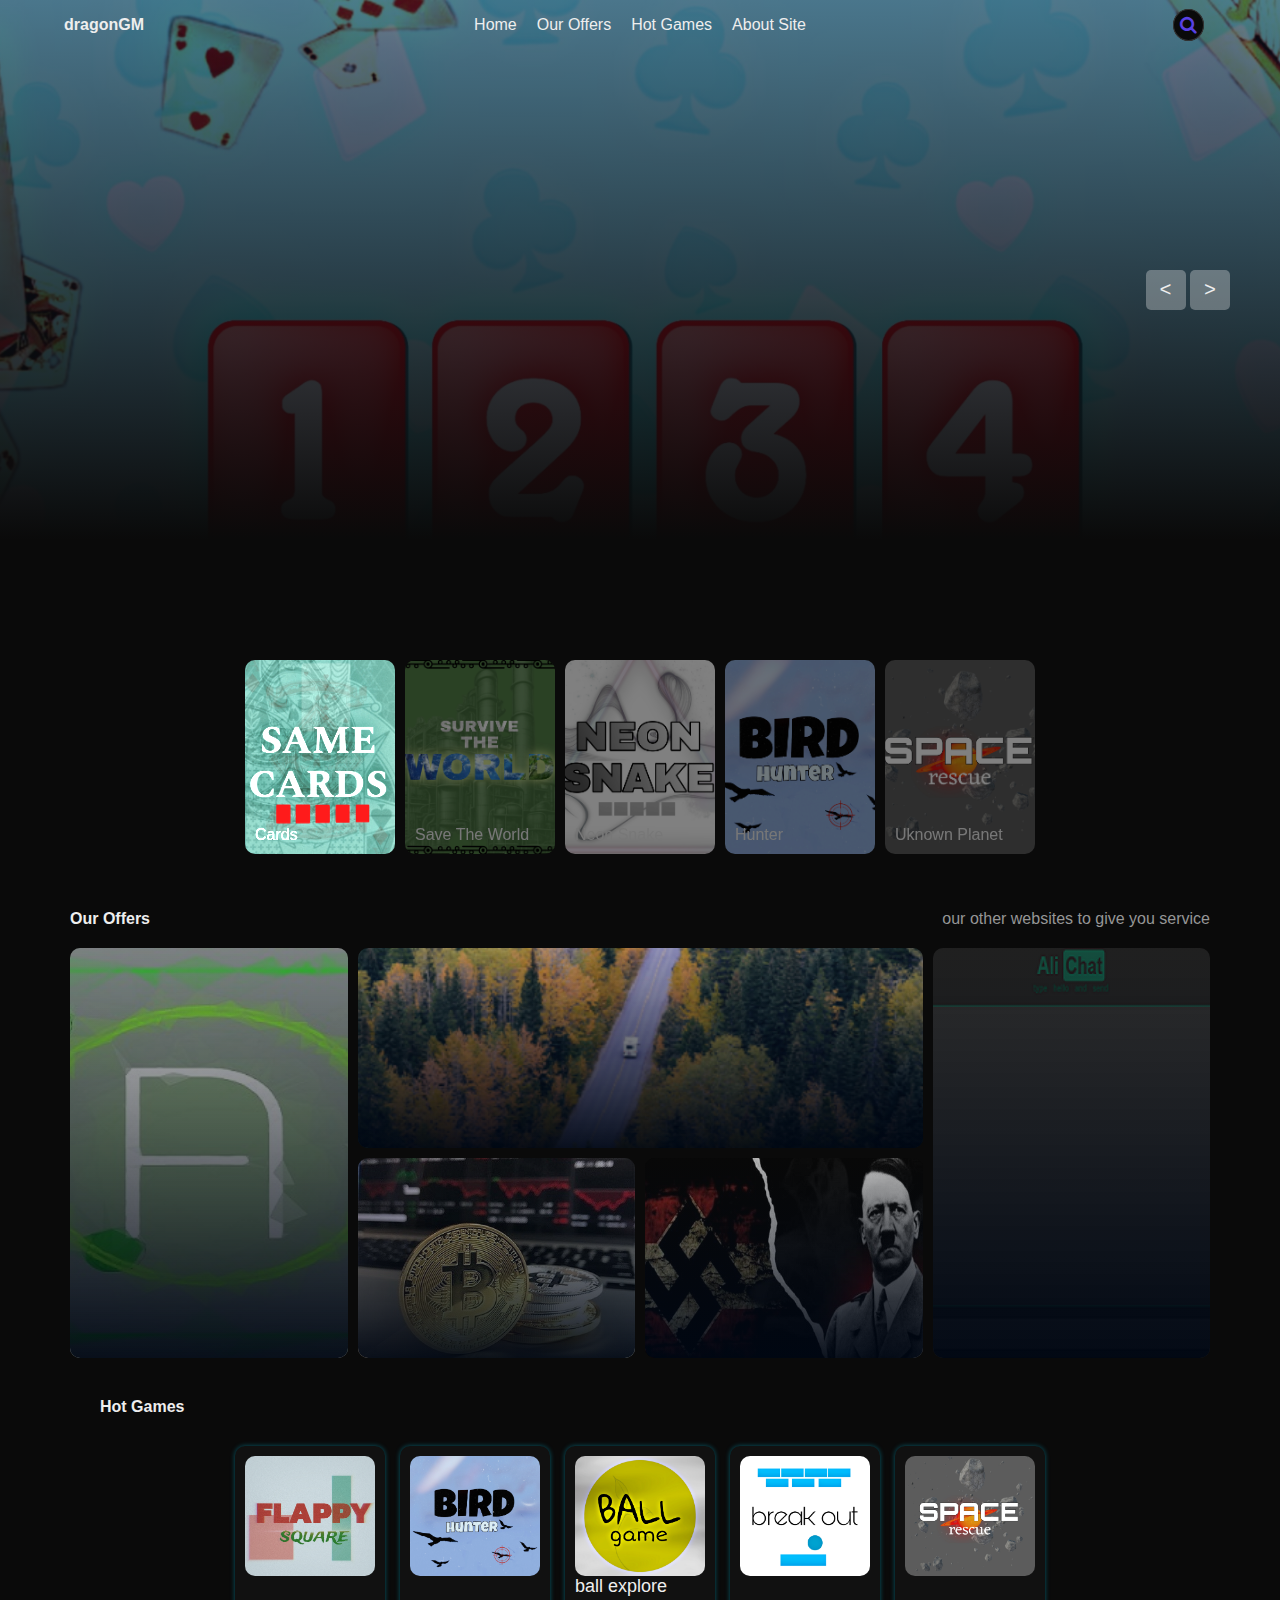
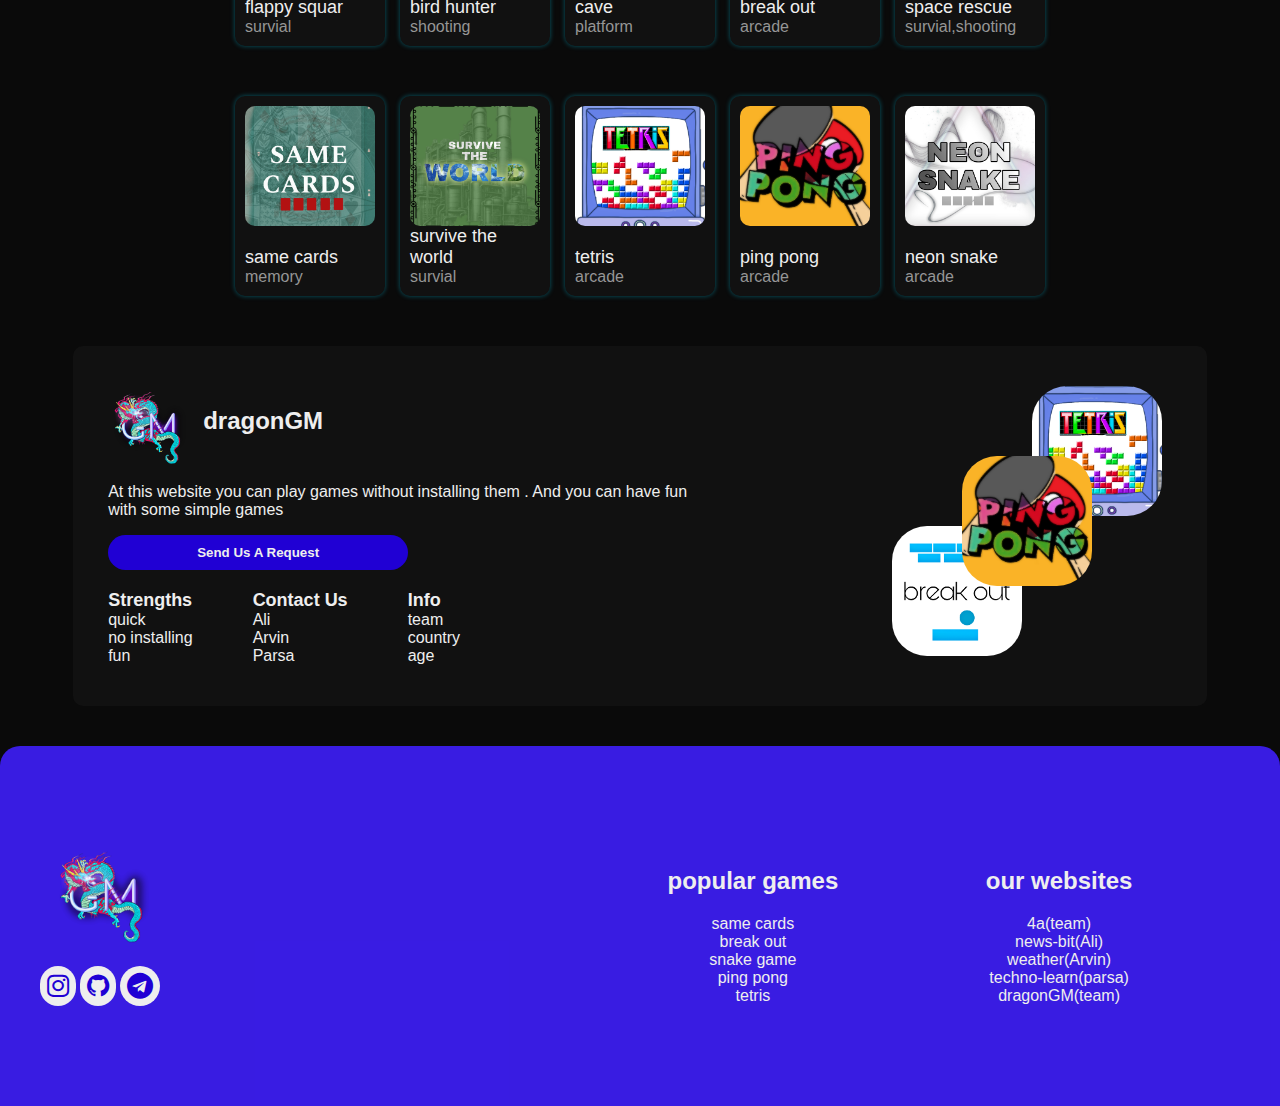
<file: index.html>
<!DOCTYPE html>
<html lang="en">
<head>
  <meta charset="UTF-8">
  <meta http-equiv="X-UA-Compatible" content="IE=edge">
  <meta name="viewport" content="width=device-width, initial-scale=1.0">
  <link rel="stylesheet" href="css/style.css">
  <title>dragonGM</title>
</head>
<body>
  <div id="gamingContainer">
    <button onclick="closeGame()"><i class="fa fa-close"></i></button>
    <h3>Game Name...</h3>
    <p></p>
    <object data="games/game1.html" type="text/html"></object>
  </div>

  <!-- header -->
  <header id="top">
    <i class="fa fa-bars menu-burger-icon" onclick="showMenu()" id="burgerIcon"></i>
    <div class="logo">dragonGM</div>
    <ul class="menu">
      <li><a href="#top">Home</a></li>
      <li><a href="#offers">Our Offers</a></li>
      <li><a href="#hot">Hot Games</a></li>
      <li><a href="#about">About Site</a></li>
    </ul>
    <div class="search-container">
      <input type="text" class="search" list="datalist" placeholder="Search...">
      <datalist id="datalist">
        <option value="survial games"></option>
        <option value="arcade games"></option>
        <option value="shooting games"></option>
        <option value="snake"></option>
        <option value="card"></option>
        <option value="hunter"></option>
        <option value="world"></option>
        <option value="rescue"></option>
        <option value="ball"></option>
        <option value="break out"></option>
        <option value="tetris"></option>
        <option value="ping pong"></option>
        <option value="flappy"></option>
      </datalist>
      <button class="search-btn" onclick="searchRes()"><i class="fa fa-search"></i></button>
    </div>
  </header>

  <!-- slider -->
  <section class="slider">
    <div class="list">
      <div class="item active">
        <img src="img/cards-banner.jpg">
        <div class="content">
          <p>game</p>
          <h2>Cards</h2>
          <p>
            It's a memory game , we have some cards with some numbers on them and you should find same numbers
          </p>
        </div>
      </div>
      <div class="item">
        <img src="img/world-banner.jpg">
        <div class="content">
          <p>game</p>
          <h2>World</h2>
          <p>
            You've got a mission , the mission is to save the world , it's a really crucial mission , you have to pass it
          </p>
        </div>
      </div>
      <div class="item">
        <img src="img/snake-banner.jpg">
        <div class="content">
          <p>game</p>
          <h2>Snake</h2>
          <p>
            An old but fantastic game , we all have good memories with snake game then let's refeel the true joy
          </p>
        </div>
      </div>
      <div class="item">
        <img src="img/hunter-banner.jpg">
        <div class="content">
          <p>game</p>
          <h2>Hunter</h2>
          <p>
            Let's shoot the birds , we sometimes want to have a gun in our hands and freely shoot the birds but in the other hand we don't like to ruin the beautiful nature then let's put the guns away and just play the games
          </p>
        </div>
      </div>
      <div class="item">
        <img src="img/space-banner.jpg">
        <div class="content">
          <p>game</p>
          <h2>Space</h2>
          <p>
            Let's travel to the hypothetical wars and save the unknown space 
          </p>
        </div>
      </div>
    </div>
    <!-- button arrows -->
    <div class="arrows">
      <button id="prev"><</button>
      <button id="next">></button>
    </div>
    <!-- thumbnail -->
    <div class="thumbnail">
      <div class="item active">
        <img src="img/card-icon.jpg">
        <div class="content">Cards</div>
      </div>
      <div class="item">
        <img src="img/world-icon.jpg">
        <div class="content">Save The World</div>
      </div>
      <div class="item">
        <img src="img/nSnake-icon.jpg">
        <div class="content">Neon Snake</div>
      </div>
      <div class="item">
        <img src="img/hunter-icon.jpg">
        <div class="content">Hunter</div>
      </div>
      <div class="item">
        <img src="img/space-icon.jpg">
        <div class="content">Uknown Planet</div>
      </div>
    </div>
  </section>

  <main>
    <!-- Offer -->
    <section class="offer" id="offers">
      <div class="title">
        <strong>Our Offers</strong>
        <span>our other websites to give you service</span>
      </div>
      <div class="offerBanners">
        <div class="banner" onclick="window.open('https://ali-magic.github.io/4a/index.html')"></div>
        <div class="banner" onclick="window.open('https://ali-magic.github.io/travelo/index.html')"></div>
        <div class="banner" onclick="window.open('https://ali-magic.github.io/newsbit/index.html')"></div>
        <div class="banner" onclick="window.open('https://ali-magic.github.io/hitler/index.html')"></div>
        <div class="banner" onclick="window.open('https://ali-magic.github.io/ali-chat/index.html')"></div>
      </div>
    </section>

    <!-- Game list -->
    <section class="gameList" id="hot">
      <div class="gameListTitle">
        <strong>Hot Games</strong>
      </div>
      <!-- Game Row 1 -->
      <div class="gameRow">
          <div class="game" onclick="flappyG()">
            <img src="img/flappy-icon.jpg" alt="">
            <div class="dis">
              <span>flappy squar</span>
              <span>survial</span>
            </div>
          </div>

          <div class="game" onclick="hunterG()">
            <img src="img/hunter-icon.jpg" alt="">
            <div class="dis">
              <span>bird hunter</span>
              <span>shooting</span>
            </div>
          </div>

          <div class="game" onclick="ballG()">
            <img src="img/ball-icon.jpg" alt="">
            <div class="dis">
              <span>ball explore cave</span>
              <span>platform</span>
            </div>
          </div>

          <div class="game" onclick="breakG()">
            <img src="img/breakOut-icon.jpg" alt="">
            <div class="dis">
              <span>break out</span>
              <span>arcade</span>
            </div>
          </div>

          <div class="game" onclick="spaceG()">
            <img src="img/space-icon.jpg" alt="">
            <div class="dis">
              <span>space rescue</span>
              <span>survial,shooting</span>
            </div>
          </div>
      </div>

      <!-- Game Row 2 -->
      <div class="gameRow">
          <div class="game" onclick="cardG()">
            <img src="img/card-icon.jpg" alt="">
            <div class="dis">
              <span>same cards</span>
              <span>memory</span>
            </div>
          </div>

          <div class="game" onclick="worldG()">
            <img src="img/world-icon.jpg" alt="">
            <div class="dis">
              <span>survive the world</span>
              <span>survial</span>
            </div>
          </div>

          <div class="game" onclick="tetrisG()">
            <img src="img/tetris-icon.jpg" alt="">
            <div class="dis">
              <span>tetris</span>
              <span>arcade</span>
            </div>
          </div>

          <div class="game" onclick="tennisG()">
            <img src="img/tennis-icon.jpg" alt="">
            <div class="dis">
              <span>ping pong</span>
              <span>arcade</span>
            </div>
          </div>

          <div class="game" onclick="nSnakeG()">
            <img src="img/nSnake-icon.jpg" alt="">
            <div class="dis">
              <span>neon snake</span>
              <span>arcade</span>
            </div>
          </div>
      </div>
    </section>

    <!-- Games Discription -->
    <section class="disSection" id="about">
      <div class="disContainer">
        <div class="dicriptions">
          <div class="disTitle">
            <img src="img/logo.png" alt="Logo">
            <h2>dragonGM</h2>
          </div>
          <p>
            At this website you can play games without installing them . And you can have fun with some simple games
          </p>
          <button onclick="request()">Send Us A Request</button>
          <div class="lists">
            <ul>
              <li>Strengths</li>
              <li>quick</li>
              <li>no installing</li>
              <li>fun</li>
            </ul>
            <ul>
              <li>Contact Us</li>
              <li onclick="alert('+98 902 536 0424')" class="cursor-pointer">Ali</li>
              <li onclick="alert('+98 939 559 0365 \n+98 902 736 1266')" class="cursor-pointer">Arvin</li>
              <li onclick="alert('+98 936 042 9578')" class="cursor-pointer">Parsa</li>
            </ul>
            <ul>
              <li>Info</li>
              <li onclick="alert('Fronted : Ali Ahmadi Yekta , Arvin Mozafari \nBackend : Parsa ShirinAliZade \nLogo/Icons : Erfan Ahmadi Yekta')" class="cursor-pointer">team</li>
              <li onclick="alert('Iran')" class="cursor-pointer">country</li>
              <li onclick="alert('general birth : 2006-2007')" class="cursor-pointer">age</li>
            </ul>
          </div>
        </div>
        <div class="disImages">
          <img src="img/tetris-icon.jpg" alt="">
          <img src="img/tennis-icon.jpg" alt="">
          <img src="img/breakOut-icon.jpg" alt="">
        </div>
      </div>
    </section>

    <!-- Footer -->
    <footer>
      <div class="leftSide">
        <img src="img/logo.png" alt="Logo">
        <div class="medias">
          <i class="fa fa-instagram"></i>
          <i class="fa fa-github" onclick="window.open('https://github.com/ALI-MAGIC')"></i>
          <i class="fa fa-telegram" onclick="window.open('https://t.me/@RVN_MZ')"></i>
        </div>
      </div>
      <div class="rightSide">
        <ul>
          <h2>popular games</h2>
          <li>same cards</li>
          <li>break out</li>
          <li>snake game</li>
          <li>ping pong</li>
          <li>tetris</li>
        </ul>
        <ul>
          <h2>our websites</h2>
          <li>4a(team)</li>
          <li>news-bit(Ali)</li>
          <li>weather(Arvin)</li>
          <li>techno-learn(parsa)</li>
          <li>dragonGM(team)</li>
        </ul>
      </div>
    </footer>
  </main>
  <script src="main.js"></script>
</body>
</html>
</file>
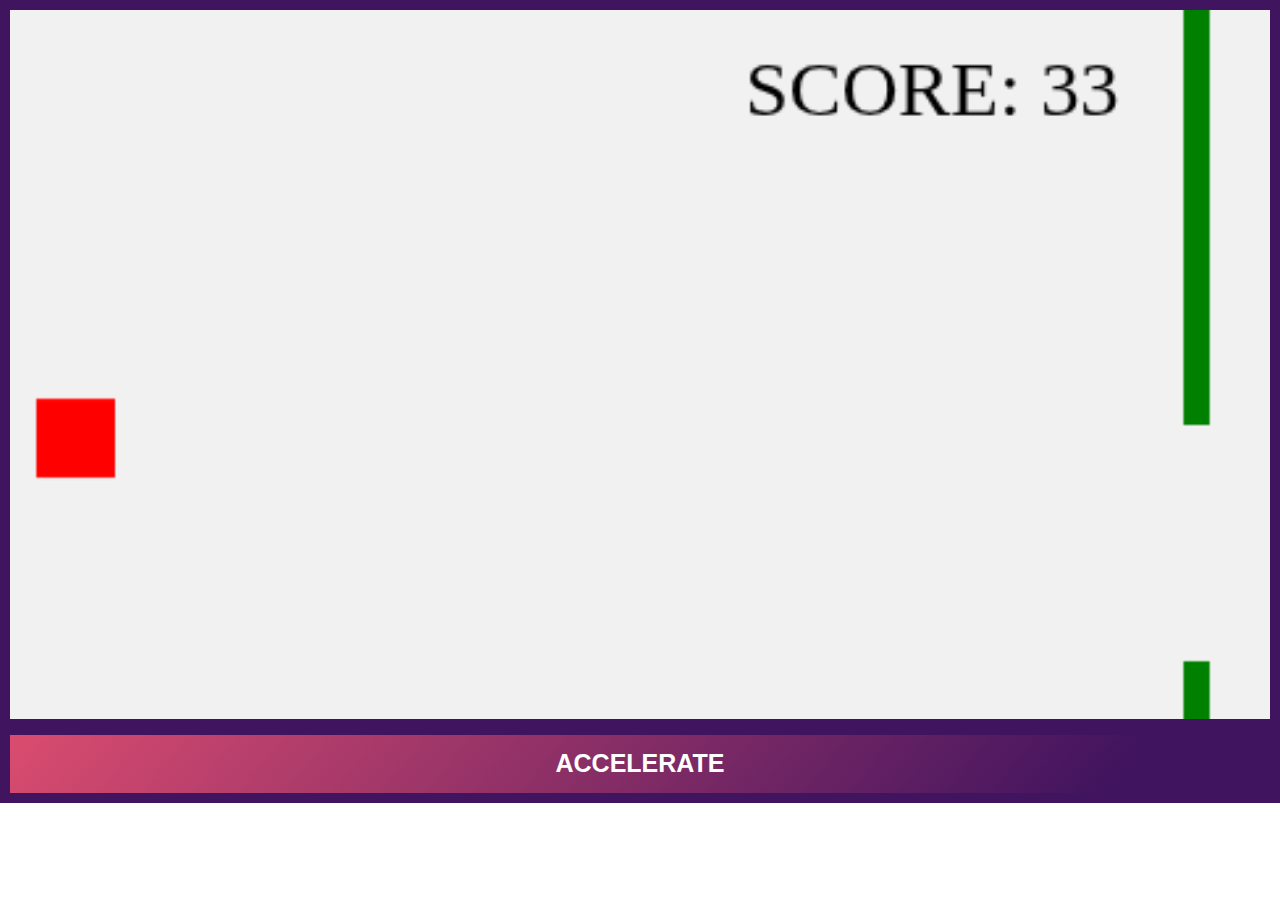
<file: games/game1.html>
<!DOCTYPE html>
<html>
<head>
    <meta charset="UTF-8">
    <meta http-equiv="X-UA-Compatible" content="IE=edge">
    <meta name="viewport" content="width=device-width, initial-scale=1.0">
    <title>flappy square</title>
    <style>
        *{
            margin: 0;
            padding: 0;
            box-sizing: border-box;
        }
        canvas {
            width: 100%;
            border: 10px solid #41145f;
            background-color: #f1f1f1;

        }
        .container{
            display: flex;
            width: 100%;
            border: 10px solid #41145f;
            transform: translateY(-8px);
        }
        button{
            width: 100%;
            height: 58px;
            color: #fff;
            font-size: 25px;
            font-weight: 600;
            outline: none;
            border: none;
            cursor: pointer;
            background: linear-gradient(130deg, #da4c6f 0%, #41145f 87%);
        }
    </style>
</head>
<body onload="startGame()">
    <div class="container">
    <script>

        var myGamePiece;
        var myObstacles = [];
        var myScore;

        function startGame() {
            myGamePiece = new component(30, 30, "red", 10, 120);
            myGamePiece.gravity = 0.05;
            myScore = new component("30px", "Consolas", "black", 280, 40, "text");
            myGameArea.start();
        }

        var myGameArea = {
            canvas: document.createElement("canvas"),
            start: function () {
                this.canvas.width = 480;
                this.canvas.height = 270;
                this.context = this.canvas.getContext("2d");
                document.body.insertBefore(this.canvas, document.body.childNodes[0]);
                this.frameNo = 0;
                this.interval = setInterval(updateGameArea, 20);
            },
            clear: function () {
                this.context.clearRect(0, 0, this.canvas.width, this.canvas.height);
            }
        }

        function component(width, height, color, x, y, type) {
            this.type = type;
            this.score = 0;
            this.width = width;
            this.height = height;
            this.speedX = 0;
            this.speedY = 0;
            this.x = x;
            this.y = y;
            this.gravity = 0;
            this.gravitySpeed = 0;
            this.update = function () {
                ctx = myGameArea.context;
                if (this.type == "text") {
                    ctx.font = this.width + " " + this.height;
                    ctx.fillStyle = color;
                    ctx.fillText(this.text, this.x, this.y);
                } else {
                    ctx.fillStyle = color;
                    ctx.fillRect(this.x, this.y, this.width, this.height);
                }
            }
            this.newPos = function () {
                this.gravitySpeed += this.gravity;
                this.x += this.speedX;
                this.y += this.speedY + this.gravitySpeed;
                this.hitBottom();
            }
            this.hitBottom = function () {
                var rockbottom = myGameArea.canvas.height - this.height;
                if (this.y > rockbottom) {
                    this.y = rockbottom;
                    this.gravitySpeed = 0;
                }
            }
            this.crashWith = function (otherobj) {
                var myleft = this.x;
                var myright = this.x + (this.width);
                var mytop = this.y;
                var mybottom = this.y + (this.height);
                var otherleft = otherobj.x;
                var otherright = otherobj.x + (otherobj.width);
                var othertop = otherobj.y;
                var otherbottom = otherobj.y + (otherobj.height);
                var crash = true;
                if ((mybottom < othertop) || (mytop > otherbottom) || (myright < otherleft) || (myleft > otherright)) {
                    crash = false;
                }
                return crash;
            }
        }

        function updateGameArea() {
            var x, height, gap, minHeight, maxHeight, minGap, maxGap;
            for (i = 0; i < myObstacles.length; i += 1) {
                if (myGamePiece.crashWith(myObstacles[i])) {
                    return;
                }
            }
            myGameArea.clear();
            myGameArea.frameNo += 1;
            if (myGameArea.frameNo == 1 || everyinterval(150)) {
                x = myGameArea.canvas.width;
                minHeight = 20;
                maxHeight = 200;
                height = Math.floor(Math.random() * (maxHeight - minHeight + 1) + minHeight);
                minGap = 50;
                maxGap = 200;
                gap = Math.floor(Math.random() * (maxGap - minGap + 1) + minGap);
                myObstacles.push(new component(10, height, "green", x, 0));
                myObstacles.push(new component(10, x - height - gap, "green", x, height + gap));
            }
            for (i = 0; i < myObstacles.length; i += 1) {
                myObstacles[i].x += -1;
                myObstacles[i].update();
            }
            myScore.text = "SCORE: " + myGameArea.frameNo;
            myScore.update();
            myGamePiece.newPos();
            myGamePiece.update();
        }

        function everyinterval(n) {
            if ((myGameArea.frameNo / n) % 1 == 0) { return true; }
            return false;
        }

        function accelerate(n) {
            myGamePiece.gravity = n;
        }
        function jump(){
            document.querySelector("button:first-of-type").addEventListener("mousedown",function(){
                accelerate(-0.3);
            });
            document.querySelector("button:first-of-type").addEventListener("mouseup",function(){
                accelerate(0.3);
            });
            document.querySelector("button:first-of-type").addEventListener("touchstart",function(){
                accelerate(-0.3);
            });
            document.querySelector("button:first-of-type").addEventListener("touchend",function(){
                accelerate(0.3);
            });
        }
    </script>
    <br>
    <button onclick="jump()">ACCELERATE</button>
    </div>
</body>
</html>
</file>
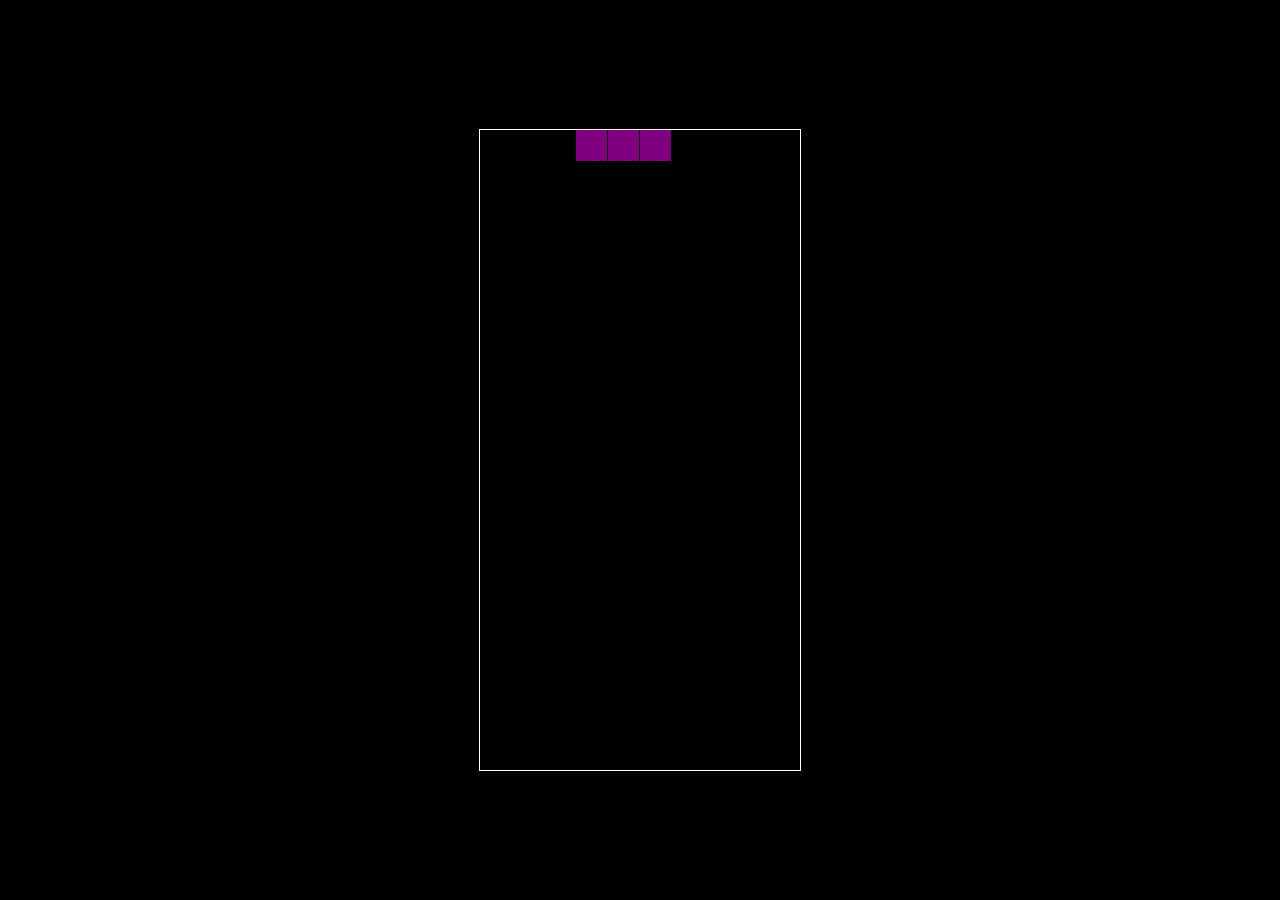
<file: games/game10.html>
<!DOCTYPE html>
<html>

<head>
    <meta charset="UTF-8">
    <meta http-equiv="X-UA-Compatible" content="IE=edge">
    <meta name="viewport" content="width=device-width, initial-scale=1.0">
    <title>tetris</title>
    <style>
        html,
        body {
            height: 100%;
            margin: 0;
        }

        body {
            background: black;
            display: flex;
            align-items: center;
            justify-content: center;
        }

        canvas {
            border: 1px solid white;
        }
    </style>
</head>

<body>
    <canvas width="320" height="640" id="game"></canvas>
    <script>
        function getRandomInt(min, max) {
            min = Math.ceil(min);
            max = Math.floor(max);

            return Math.floor(Math.random() * (max - min + 1)) + min;
        }

        function generateSequence() {
            const sequence = ['I', 'J', 'L', 'O', 'S', 'T', 'Z'];

            while (sequence.length) {
                const rand = getRandomInt(0, sequence.length - 1);
                const name = sequence.splice(rand, 1)[0];
                tetrominoSequence.push(name);
            }
        }

        // get the next tetromino in the sequence
        function getNextTetromino() {
            if (tetrominoSequence.length === 0) {
                generateSequence();
            }

            const name = tetrominoSequence.pop();
            const matrix = tetrominos[name];

            // I and O start centered, all others start in left-middle
            const col = playfield[0].length / 2 - Math.ceil(matrix[0].length / 2);

            // I starts on row 21 (-1), all others start on row 22 (-2)
            const row = name === 'I' ? -1 : -2;

            return {
                name: name,      // name of the piece (L, O, etc.)
                matrix: matrix,  // the current rotation matrix
                row: row,        // current row (starts offscreen)
                col: col         // current col
            };
        }

        function rotate(matrix) {
            const N = matrix.length - 1;
            const result = matrix.map((row, i) =>
                row.map((val, j) => matrix[N - j][i])
            );

            return result;
        }

        // check to see if the new matrix/row/col is valid
        function isValidMove(matrix, cellRow, cellCol) {
            for (let row = 0; row < matrix.length; row++) {
                for (let col = 0; col < matrix[row].length; col++) {
                    if (matrix[row][col] && (
                        // outside the game bounds
                        cellCol + col < 0 ||
                        cellCol + col >= playfield[0].length ||
                        cellRow + row >= playfield.length ||
                        // collides with another piece
                        playfield[cellRow + row][cellCol + col])
                    ) {
                        return false;
                    }
                }
            }

            return true;
        }

        // place the tetromino on the playfield
        function placeTetromino() {
            for (let row = 0; row < tetromino.matrix.length; row++) {
                for (let col = 0; col < tetromino.matrix[row].length; col++) {
                    if (tetromino.matrix[row][col]) {

                        // game over if piece has any part offscreen
                        if (tetromino.row + row < 0) {
                            return showGameOver();
                        }

                        playfield[tetromino.row + row][tetromino.col + col] = tetromino.name;
                    }
                }
            }

            // check for line clears starting from the bottom and working our way up
            for (let row = playfield.length - 1; row >= 0;) {
                if (playfield[row].every(cell => !!cell)) {

                    // drop every row above this one
                    for (let r = row; r >= 0; r--) {
                        for (let c = 0; c < playfield[r].length; c++) {
                            playfield[r][c] = playfield[r - 1][c];
                        }
                    }
                }
                else {
                    row--;
                }
            }

            tetromino = getNextTetromino();
        }

        // show the game over screen
        function showGameOver() {
            cancelAnimationFrame(rAF);
            gameOver = true;

            context.fillStyle = 'black';
            context.globalAlpha = 0.75;
            context.fillRect(0, canvas.height / 2 - 30, canvas.width, 60);

            context.globalAlpha = 1;
            context.fillStyle = 'white';
            context.font = '36px monospace';
            context.textAlign = 'center';
            context.textBaseline = 'middle';
            context.fillText('GAME OVER!', canvas.width / 2, canvas.height / 2);
        }

        const canvas = document.getElementById('game');
        const context = canvas.getContext('2d');
        const grid = 32;
        const tetrominoSequence = [];

        // keep track of what is in every cell of the game using a 2d array
        // tetris playfield is 10x20, with a few rows offscreen
        const playfield = [];

        // populate the empty state
        for (let row = -2; row < 20; row++) {
            playfield[row] = [];

            for (let col = 0; col < 10; col++) {
                playfield[row][col] = 0;
            }
        }

        const tetrominos = {
            'I': [
                [0, 0, 0, 0],
                [1, 1, 1, 1],
                [0, 0, 0, 0],
                [0, 0, 0, 0]
            ],
            'J': [
                [1, 0, 0],
                [1, 1, 1],
                [0, 0, 0],
            ],
            'L': [
                [0, 0, 1],
                [1, 1, 1],
                [0, 0, 0],
            ],
            'O': [
                [1, 1],
                [1, 1],
            ],
            'S': [
                [0, 1, 1],
                [1, 1, 0],
                [0, 0, 0],
            ],
            'Z': [
                [1, 1, 0],
                [0, 1, 1],
                [0, 0, 0],
            ],
            'T': [
                [0, 1, 0],
                [1, 1, 1],
                [0, 0, 0],
            ]
        };

        // color of each tetromino
        const colors = {
            'I': 'cyan',
            'O': 'yellow',
            'T': 'purple',
            'S': 'green',
            'Z': 'red',
            'J': 'blue',
            'L': 'orange'
        };

        let count = 0;
        let tetromino = getNextTetromino();
        let rAF = null;  // keep track of the animation frame so we can cancel it
        let gameOver = false;

        // game loop
        function loop() {
            rAF = requestAnimationFrame(loop);
            context.clearRect(0, 0, canvas.width, canvas.height);

            // draw the playfield
            for (let row = 0; row < 20; row++) {
                for (let col = 0; col < 10; col++) {
                    if (playfield[row][col]) {
                        const name = playfield[row][col];
                        context.fillStyle = colors[name];

                        // drawing 1 px smaller than the grid creates a grid effect
                        context.fillRect(col * grid, row * grid, grid - 1, grid - 1);
                    }
                }
            }

            // draw the active tetromino
            if (tetromino) {

                // tetromino falls every 35 frames
                if (++count > 35) {
                    tetromino.row++;
                    count = 0;

                    // place piece if it runs into anything
                    if (!isValidMove(tetromino.matrix, tetromino.row, tetromino.col)) {
                        tetromino.row--;
                        placeTetromino();
                    }
                }

                context.fillStyle = colors[tetromino.name];

                for (let row = 0; row < tetromino.matrix.length; row++) {
                    for (let col = 0; col < tetromino.matrix[row].length; col++) {
                        if (tetromino.matrix[row][col]) {

                            // drawing 1 px smaller than the grid creates a grid effect
                            context.fillRect((tetromino.col + col) * grid, (tetromino.row + row) * grid, grid - 1, grid - 1);
                        }
                    }
                }
            }
        }

        // listen to keyboard events to move the active tetromino
        document.addEventListener('keydown', function (e) {
            if (gameOver) return;

            // left and right arrow keys (move)
            if (e.which === 37 || e.which === 39) {
                const col = e.which === 37
                    ? tetromino.col - 1
                    : tetromino.col + 1;

                if (isValidMove(tetromino.matrix, tetromino.row, col)) {
                    tetromino.col = col;
                }
            }

            // up arrow key (rotate)
            if (e.which === 38) {
                const matrix = rotate(tetromino.matrix);
                if (isValidMove(matrix, tetromino.row, tetromino.col)) {
                    tetromino.matrix = matrix;
                }
            }

            // down arrow key (drop)
            if (e.which === 40) {
                const row = tetromino.row + 1;

                if (!isValidMove(tetromino.matrix, row, tetromino.col)) {
                    tetromino.row = row - 1;

                    placeTetromino();
                    return;
                }

                tetromino.row = row;
            }
        });

        // start the game
        rAF = requestAnimationFrame(loop);
    </script>
</body>
</html>
<!DOCTYPE html>
<html lang="en">
<head>
    <meta charset="UTF-8">
    <meta http-equiv="X-UA-Compatible" content="IE=edge">
    <meta name="viewport" content="width=device-width, initial-scale=1.0">
    <title>Document</title>
</head>
<body>
    
</body>
</html>
</file>
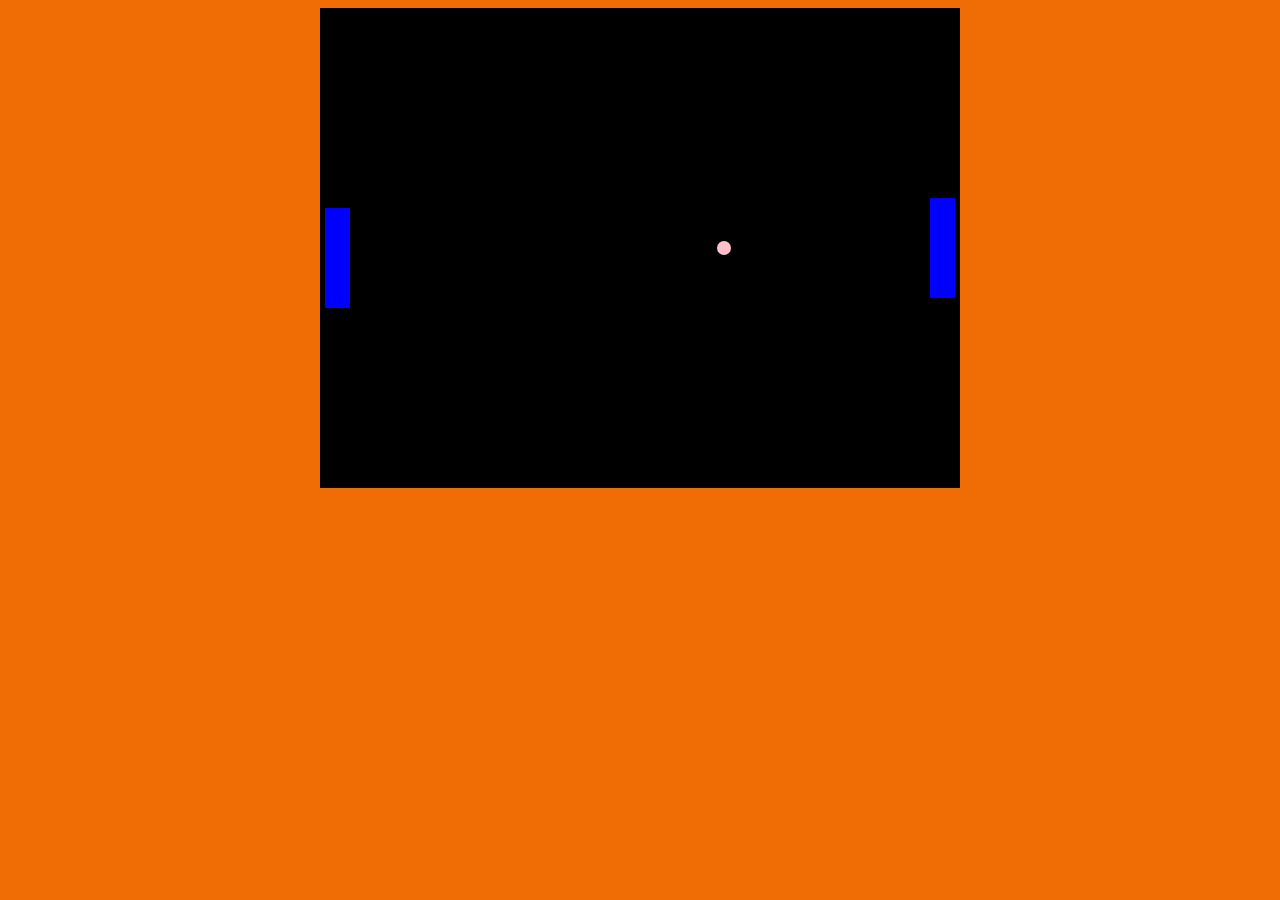
<file: games/game11.html>
<!DOCTYPE html>
<html lang="en">
<head>
    <meta charset="UTF-8">
    <meta http-equiv="X-UA-Compatible" content="IE=edge">
    <meta name="viewport" content="width=device-width, initial-scale=1.0">
    <title>table tennis</title>
    <style>
        body {
            font-family: system-ui;
            background: #f06d06;
            color: white;
            text-align: center;
        }
    </style>
</head>
<body>
    <canvas id="game" width="640" height="480"></canvas>

    <script>
        var canvas = document.getElementById("game");
        var ctx = canvas.getContext("2d");
        function paddle(x, y, width, height) {
            this.x = x;
            this.y = y;
            this.width = width;
            this.height = height;
            this.speedModifier = 0;
            this.hasCollidedWith = function (ball) {
                var paddleLeftWall = this.x;
                var paddleRightWall = this.x + this.width;
                var paddleTopWall = this.y;
                var paddleBottomWall = this.y + this.height;
                if (ball.x > paddleLeftWall
                    && ball.x < paddleRightWall
                    && ball.y > paddleTopWall
                    && ball.y < paddleBottomWall) {
                    return true;
                }
                return false;
            };
            this.move = function (keyCode) {
                var nextY = this.y;
                if (keyCode == 40) {
                    nextY += 5;
                    this.speedModifer = 1.5;
                } else if (keyCode == 38) {
                    nextY += -5;
                    this.speedModifier = 1.5;
                } else {
                    this.speedModifier = 0;
                }
                nextY = nextY < 0 ? 0 : nextY;
                nextY = nextY + this.height > 480 ? 480 - this.height : nextY;
                this.y = nextY;
            };
        }
        var player = new paddle(5, 200, 25, 100);
        var ai = new paddle(610, 200, 25, 100);
        var ball = {
            x: 320, y: 240, radius: 7, xSpeed: 2, ySpeed: 0,
            reverseX: function () {
                this.xSpeed *= -1;
            },
            reverseY: function () {
                this.ySpeed *= -1;
            },
            reset: function () {
                this.x = 320;
                this.y = 240;
                this.xSpeed = 2;
                this.ySpeed = 0;
            },
            isBouncing: function () {
                return ball.ySpeed != 0;
            },
            modifyXSpeedBy: function (modification) {
                modification = this.xSpeed < 0 ? modification * -1 : modification;
                var nextValue = this.xSpeed + modification;
                nextValue = Math.abs(nextValue) > 9 ? 9 : nextValue;
                this.xSpeed = nextValue;
            },
            modifyYSpeedBy: function (modification) {
                modification = this.ySpeed < 0 ? modification * -1 : modification;
                this.ySpeed += modification;
            }
        };
        function tick() {
            updateGame();
            draw()
            window.setTimeout("tick()", 1000 / 60);
        }
        function updateGame() {
            ball.x += ball.xSpeed;
            ball.y += ball.ySpeed;
            if (ball.x < 0 || ball.x > 640) {
                ball.reset();
            }
            if (ball.y <= 0 || ball.y >= 480) {
                ball.reverseY();
            }
            var collidedWithPlayer = player.hasCollidedWith(ball);
            var collidedWithAi = ai.hasCollidedWith(ball);
            if (collidedWithPlayer || collidedWithAi) {
                ball.reverseX();
                ball.modifyXSpeedBy(0.25);
                var speedUpValue = collidedWithPlayer ? player.speedModifier : ai.speedModifier;
                ball.modifyYSpeedBy(speedUpValue);
            }
            for (var keyCode in heldDown) {
                player.move(keyCode);
            }
            var aiMiddle = ai.y + (ai.height / 2);
            if (aiMiddle < ball.y) {
                ai.move(40);
            }
            if (aiMiddle > ball.y) {
                ai.move(38);
            }

        }
        function draw() {
            ctx.fillStyle = "black";
            ctx.fillRect(0, 0, 640, 480);
            renderPaddle(player);
            renderPaddle(ai);
            renderBall(ball);
        }
        function renderPaddle(paddle) {
            ctx.fillStyle = "blue";
            ctx.fillRect(paddle.x, paddle.y, paddle.width, paddle.height);
        }
        function renderBall(ball) {
            ctx.beginPath();
            ctx.arc(ball.x, ball.y, ball.radius, 0, 2 * Math.PI, false);
            ctx.fillStyle = "pink";
            ctx.fill();
        }
        var heldDown = {};
        window.addEventListener("keydown", function (keyInfo) { heldDown[event.keyCode] = true; }, false);
        window.addEventListener("keyup", function (keyInfo) { delete heldDown[event.keyCode]; }, false);
        tick();
        document.getElementsByTagName("h1")[0].style.fontSize = "6vw";
    </script>
</body>
</html>
</file>
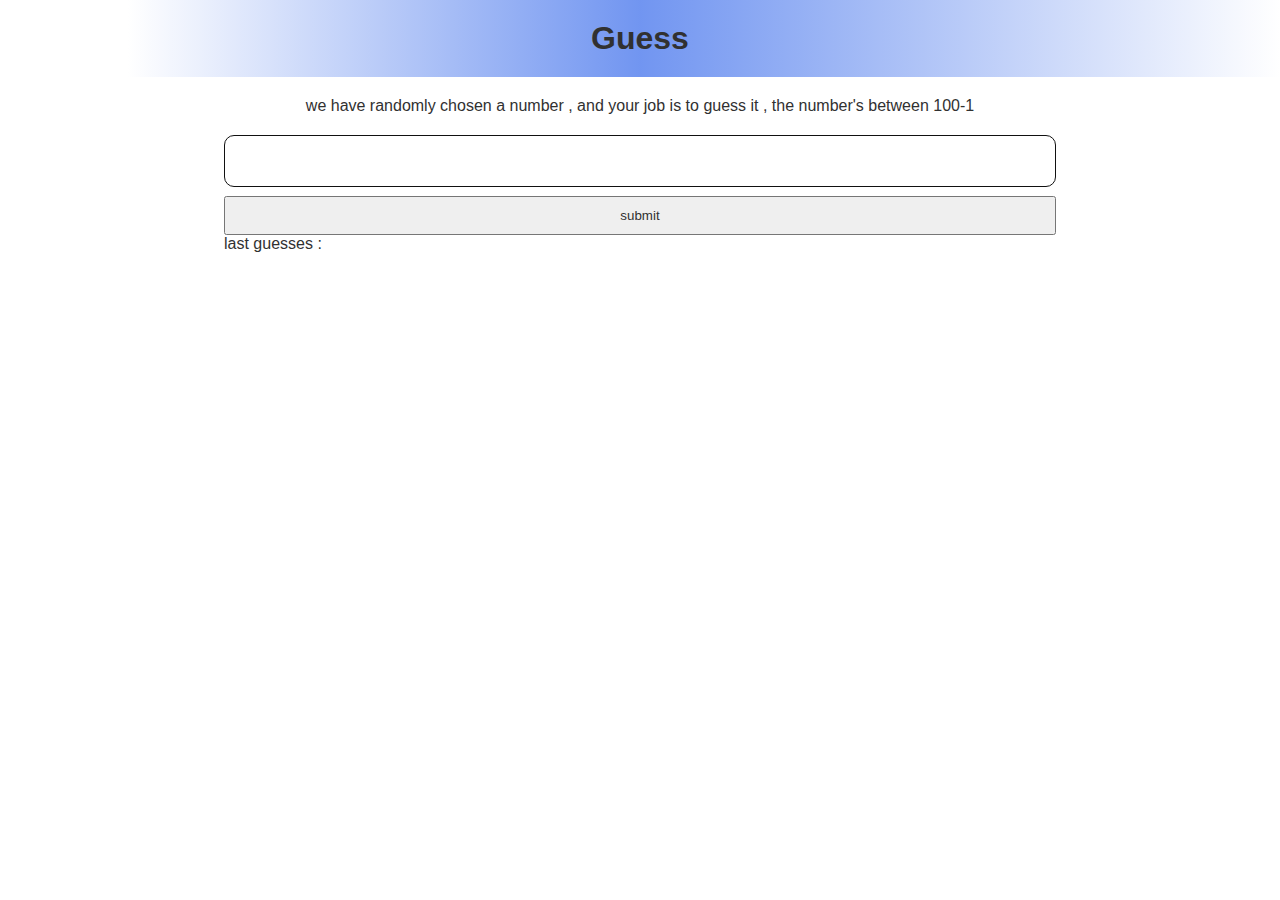
<file: games/game12.html>
<!DOCTYPE html>
<html lang="en">
<head>
    <meta charset="UTF-8">
    <meta http-equiv="X-UA-Compatible" content="IE=edge">
    <meta name="viewport" content="width=device-width, initial-scale=1.0">
    <title>guess game</title>
    <style>
        ::selection{
            background-color: transparent;
        }
        *{
            margin: 0;
            padding: 0;
            color: #313131;
            box-sizing: border-box;
            font-family: Arial, Helvetica, sans-serif;
        }
        body{
            display: flex;
            flex-direction: column;
            align-items: center;
        }
        h1{
            width: 100%;
            padding: 20px;
            text-align: center;
            background: linear-gradient(to right, #fff 10%, #5681eed6 50% , #fff 100%);
        }
        button{
            cursor: pointer;
        }
        .discription{
            width: 100%;
            padding: 20px;
            text-align: center;
        }
        .guessBox{
            display: flex;
            flex-direction: column;
            justify-content: space-between;
            align-items: center;
            width: 65%;
            height: 100px;
            margin: auto 10px;
        }
        #enterGuess{
            width: 100%;
            padding: 15px 10px;
            font-size: 17px;
            outline: none;
            border: 1px solid #111;
            border-radius: 10px;
        }
        #enterGuess:focus{
            outline: 1px solid #000;
        }
        #btnGuess{
            width: 100%;
            padding: 10px;
        }
        .output{
            width: 65%;
        }
        #restart{
            display: none;
        }
    </style>
</head>
<body>
    <h1>Guess</h1>
    <p class="discription">we have randomly chosen a number , and your job is to guess it , the number's between 100-1</p>
    
    <div class="guessBox">
        <input type="number" id="enterGuess">
        <button id="btnGuess">submit</button>
    </div>
    
    <div class="output">
        <p class="prevGuess">last guesses : </p>
        <p id="hint"></p>
        <p id="result"></p>
        <p id="answer"></p>
        <button type="submit" id="restart">restart</button>
    </div>

    <script>
        var rand = Math.random()*100;
        var number = Math.round(rand)+1;
        number > 100 ? number = 100 : number = Math.round(rand)+1;
        var guess = parseInt(document.getElementById("enterGuess").value);
        var result = document.getElementById("result");
        var btnSubmit = document.getElementById("restart");
        btnSubmit.addEventListener("click",function(){
            alert("jkfchewkuf");
        });
    </script>
</body>
</html>
</file>
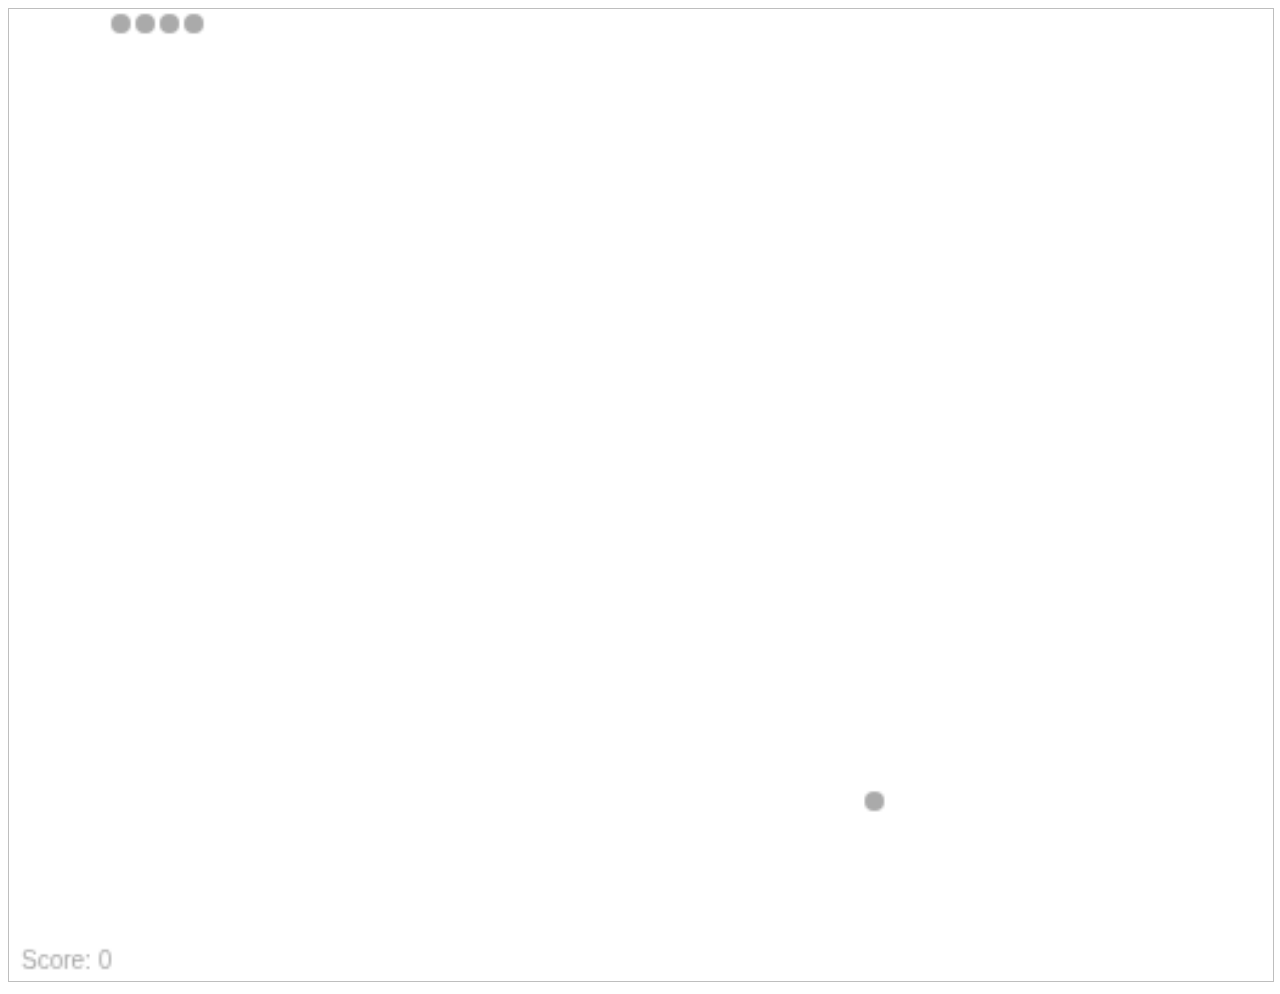
<file: games/game2.html>
<!DOCTYPE html>
<html lang="en">

<head>
    <meta charset="UTF-8">
    <meta http-equiv="X-UA-Compatible" content="IE=edge">
    <meta name="viewport" content="width=device-width, initial-scale=1.0">
    <title>snake</title>
    <style>
        canvas {
            width: 100%;
            border: 1px solid #bebebe;
        }
    </style>
</head>

<body>
    <canvas id="stage" height="400" width="520"></canvas>
    <script>
        /**
 * Namespace
 */
        var Game = Game || {};
        var Keyboard = Keyboard || {};
        var Component = Component || {};

        /**
         * Keyboard Map
         */
        Keyboard.Keymap = {
            37: 'left',
            38: 'up',
            39: 'right',
            40: 'down'
        };

        /**
         * Keyboard Events
         */
        Keyboard.ControllerEvents = function () {

            // Setts
            var self = this;
            this.pressKey = null;
            this.keymap = Keyboard.Keymap;

            // Keydown Event
            document.onkeydown = function (event) {
                self.pressKey = event.which;
            };

            // Get Key
            this.getKey = function () {
                return this.keymap[this.pressKey];
            };
        };

        /**
         * Game Component Stage
         */
        Component.Stage = function (canvas, conf) {

            // Sets
            this.keyEvent = new Keyboard.ControllerEvents();
            this.width = canvas.width;
            this.height = canvas.height;
            this.length = [];
            this.food = {};
            this.score = 0;
            this.direction = 'right';
            this.conf = {
                cw: 10,
                size: 5,
                fps: 1000
            };

            // Merge Conf
            if (typeof conf == 'object') {
                for (var key in conf) {
                    if (conf.hasOwnProperty(key)) {
                        this.conf[key] = conf[key];
                    }
                }
            }

        };

        /**
         * Game Component Snake
         */
        Component.Snake = function (canvas, conf) {

            // Game Stage
            this.stage = new Component.Stage(canvas, conf);

            // Init Snake
            this.initSnake = function () {

                // Itaration in Snake Conf Size
                for (var i = 0; i < this.stage.conf.size; i++) {

                    // Add Snake Cells
                    this.stage.length.push({ x: i, y: 0 });
                }
            };

            // Call init Snake
            this.initSnake();

            // Init Food  
            this.initFood = function () {

                // Add food on stage
                this.stage.food = {
                    x: Math.round(Math.random() * (this.stage.width - this.stage.conf.cw) / this.stage.conf.cw),
                    y: Math.round(Math.random() * (this.stage.height - this.stage.conf.cw) / this.stage.conf.cw),
                };
            };

            // Init Food
            this.initFood();

            // Restart Stage
            this.restart = function () {
                this.stage.length = [];
                this.stage.food = {};
                this.stage.score = 0;
                this.stage.direction = 'right';
                this.stage.keyEvent.pressKey = null;
                this.initSnake();
                this.initFood();
            };
        };

        /**
         * Game Draw
         */
        Game.Draw = function (context, snake) {

            // Draw Stage
            this.drawStage = function () {

                // Check Keypress And Set Stage direction
                var keyPress = snake.stage.keyEvent.getKey();
                if (typeof (keyPress) != 'undefined') {
                    snake.stage.direction = keyPress;
                }

                // Draw White Stage
                context.fillStyle = "white";
                context.fillRect(0, 0, snake.stage.width, snake.stage.height);

                // Snake Position
                var nx = snake.stage.length[0].x;
                var ny = snake.stage.length[0].y;

                // Add position by stage direction
                switch (snake.stage.direction) {
                    case 'right':
                        nx++;
                        break;
                    case 'left':
                        nx--;
                        break;
                    case 'up':
                        ny--;
                        break;
                    case 'down':
                        ny++;
                        break;
                }

                // Check Collision
                if (this.collision(nx, ny) == true) {
                    snake.restart();
                    return;
                }

                // Logic of Snake food
                if (nx == snake.stage.food.x && ny == snake.stage.food.y) {
                    var tail = { x: nx, y: ny };
                    snake.stage.score++;
                    snake.initFood();
                } else {
                    var tail = snake.stage.length.pop();
                    tail.x = nx;
                    tail.y = ny;
                }
                snake.stage.length.unshift(tail);

                // Draw Snake
                for (var i = 0; i < snake.stage.length.length; i++) {
                    var cell = snake.stage.length[i];
                    this.drawCell(cell.x, cell.y);
                }

                // Draw Food
                this.drawCell(snake.stage.food.x, snake.stage.food.y);

                // Draw Score
                context.fillText('Score: ' + snake.stage.score, 5, (snake.stage.height - 5));
            };

            // Draw Cell
            this.drawCell = function (x, y) {
                context.fillStyle = 'rgb(170, 170, 170)';
                context.beginPath();
                context.arc((x * snake.stage.conf.cw + 6), (y * snake.stage.conf.cw + 6), 4, 0, 2 * Math.PI, false);
                context.fill();
            };

            // Check Collision with walls
            this.collision = function (nx, ny) {
                if (nx == -1 || nx == (snake.stage.width / snake.stage.conf.cw) || ny == -1 || ny == (snake.stage.height / snake.stage.conf.cw)) {
                    return true;
                }
                return false;
            }
        };


        /**
         * Game Snake
         */
        Game.Snake = function (elementId, conf) {

            // Sets
            var canvas = document.getElementById(elementId);
            var context = canvas.getContext("2d");
            var snake = new Component.Snake(canvas, conf);
            var gameDraw = new Game.Draw(context, snake);

            // Game Interval
            setInterval(function () { gameDraw.drawStage(); }, snake.stage.conf.fps);
        };


        /**
         * Window Load
         */
        window.onload = function () {
            var snake = new Game.Snake('stage', { fps: 100, size: 4 });
        };
    </script>
</body>

</html>
</file>
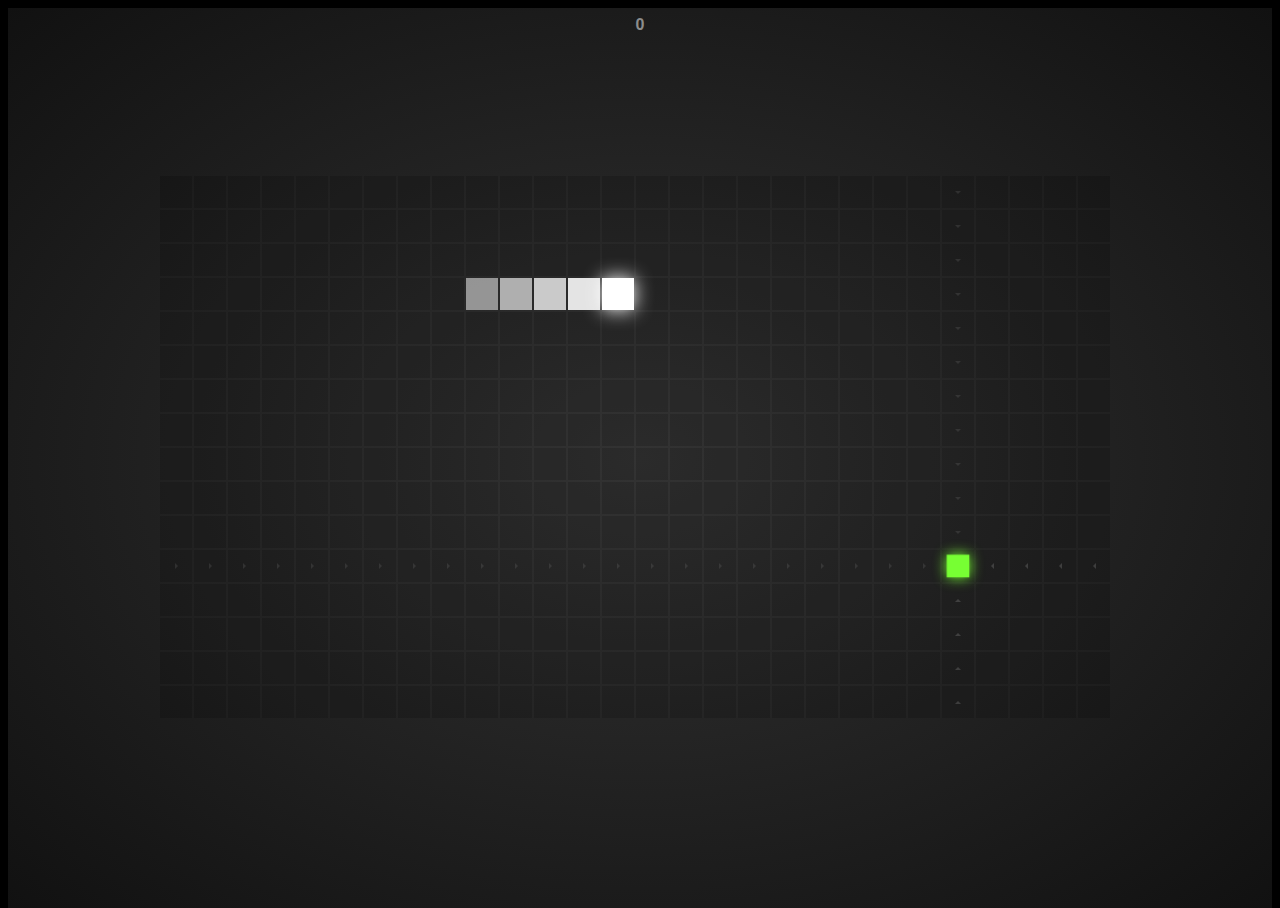
<file: games/game3.html>
<!DOCTYPE html>
<html lang="en">

<head>
    <meta charset="UTF-8">
    <meta http-equiv="X-UA-Compatible" content="IE=edge">
    <meta name="viewport" content="width=device-width, initial-scale=1.0">
    <title>snake neon</title>
    <style>
        * {
            box-sizing: border-box;
        }

        html,
        body {
            background-color: #000;
            height: 100%;
        }

        body {
            background: #222;
            background: radial-gradient(#333, #111);
            background-position: center center;
            background-repeat: no-repeat;
            background-size: cover;
            color: #fff;
            font: 100%/1.5 sans-serif;
            overflow: hidden;
        }

        .score {
            color: rgba(255, 255, 255, 0.5);
            font-size: 16px;
            font-weight: bold;
            padding-top: 5px;
            text-align: center;
        }

        .stage {
            bottom: 0;
            left: 0;
            margin: auto;
            position: absolute;
            right: 0;
            top: 0;
            z-index: 2;
        }

        .tile {
            background: rgba(0, 0, 0, 0.15);
            position: absolute;
            transition-property:
                background,
                box-shadow,
                opacity,
                transform;
            transform: translateZ(0);
            transition-duration: 3000ms;
        }

        .tile:before {
            bottom: 0;
            content: '';
            height: 0;
            left: 0;
            margin: auto;
            opacity: 0;
            position: absolute;
            right: 0;
            top: 0;
            width: 0;
            transition: opacity 300ms;
        }

        .tile.path:before {
            opacity: 1;
        }

        .tile.up:before {
            border-bottom: 4px inset rgba(255, 255, 255, 0.15);
            border-left: 4px solid transparent;
            border-right: 4px solid transparent;
        }

        .tile.down:before {
            border-top: 4px inset rgba(255, 255, 255, 0.15);
            border-left: 4px solid transparent;
            border-right: 4px solid transparent;
        }

        .tile.left:before {
            border-right: 4px inset rgba(255, 255, 255, 0.15);
            border-top: 4px solid transparent;
            border-bottom: 4px solid transparent;
        }

        .tile.right:before {
            border-left: 4px inset rgba(255, 255, 255, 0.15);
            border-top: 4px solid transparent;
            border-bottom: 4px solid transparent;
        }

        @media (max-width: 900px),
        (max-height: 900px) {

            .tile.up:before,
            .tile.down:before,
            .tile.left:before,
            .tile.right:before {
                border-width: 3px;
            }
        }

        @media (max-width: 500px),
        (max-height: 500px) {

            .tile.up:before,
            .tile.down:before,
            .tile.left:before,
            .tile.right:before {
                border-width: 2px;
            }
        }

        .tile.pressed {
            background: rgba(0, 0, 0, 0.3);
            box-shadow: inset 0 0 10px rgba(0, 0, 0, 0.6);
            transition-duration: 0ms;
        }
    </style>
</head>

<body>
    <div class="score">0</div>
    <div class="stage"></div>
    <script>
        /*================================================

Polyfill

================================================*/

        (function () {
            'use strict';

            /*================================================
            
            Request Animation Frame
            
            ================================================*/

            var lastTime = 0;
            var vendors = ['webkit', 'moz'];
            for (var x = 0; x < vendors.length && !window.requestAnimationFrame; ++x) {
                window.requestAnimationFrame = window[vendors[x] + 'RequestAnimationFrame'];
                window.cancelAnimationFrame = window[vendors[x] + 'CancelAnimationFrame'] || window[vendors[x] + 'CancelRequestAnimationFrame'];
            }

            if (!window.requestAnimationFrame) {
                window.requestAnimationFrame = function (callback, element) {
                    var currTime = new Date().getTime();
                    var timeToCall = Math.max(0, 16 - (currTime - lastTime));
                    var id = window.setTimeout(
                        function () {
                            callback(currTime + timeToCall);
                        }, timeToCall);
                    lastTime = currTime + timeToCall;
                    return id;
                }
            }

            if (!window.cancelAnimationFrame) {
                window.cancelAnimationFrame = function (id) {
                    clearTimeout(id);
                }
            }

        })();

        /*================================================
        
        DOM Manipulation
        
        ================================================*/

        (function () {
            'use strict';

            function hasClass(elem, className) {
                return new RegExp(' ' + className + ' ').test(' ' + elem.className + ' ');
            };

            function addClass(elem, className) {
                if (!hasClass(elem, className)) {
                    elem.className += ' ' + className;
                }
            };

            function removeClass(elem, className) {
                var newClass = ' ' + elem.className.replace(/[\t\r\n]/g, ' ') + ' ';
                if (hasClass(elem, className)) {
                    while (newClass.indexOf(' ' + className + ' ') >= 0) {
                        newClass = newClass.replace(' ' + className + ' ', ' ');
                    }
                    elem.className = newClass.replace(/^\s+|\s+$/g, '');
                }
            };

            function toggleClass(elem, className) {
                var newClass = ' ' + elem.className.replace(/[\t\r\n]/g, ' ') + ' ';
                if (hasClass(elem, className)) {
                    while (newClass.indexOf(' ' + className + ' ') >= 0) {
                        newClass = newClass.replace(' ' + className + ' ', ' ');
                    }
                    elem.className = newClass.replace(/^\s+|\s+$/g, '');
                } else {
                    elem.className += ' ' + className;
                }
            };

        })();

        /*================================================
        
        Core
        
        ================================================*/

        g = {};

        (function () {
            'use strict';

            /*================================================
            
            Math
            
            ================================================*/

            g.m = Math;
            g.mathProps = 'E LN10 LN2 LOG2E LOG10E PI SQRT1_2 SQRT2 abs acos asin atan ceil cos exp floor log round sin sqrt tan atan2 pow max min'.split(' ');
            for (var i = 0; i < g.mathProps.length; i++) {
                g[g.mathProps[i]] = g.m[g.mathProps[i]];
            }
            g.m.TWO_PI = g.m.PI * 2;

            /*================================================
            
            Miscellaneous
            
            ================================================*/

            g.isset = function (prop) {
                return typeof prop != 'undefined';
            };

            g.log = function () {
                if (g.isset(g.config) && g.config.debug && window.console) {
                    console.log(Array.prototype.slice.call(arguments));
                }
            };

        })();

        /*================================================
        
        Group
        
        ================================================*/

        (function () {
            'use strict';

            g.Group = function () {
                this.collection = [];
                this.length = 0;
            };

            g.Group.prototype.add = function (item) {
                this.collection.push(item);
                this.length++;
            };

            g.Group.prototype.remove = function (index) {
                if (index < this.length) {
                    this.collection.splice(index, 1);
                    this.length--;
                }
            };

            g.Group.prototype.empty = function () {
                this.collection.length = 0;
                this.length = 0;
            };

            g.Group.prototype.each = function (action, asc) {
                var asc = asc || 0,
                    i;
                if (asc) {
                    for (i = 0; i < this.length; i++) {
                        this.collection[i][action](i);
                    }
                } else {
                    i = this.length;
                    while (i--) {
                        this.collection[i][action](i);
                    }
                }
            };

        })();

        /*================================================
        
        Utilities
        
        ================================================*/

        (function () {
            'use strict';

            g.util = {};

            /*================================================
            
            Random
            
            ================================================*/

            g.util.rand = function (min, max) {
                return g.m.random() * (max - min) + min;
            };

            g.util.randInt = function (min, max) {
                return g.m.floor(g.m.random() * (max - min + 1)) + min;
            };

        }());

        /*================================================
        
        State
        
        ================================================*/

        (function () {
            'use strict';

            g.states = {};

            g.addState = function (state) {
                g.states[state.name] = state;
            };

            g.setState = function (name) {
                if (g.state) {
                    g.states[g.state].exit();
                }
                g.state = name;
                g.states[g.state].init();
            };

            g.currentState = function () {
                return g.states[g.state];
            };

        }());

        /*================================================
        
        Time
        
        ================================================*/

        (function () {
            'use strict';

            g.Time = function () {
                this.reset();
            }

            g.Time.prototype.reset = function () {
                this.now = Date.now();
                this.last = Date.now();
                this.delta = 60;
                this.ndelta = 1;
                this.elapsed = 0;
                this.nelapsed = 0;
                this.tick = 0;
            };

            g.Time.prototype.update = function () {
                this.now = Date.now();
                this.delta = this.now - this.last;
                this.ndelta = Math.min(Math.max(this.delta / (1000 / 60), 0.0001), 10);
                this.elapsed += this.delta;
                this.nelapsed += this.ndelta;
                this.last = this.now;
                this.tick++;
            };

        })();

        /*================================================
        
        Grid Entity
        
        ================================================*/

        (function () {
            'use strict';

            g.Grid = function (cols, rows) {
                this.cols = cols;
                this.rows = rows;
                this.tiles = [];
                for (var x = 0; x < cols; x++) {
                    this.tiles[x] = [];
                    for (var y = 0; y < rows; y++) {
                        this.tiles[x].push('empty');
                    }
                }
            };

            g.Grid.prototype.get = function (x, y) {
                return this.tiles[x][y];
            };

            g.Grid.prototype.set = function (x, y, val) {
                this.tiles[x][y] = val;
            };

        })();

        /*================================================
        
        Board Tile Entity
        
        ================================================*/

        (function () {
            'use strict';

            g.BoardTile = function (opt) {
                this.parentState = opt.parentState;
                this.parentGroup = opt.parentGroup;
                this.col = opt.col;
                this.row = opt.row;
                this.x = opt.x;
                this.y = opt.y;
                this.z = 0;
                this.w = opt.w;
                this.h = opt.h;
                this.elem = document.createElement('div');
                this.elem.style.position = 'absolute';
                this.elem.className = 'tile';
                this.parentState.stageElem.appendChild(this.elem);
                this.classes = {
                    pressed: 0,
                    path: 0,
                    up: 0,
                    down: 0,
                    left: 0,
                    right: 0
                }
                this.updateDimensions();
            };

            g.BoardTile.prototype.update = function () {
                for (var k in this.classes) {
                    if (this.classes[k]) {
                        this.classes[k]--;
                    }
                }

                if (this.parentState.food.tile.col == this.col || this.parentState.food.tile.row == this.row) {
                    this.classes.path = 1;
                    if (this.col < this.parentState.food.tile.col) {
                        this.classes.right = 1;
                    } else {
                        this.classes.right = 0;
                    }
                    if (this.col > this.parentState.food.tile.col) {
                        this.classes.left = 1;
                    } else {
                        this.classes.left = 0;
                    }
                    if (this.row > this.parentState.food.tile.row) {
                        this.classes.up = 1;
                    } else {
                        this.classes.up = 0;
                    }
                    if (this.row < this.parentState.food.tile.row) {
                        this.classes.down = 1;
                    } else {
                        this.classes.down = 0;
                    }
                } else {
                    this.classes.path = 0;
                }

                if (this.parentState.food.eaten) {
                    this.classes.path = 0;
                }
            };

            g.BoardTile.prototype.updateDimensions = function () {
                this.x = this.col * this.parentState.tileWidth;
                this.y = this.row * this.parentState.tileHeight;
                this.w = this.parentState.tileWidth - this.parentState.spacing;
                this.h = this.parentState.tileHeight - this.parentState.spacing;
                this.elem.style.left = this.x + 'px';
                this.elem.style.top = this.y + 'px';
                this.elem.style.width = this.w + 'px';
                this.elem.style.height = this.h + 'px';
            };

            g.BoardTile.prototype.render = function () {
                var classString = '';
                for (var k in this.classes) {
                    if (this.classes[k]) {
                        classString += k + ' ';
                    }
                }
                this.elem.className = 'tile ' + classString;
            };

        })();

        /*================================================
        
        Snake Tile Entity
        
        ================================================*/

        (function () {
            'use strict';

            g.SnakeTile = function (opt) {
                this.parentState = opt.parentState;
                this.parentGroup = opt.parentGroup;
                this.col = opt.col;
                this.row = opt.row;
                this.x = opt.x;
                this.y = opt.y;
                this.w = opt.w;
                this.h = opt.h;
                this.color = null;
                this.scale = 1;
                this.rotation = 0;
                this.blur = 0;
                this.alpha = 1;
                this.borderRadius = 0;
                this.borderRadiusAmount = 0;
                this.elem = document.createElement('div');
                this.elem.style.position = 'absolute';
                this.parentState.stageElem.appendChild(this.elem);
            };

            g.SnakeTile.prototype.update = function (i) {
                this.x = this.col * this.parentState.tileWidth;
                this.y = this.row * this.parentState.tileHeight;
                if (i == 0) {
                    this.color = '#fff';
                    this.blur = this.parentState.dimAvg * 0.03 + Math.sin(this.parentState.time.elapsed / 200) * this.parentState.dimAvg * 0.015;
                    if (this.parentState.snake.dir == 'n') {
                        this.borderRadius = this.borderRadiusAmount + '% ' + this.borderRadiusAmount + '% 0 0';
                    } else if (this.parentState.snake.dir == 's') {
                        this.borderRadius = '0 0 ' + this.borderRadiusAmount + '% ' + this.borderRadiusAmount + '%';
                    } else if (this.parentState.snake.dir == 'e') {
                        this.borderRadius = '0 ' + this.borderRadiusAmount + '% ' + this.borderRadiusAmount + '% 0';
                    } else if (this.parentState.snake.dir == 'w') {
                        this.borderRadius = this.borderRadiusAmount + '% 0 0 ' + this.borderRadiusAmount + '%';
                    }
                } else {
                    this.color = '#fff';
                    this.blur = 0;
                    this.borderRadius = '0';
                }
                this.alpha = 1 - (i / this.parentState.snake.tiles.length) * 0.6;
                this.rotation = (this.parentState.snake.justAteTick / this.parentState.snake.justAteTickMax) * 90;
                this.scale = 1 + (this.parentState.snake.justAteTick / this.parentState.snake.justAteTickMax) * 1;
            };

            g.SnakeTile.prototype.updateDimensions = function () {
                this.w = this.parentState.tileWidth - this.parentState.spacing;
                this.h = this.parentState.tileHeight - this.parentState.spacing;
            };

            g.SnakeTile.prototype.render = function (i) {
                this.elem.style.left = this.x + 'px';
                this.elem.style.top = this.y + 'px';
                this.elem.style.width = this.w + 'px';
                this.elem.style.height = this.h + 'px';
                this.elem.style.backgroundColor = 'rgba(255, 255, 255, ' + this.alpha + ')';
                this.elem.style.boxShadow = '0 0 ' + this.blur + 'px #fff';
                this.elem.style.borderRadius = this.borderRadius;
            };

        })();

        /*================================================
        
        Food Tile Entity
        
        ================================================*/

        (function () {
            'use strict';

            g.FoodTile = function (opt) {
                this.parentState = opt.parentState;
                this.parentGroup = opt.parentGroup;
                this.col = opt.col;
                this.row = opt.row;
                this.x = opt.x;
                this.y = opt.y;
                this.w = opt.w;
                this.h = opt.h;
                this.blur = 0;
                this.scale = 1;
                this.hue = 100;
                this.opacity = 0;
                this.elem = document.createElement('div');
                this.elem.style.position = 'absolute';
                this.parentState.stageElem.appendChild(this.elem);
            };

            g.FoodTile.prototype.update = function () {
                this.x = this.col * this.parentState.tileWidth;
                this.y = this.row * this.parentState.tileHeight;
                this.blur = this.parentState.dimAvg * 0.03 + Math.sin(this.parentState.time.elapsed / 200) * this.parentState.dimAvg * 0.015;
                this.scale = 0.8 + Math.sin(this.parentState.time.elapsed / 200) * 0.2;

                if (this.parentState.food.birthTick || this.parentState.food.deathTick) {
                    if (this.parentState.food.birthTick) {
                        this.opacity = 1 - (this.parentState.food.birthTick / 1) * 1;
                    } else {
                        this.opacity = (this.parentState.food.deathTick / 1) * 1;
                    }
                } else {
                    this.opacity = 1;
                }
            };

            g.FoodTile.prototype.updateDimensions = function () {
                this.w = this.parentState.tileWidth - this.parentState.spacing;
                this.h = this.parentState.tileHeight - this.parentState.spacing;
            };

            g.FoodTile.prototype.render = function () {
                this.elem.style.left = this.x + 'px';
                this.elem.style.top = this.y + 'px';
                this.elem.style.width = this.w + 'px';
                this.elem.style.height = this.h + 'px';
                this.elem.style['transform'] = 'translateZ(0) scale(' + this.scale + ')';
                this.elem.style.backgroundColor = 'hsla(' + this.hue + ', 100%, 60%, 1)';
                this.elem.style.boxShadow = '0 0 ' + this.blur + 'px hsla(' + this.hue + ', 100%, 60%, 1)';
                this.elem.style.opacity = this.opacity;
            };

        })();

        /*================================================
        
        Snake Entity
        
        ================================================*/

        (function () {
            'use strict';

            g.Snake = function (opt) {
                this.parentState = opt.parentState;
                this.dir = 'e',
                    this.currDir = this.dir;
                this.tiles = [];
                for (var i = 0; i < 5; i++) {
                    this.tiles.push(new g.SnakeTile({
                        parentState: this.parentState,
                        parentGroup: this.tiles,
                        col: 8 - i,
                        row: 3,
                        x: (8 - i) * opt.parentState.tileWidth,
                        y: 3 * opt.parentState.tileHeight,
                        w: opt.parentState.tileWidth - opt.parentState.spacing,
                        h: opt.parentState.tileHeight - opt.parentState.spacing
                    }));
                }
                this.last = 0;
                this.updateTick = 10;
                this.updateTickMax = this.updateTick;
                this.updateTickLimit = 3;
                this.updateTickChange = 0.2;
                this.deathFlag = 0;
                this.justAteTick = 0;
                this.justAteTickMax = 1;
                this.justAteTickChange = 0.05;

                // sync data grid of the play state
                var i = this.tiles.length;

                while (i--) {
                    this.parentState.grid.set(this.tiles[i].col, this.tiles[i].row, 'snake');
                }
            };

            g.Snake.prototype.updateDimensions = function () {
                var i = this.tiles.length;
                while (i--) {
                    this.tiles[i].updateDimensions();
                }
            };

            g.Snake.prototype.update = function () {
                if (this.parentState.keys.up) {
                    if (this.dir != 's' && this.dir != 'n' && this.currDir != 's' && this.currDir != 'n') {
                        this.dir = 'n';
                    }
                } else if (this.parentState.keys.down) {
                    if (this.dir != 'n' && this.dir != 's' && this.currDir != 'n' && this.currDir != 's') {
                        this.dir = 's';
                    }
                } else if (this.parentState.keys.right) {
                    if (this.dir != 'w' && this.dir != 'e' && this.currDir != 'w' && this.currDir != 'e') {
                        this.dir = 'e';
                    }
                } else if (this.parentState.keys.left) {
                    if (this.dir != 'e' && this.dir != 'w' && this.currDir != 'e' && this.currDir != 'w') {
                        this.dir = 'w';
                    }
                }

                this.parentState.keys.up = 0;
                this.parentState.keys.down = 0;
                this.parentState.keys.right = 0;
                this.parentState.keys.left = 0;

                this.updateTick += this.parentState.time.ndelta;
                if (this.updateTick >= this.updateTickMax) {
                    // reset the update timer to 0, or whatever leftover there is
                    this.updateTick = (this.updateTick - this.updateTickMax);

                    // rotate snake block array
                    this.tiles.unshift(new g.SnakeTile({
                        parentState: this.parentState,
                        parentGroup: this.tiles,
                        col: this.tiles[0].col,
                        row: this.tiles[0].row,
                        x: this.tiles[0].col * this.parentState.tileWidth,
                        y: this.tiles[0].row * this.parentState.tileHeight,
                        w: this.parentState.tileWidth - this.parentState.spacing,
                        h: this.parentState.tileHeight - this.parentState.spacing
                    }));
                    this.last = this.tiles.pop();
                    this.parentState.stageElem.removeChild(this.last.elem);

                    this.parentState.boardTiles.collection[this.last.col + (this.last.row * this.parentState.cols)].classes.pressed = 2;

                    // sync data grid of the play state
                    var i = this.tiles.length;

                    while (i--) {
                        this.parentState.grid.set(this.tiles[i].col, this.tiles[i].row, 'snake');
                    }
                    this.parentState.grid.set(this.last.col, this.last.row, 'empty');


                    // move the snake's head
                    if (this.dir == 'n') {
                        this.currDir = 'n';
                        this.tiles[0].row -= 1;
                    } else if (this.dir == 's') {
                        this.currDir = 's';
                        this.tiles[0].row += 1;
                    } else if (this.dir == 'w') {
                        this.currDir = 'w';
                        this.tiles[0].col -= 1;
                    } else if (this.dir == 'e') {
                        this.currDir = 'e';
                        this.tiles[0].col += 1;
                    }

                    // wrap walls
                    this.wallFlag = false;
                    if (this.tiles[0].col >= this.parentState.cols) {
                        this.tiles[0].col = 0;
                        this.wallFlag = true;
                    }
                    if (this.tiles[0].col < 0) {
                        this.tiles[0].col = this.parentState.cols - 1;
                        this.wallFlag = true;
                    }
                    if (this.tiles[0].row >= this.parentState.rows) {
                        this.tiles[0].row = 0;
                        this.wallFlag = true;
                    }
                    if (this.tiles[0].row < 0) {
                        this.tiles[0].row = this.parentState.rows - 1;
                        this.wallFlag = true;
                    }

                    // check death by eating self
                    if (this.parentState.grid.get(this.tiles[0].col, this.tiles[0].row) == 'snake') {
                        this.deathFlag = 1;
                        clearTimeout(this.foodCreateTimeout);
                    }

                    // check eating of food
                    if (this.parentState.grid.get(this.tiles[0].col, this.tiles[0].row) == 'food') {
                        this.tiles.push(new g.SnakeTile({
                            parentState: this.parentState,
                            parentGroup: this.tiles,
                            col: this.last.col,
                            row: this.last.row,
                            x: this.last.col * this.parentState.tileWidth,
                            y: this.last.row * this.parentState.tileHeight,
                            w: this.parentState.tileWidth - this.parentState.spacing,
                            h: this.parentState.tileHeight - this.parentState.spacing
                        }));
                        if (this.updateTickMax - this.updateTickChange > this.updateTickLimit) {
                            this.updateTickMax -= this.updateTickChange;
                        }
                        this.parentState.score++;
                        this.parentState.scoreElem.innerHTML = this.parentState.score;
                        this.justAteTick = this.justAteTickMax;

                        this.parentState.food.eaten = 1;
                        this.parentState.stageElem.removeChild(this.parentState.food.tile.elem);

                        var _this = this;

                        this.foodCreateTimeout = setTimeout(function () {
                            _this.parentState.food = new g.Food({
                                parentState: _this.parentState
                            });
                        }, 300);
                    }

                    // check death by eating self
                    if (this.deathFlag) {
                        g.setState('play');
                    }
                }

                // update individual snake tiles
                var i = this.tiles.length;
                while (i--) {
                    this.tiles[i].update(i);
                }

                if (this.justAteTick > 0) {
                    this.justAteTick -= this.justAteTickChange;
                } else if (this.justAteTick < 0) {
                    this.justAteTick = 0;
                }
            };

            g.Snake.prototype.render = function () {
                // render individual snake tiles
                var i = this.tiles.length;
                while (i--) {
                    this.tiles[i].render(i);
                }
            };

        })();

        /*================================================
        
        Food Entity
        
        ================================================*/

        (function () {
            'use strict';

            g.Food = function (opt) {
                this.parentState = opt.parentState;
                this.tile = new g.FoodTile({
                    parentState: this.parentState,
                    col: 0,
                    row: 0,
                    x: 0,
                    y: 0,
                    w: opt.parentState.tileWidth - opt.parentState.spacing,
                    h: opt.parentState.tileHeight - opt.parentState.spacing
                });
                this.reset();
                this.eaten = 0;
                this.birthTick = 1;
                this.deathTick = 0;
                this.birthTickChange = 0.025;
                this.deathTickChange = 0.05;
            };

            g.Food.prototype.reset = function () {
                var empty = [];
                for (var x = 0; x < this.parentState.cols; x++) {
                    for (var y = 0; y < this.parentState.rows; y++) {
                        var tile = this.parentState.grid.get(x, y);
                        if (tile == 'empty') {
                            empty.push({ x: x, y: y });
                        }
                    }
                }
                var newTile = empty[g.util.randInt(0, empty.length - 1)];
                this.tile.col = newTile.x;
                this.tile.row = newTile.y;
            };

            g.Food.prototype.updateDimensions = function () {
                this.tile.updateDimensions();
            };

            g.Food.prototype.update = function () {
                // update food tile
                this.tile.update();

                if (this.birthTick > 0) {
                    this.birthTick -= this.birthTickChange;
                } else if (this.birthTick < 0) {
                    this.birthTick = 0;
                }

                // sync data grid of the play state
                this.parentState.grid.set(this.tile.col, this.tile.row, 'food');
            };

            g.Food.prototype.render = function () {
                this.tile.render();
            };

        })();

        /*================================================
        
        Play State
        
        ================================================*/

        (function () {
            'use strict';

            function StatePlay() {
                this.name = 'play';
            }

            StatePlay.prototype.init = function () {
                this.scoreElem = document.querySelector('.score');
                this.stageElem = document.querySelector('.stage');
                this.dimLong = 28;
                this.dimShort = 16;
                this.padding = 0.25;
                this.boardTiles = new g.Group();
                this.keys = {};
                this.foodCreateTimeout = null;
                this.score = 0;
                this.scoreElem.innerHTML = this.score;
                this.time = new g.Time();
                this.getDimensions();
                if (this.winWidth < this.winHeight) {
                    this.rows = this.dimLong;
                    this.cols = this.dimShort;
                } else {
                    this.rows = this.dimShort;
                    this.cols = this.dimLong;
                }
                this.spacing = 1;
                this.grid = new g.Grid(this.cols, this.rows);
                this.resize();
                this.createBoardTiles();
                this.bindEvents();
                this.snake = new g.Snake({
                    parentState: this
                });
                this.food = new g.Food({
                    parentState: this
                });
            };

            StatePlay.prototype.getDimensions = function () {
                this.winWidth = window.innerWidth;
                this.winHeight = window.innerHeight;
                this.activeWidth = this.winWidth - (this.winWidth * this.padding);
                this.activeHeight = this.winHeight - (this.winHeight * this.padding);
            };

            StatePlay.prototype.resize = function () {
                var _this = g.currentState();

                _this.getDimensions();

                _this.stageRatio = _this.rows / _this.cols;

                if (_this.activeWidth > _this.activeHeight / _this.stageRatio) {
                    _this.stageHeight = _this.activeHeight;
                    _this.stageElem.style.height = _this.stageHeight + 'px';
                    _this.stageWidth = Math.floor(_this.stageHeight / _this.stageRatio);
                    _this.stageElem.style.width = _this.stageWidth + 'px';
                } else {
                    _this.stageWidth = _this.activeWidth;
                    _this.stageElem.style.width = _this.stageWidth + 'px';
                    _this.stageHeight = Math.floor(_this.stageWidth * _this.stageRatio);
                    _this.stageElem.style.height = _this.stageHeight + 'px';
                }

                _this.tileWidth = ~~(_this.stageWidth / _this.cols);
                _this.tileHeight = ~~(_this.stageHeight / _this.rows);
                _this.dimAvg = (_this.activeWidth + _this.activeHeight) / 2;
                _this.spacing = Math.max(1, ~~(_this.dimAvg * 0.0025));

                _this.stageElem.style.marginTop = (-_this.stageElem.offsetHeight / 2) + _this.headerHeight / 2 + 'px';

                _this.boardTiles.each('updateDimensions');
                _this.snake !== undefined && _this.snake.updateDimensions();
                _this.food !== undefined && _this.food.updateDimensions();
            };

            StatePlay.prototype.createBoardTiles = function () {
                for (var y = 0; y < this.rows; y++) {
                    for (var x = 0; x < this.cols; x++) {
                        this.boardTiles.add(new g.BoardTile({
                            parentState: this,
                            parentGroup: this.boardTiles,
                            col: x,
                            row: y,
                            x: x * this.tileWidth,
                            y: y * this.tileHeight,
                            w: this.tileWidth - this.spacing,
                            h: this.tileHeight - this.spacing
                        }));
                    }
                }
            };

            StatePlay.prototype.upOn = function () { g.currentState().keys.up = 1; }
            StatePlay.prototype.downOn = function () { g.currentState().keys.down = 1; }
            StatePlay.prototype.rightOn = function () { g.currentState().keys.right = 1; }
            StatePlay.prototype.leftOn = function () { g.currentState().keys.left = 1; }
            StatePlay.prototype.upOff = function () { g.currentState().keys.up = 0; }
            StatePlay.prototype.downOff = function () { g.currentState().keys.down = 0; }
            StatePlay.prototype.rightOff = function () { g.currentState().keys.right = 0; }
            StatePlay.prototype.leftOff = function () { g.currentState().keys.left = 0; }

            StatePlay.prototype.keydown = function (e) {
                e.preventDefault();
                var e = (e.keyCode ? e.keyCode : e.which),
                    _this = g.currentState();
                if (e === 38 || e === 87) { _this.upOn(); }
                if (e === 39 || e === 68) { _this.rightOn(); }
                if (e === 40 || e === 83) { _this.downOn(); }
                if (e === 37 || e === 65) { _this.leftOn(); }
            };

            StatePlay.prototype.bindEvents = function () {
                var _this = g.currentState();
                window.addEventListener('keydown', _this.keydown, false);
                window.addEventListener('resize', _this.resize, false);
            };

            StatePlay.prototype.step = function () {
                this.boardTiles.each('update');
                this.boardTiles.each('render');
                this.snake.update();
                this.snake.render();
                this.food.update();
                this.food.render();
                this.time.update();
            };

            StatePlay.prototype.exit = function () {
                window.removeEventListener('keydown', this.keydown, false);
                window.removeEventListener('resize', this.resize, false);
                this.stageElem.innerHTML = '';
                this.grid.tiles = null;
                this.time = null;
            };

            g.addState(new StatePlay());

        })();

        /*================================================
        
        Game
        
        ================================================*/

        (function () {
            'use strict';

            g.config = {
                title: 'Snakely',
                debug: window.location.hash == '#debug' ? 1 : 0,
                state: 'play'
            };

            g.setState(g.config.state);

            g.time = new g.Time();

            g.step = function () {
                requestAnimationFrame(g.step);
                g.states[g.state].step();
                g.time.update();
            };

            window.addEventListener('load', g.step, false);

        })();
    </script>
</body>

</html>
</file>
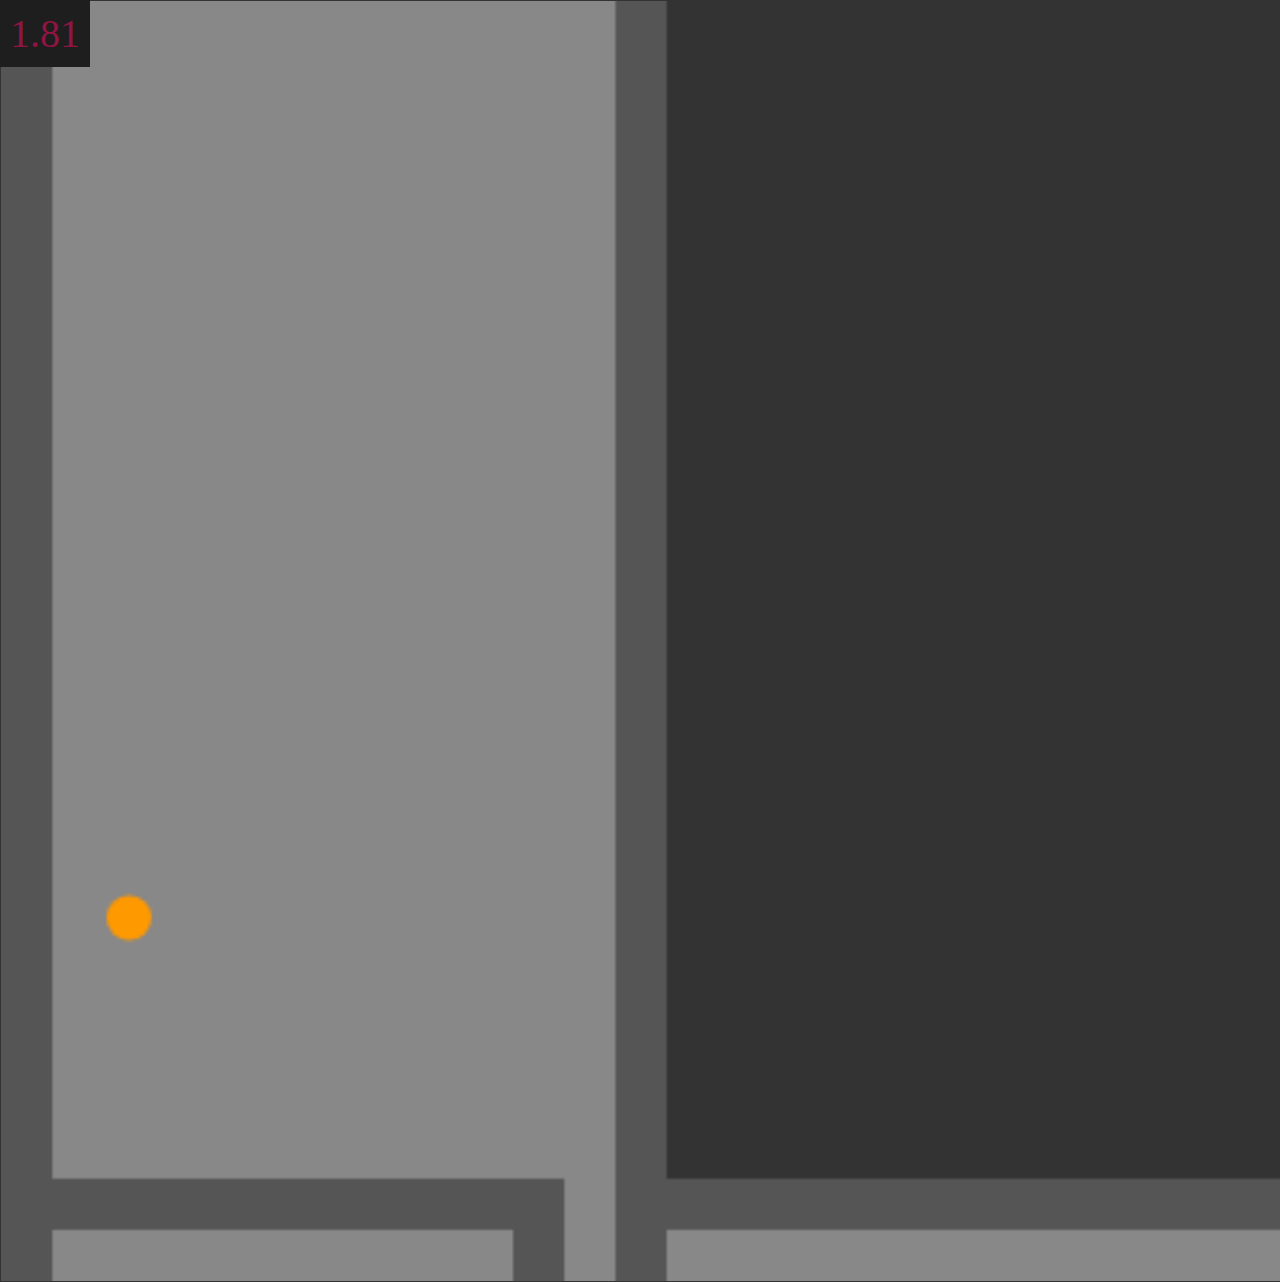
<file: games/game4.html>
<!DOCTYPE html>
<html lang="en">
<head>
    <meta charset="UTF-8">
    <meta http-equiv="X-UA-Compatible" content="IE=edge">
    <meta name="viewport" content="width=device-width, initial-scale=1.0">
    <title>ball game</title>
    <style>
        * {
            margin: 0;
            padding: 0;
        }

        canvas {
            display: block;
            width: 100%;
            border: 1px solid #333;
            box-shadow: 0 0 16px 2px rgba(0, 0, 0, 0.8);
        }

        p,
        a {
            font-family: Helvetica, Arial, sans-serif;
            font-size: 19px;
            color: #777;
            display: block;
            width: 400px;
            margin: 0 auto;
            text-align: center;
            text-decoration: none;
        }

        .info {
            margin: 14px auto;
            text-align: justify;
            font-size: 18px;
            color: #999;
        }

        a {
            color: #3377ee;
        }
    </style>
</head>
<body>
    <canvas id="canvas"></canvas>
    <script>
        var timeSecond = 0;
        var timeMilSecond = 0;
        setInterval(() => {
            timeMilSecond++;
            if(timeMilSecond == 99){
                timeMilSecond = 0;
                timeSecond++;
            }
        }, 1);
        var map = {
            tile_size: 16,
            /*
            Key vairables:
            id       [required] - an integer that corresponds with a tile in the data array.
            colour   [required] - any javascript compatible colour variable.
            solid    [optional] - whether the tile is solid or not, defaults to false.
            bounce   [optional] - how much velocity is preserved upon hitting the tile, 0.5 is half.
            jump     [optional] - whether the player can jump while over the tile, defaults to false.
            friction [optional] - friction of the tile, must have X and Y values (e.g {x:0.5, y:0.5}).
            gravity  [optional] - gravity of the tile, must have X and Y values (e.g {x:0.5, y:0.5}).
            fore     [optional] - whether the tile is drawn in front of the player, defaults to false.
            script   [optional] - refers to a script in the scripts section, executed if it is touched.
            */
            keys: [
                { id: 0, colour: '#333', solid: 0 },
                { id: 1, colour: '#888', solid: 0 },
                { id: 2, colour: '#555', solid: 1, bounce: 0.35 },
                { id: 3, colour: 'rgba(121, 220, 242, 0.4)', friction: { x: 0.9, y: 0.9 }, gravity: { x: 0, y: 0.1 }, jump: 1, fore: 1 },
                { id: 4, colour: '#777', jump: 1 },
                { id: 5, colour: '#E373FA', solid: 1, bounce: 1.1 },
                { id: 6, colour: '#666', solid: 1, bounce: 0 },
                { id: 7, colour: '#73C6FA', solid: 0, script: 'change_colour' },
                { id: 8, colour: '#FADF73', solid: 0, script: 'next_level' },
                { id: 9, colour: '#C93232', solid: 0, script: 'death' },
                { id: 10, colour: '#555', solid: 1 },
                { id: 11, colour: '#0FF', solid: 0, script: 'unlock' }
            ],

            /* An array representing the map tiles. Each number corresponds to a key */
            data: [
                [2, 2, 2, 2, 2, 2, 2, 2, 2, 2, 2, 2, 2],
                [2, 1, 1, 1, 1, 1, 1, 1, 1, 1, 1, 1, 2],
                [2, 1, 1, 1, 1, 1, 1, 1, 1, 1, 1, 1, 2],
                [2, 1, 1, 1, 1, 1, 1, 1, 1, 1, 1, 1, 2],
                [2, 1, 1, 1, 1, 1, 1, 1, 1, 1, 1, 1, 2],
                [2, 1, 1, 1, 1, 1, 1, 1, 1, 1, 1, 1, 2],
                [2, 1, 1, 1, 1, 1, 1, 1, 1, 1, 1, 1, 2],
                [2, 1, 1, 1, 1, 1, 1, 1, 1, 1, 1, 1, 2],
                [2, 1, 1, 1, 1, 1, 1, 1, 1, 1, 1, 1, 2],
                [2, 1, 1, 1, 1, 1, 1, 1, 1, 1, 1, 1, 2, 0, 0, 0, 0, 0, 0, 0, 0, 0, 0, 0, 0, 0, 0, 0, 0, 0, 2, 6, 6, 6, 6, 6, 2],
                [2, 1, 1, 1, 1, 1, 1, 1, 1, 1, 1, 1, 2, 0, 0, 0, 0, 0, 0, 0, 0, 0, 0, 0, 0, 0, 0, 0, 0, 0, 2, 1, 1, 1, 1, 1, 2],
                [2, 1, 1, 1, 1, 1, 1, 1, 1, 1, 1, 1, 2, 0, 0, 0, 0, 0, 0, 0, 0, 0, 0, 0, 0, 0, 0, 0, 0, 0, 2, 1, 1, 1, 1, 1, 2],
                [2, 1, 1, 1, 1, 1, 1, 1, 1, 1, 1, 1, 2, 0, 0, 0, 0, 0, 0, 0, 0, 0, 0, 0, 0, 0, 0, 0, 0, 0, 2, 1, 1, 1, 1, 1, 2],
                [2, 1, 1, 1, 1, 1, 1, 1, 1, 1, 1, 1, 2, 0, 0, 0, 0, 0, 0, 0, 0, 0, 0, 0, 0, 0, 0, 0, 0, 2, 2, 1, 1, 1, 1, 1, 2, 2, 2],
                [2, 1, 1, 1, 1, 1, 1, 1, 1, 1, 1, 1, 2, 0, 0, 0, 0, 0, 0, 0, 0, 0, 0, 0, 0, 0, 0, 0, 0, 2, 7, 1, 1, 1, 1, 1, 1, 1, 2],
                [2, 1, 1, 1, 1, 1, 1, 1, 1, 1, 1, 1, 2, 0, 0, 0, 0, 0, 0, 0, 0, 0, 0, 0, 0, 0, 0, 0, 0, 2, 2, 2, 2, 4, 2, 2, 2, 1, 2],
                [2, 1, 1, 1, 1, 1, 1, 1, 1, 1, 1, 1, 2, 0, 0, 0, 0, 0, 0, 0, 0, 0, 0, 0, 0, 0, 0, 0, 0, 0, 0, 0, 2, 4, 2, 1, 1, 1, 2],
                [2, 1, 1, 1, 1, 1, 1, 1, 1, 1, 1, 1, 2, 0, 0, 0, 0, 0, 0, 0, 0, 0, 0, 0, 0, 0, 0, 0, 0, 0, 0, 0, 2, 4, 2, 1, 2, 2, 2],
                [2, 1, 1, 1, 1, 1, 1, 1, 1, 1, 1, 1, 2, 0, 0, 0, 0, 0, 0, 0, 0, 0, 0, 0, 0, 0, 0, 0, 0, 0, 0, 0, 2, 4, 2, 1, 2],
                [2, 1, 1, 1, 1, 1, 1, 1, 1, 1, 1, 1, 2, 0, 0, 0, 0, 0, 0, 0, 0, 0, 0, 0, 0, 0, 0, 0, 0, 0, 0, 0, 2, 4, 2, 1, 2],
                [2, 1, 1, 1, 1, 1, 1, 1, 1, 1, 1, 1, 2, 0, 0, 0, 0, 0, 0, 0, 0, 0, 0, 0, 0, 0, 0, 0, 0, 0, 0, 0, 2, 4, 2, 1, 2],
                [2, 1, 1, 1, 1, 1, 1, 1, 1, 1, 1, 1, 2, 0, 0, 0, 0, 0, 0, 0, 0, 0, 0, 0, 0, 0, 0, 0, 0, 0, 0, 0, 2, 4, 2, 1, 2],
                [2, 1, 1, 1, 1, 1, 1, 1, 1, 1, 1, 1, 2, 0, 0, 0, 0, 0, 0, 0, 0, 0, 0, 0, 0, 0, 0, 0, 0, 0, 0, 0, 2, 4, 2, 1, 2],
                [2, 1, 1, 1, 1, 1, 1, 1, 1, 1, 1, 1, 2, 0, 0, 0, 0, 0, 0, 0, 0, 0, 0, 0, 0, 0, 0, 0, 0, 0, 0, 0, 2, 4, 2, 1, 2],
                [2, 1, 1, 1, 1, 1, 1, 1, 1, 1, 1, 1, 2, 0, 0, 0, 0, 0, 0, 0, 0, 0, 0, 0, 0, 0, 0, 0, 0, 0, 0, 0, 2, 4, 2, 1, 2],
                [2, 1, 1, 1, 1, 1, 1, 1, 1, 1, 1, 1, 2, 0, 0, 0, 0, 0, 0, 0, 0, 0, 0, 0, 0, 0, 0, 0, 0, 0, 0, 0, 2, 4, 2, 1, 2],
                [2, 1, 1, 1, 1, 1, 1, 1, 1, 1, 1, 1, 2, 0, 0, 0, 0, 0, 0, 0, 0, 0, 0, 0, 0, 0, 0, 0, 0, 0, 0, 0, 2, 4, 2, 1, 2],
                [2, 2, 2, 2, 2, 2, 2, 2, 2, 2, 2, 1, 2, 2, 2, 2, 2, 2, 2, 2, 2, 2, 2, 2, 2, 2, 2, 2, 2, 2, 2, 2, 2, 4, 2, 1, 2],
                [2, 1, 1, 1, 1, 1, 1, 1, 1, 1, 2, 1, 2, 1, 1, 1, 1, 1, 1, 1, 1, 1, 1, 1, 1, 1, 1, 1, 1, 1, 1, 1, 2, 4, 2, 1, 2],
                [2, 1, 1, 1, 1, 1, 1, 1, 1, 1, 2, 1, 2, 1, 1, 1, 1, 1, 1, 1, 1, 1, 1, 1, 1, 1, 1, 1, 1, 1, 1, 1, 2, 4, 2, 1, 2, 2, 2, 2, 2, 2, 2, 2, 2, 2, 2, 2, 2],
                [2, 1, 2, 1, 1, 1, 1, 1, 1, 1, 2, 1, 2, 1, 1, 1, 1, 1, 1, 1, 1, 1, 1, 1, 1, 1, 1, 1, 1, 1, 1, 1, 2, 4, 2, 1, 2, 2, 2, 2, 2, 2, 2, 2, 1, 1, 1, 1, 2],
                [2, 1, 2, 2, 1, 1, 1, 1, 1, 1, 2, 1, 2, 1, 1, 1, 1, 1, 1, 1, 1, 1, 1, 1, 1, 1, 1, 1, 1, 1, 1, 1, 2, 4, 2, 1, 2, 2, 2, 2, 2, 2, 2, 2, 1, 1, 1, 1, 2],
                [2, 1, 2, 2, 2, 1, 1, 1, 1, 1, 2, 1, 2, 1, 1, 1, 1, 1, 1, 1, 1, 1, 1, 1, 1, 1, 1, 1, 1, 1, 1, 1, 2, 4, 2, 1, 2, 2, 2, 2, 2, 2, 2, 2, 1, 1, 1, 1, 2],
                [2, 1, 2, 2, 2, 2, 1, 1, 1, 1, 1, 1, 2, 1, 1, 1, 1, 1, 1, 1, 1, 1, 1, 1, 1, 1, 1, 1, 1, 1, 1, 1, 1, 4, 2, 1, 2, 2, 2, 2, 2, 2, 2, 2, 8, 1, 1, 1, 2],
                [2, 1, 2, 2, 2, 2, 2, 2, 2, 2, 2, 6, 2, 1, 1, 1, 1, 1, 1, 1, 1, 1, 1, 2, 2, 1, 1, 1, 2, 2, 2, 2, 2, 2, 2, 1, 2, 2, 2, 2, 2, 2, 2, 2, 2, 2, 2, 4, 2],
                [2, 1, 2, 2, 2, 2, 2, 2, 2, 2, 2, 2, 2, 1, 1, 1, 1, 1, 1, 1, 1, 1, 2, 2, 2, 9, 9, 9, 2, 10, 10, 10, 10, 10, 10, 1, 1, 1, 1, 1, 1, 1, 11, 2, 2, 2, 2, 4, 2],
                [2, 1, 1, 1, 1, 1, 1, 1, 1, 1, 1, 1, 1, 1, 1, 1, 1, 1, 1, 1, 1, 2, 2, 2, 2, 2, 2, 2, 2, 10, 2, 2, 2, 2, 2, 2, 2, 2, 2, 2, 2, 2, 2, 2, 2, 2, 2, 4, 2],
                [2, 1, 1, 1, 1, 1, 1, 1, 1, 1, 1, 1, 1, 1, 1, 1, 1, 1, 1, 1, 2, 2, 2, 2, 2, 2, 2, 2, 2, 1, 2, 2, 2, 2, 2, 2, 2, 2, 2, 2, 2, 2, 2, 2, 2, 2, 2, 4, 2],
                [2, 1, 1, 1, 1, 1, 1, 1, 1, 1, 1, 1, 1, 1, 1, 1, 1, 1, 1, 2, 2, 2, 2, 2, 2, 2, 2, 2, 2, 1, 2, 2, 2, 2, 2, 2, 2, 2, 2, 2, 2, 2, 2, 2, 2, 2, 2, 4, 2, 2, 2, 2, 2, 2, 2, 2],
                [2, 6, 2, 2, 2, 2, 2, 2, 2, 2, 2, 2, 2, 2, 2, 2, 2, 2, 2, 2, 2, 2, 2, 2, 2, 2, 2, 2, 2, 1, 2, 2, 2, 2, 2, 2, 2, 2, 2, 2, 2, 2, 2, 2, 2, 2, 2, 4, 2, 1, 1, 1, 1, 1, 1, 2],
                [2, 2, 2, 2, 2, 2, 2, 2, 2, 2, 2, 2, 2, 2, 2, 2, 2, 2, 2, 2, 2, 2, 2, 2, 2, 2, 2, 2, 2, 1, 2, 2, 2, 2, 2, 2, 2, 2, 2, 2, 2, 2, 2, 2, 2, 2, 2, 4, 1, 1, 1, 1, 1, 1, 1, 2],
                [2, 1, 1, 1, 1, 1, 1, 1, 1, 1, 1, 1, 1, 1, 1, 1, 1, 1, 1, 1, 1, 1, 1, 1, 1, 1, 1, 1, 1, 1, 2, 2, 2, 2, 2, 2, 2, 2, 2, 2, 2, 2, 2, 2, 2, 2, 2, 2, 2, 2, 2, 2, 2, 2, 1, 2],
                [2, 1, 1, 2, 2, 2, 2, 2, 2, 2, 2, 2, 2, 2, 2, 2, 2, 2, 2, 2, 6, 6, 6, 2, 2, 2, 2, 2, 2, 6, 2, 2, 2, 2, 1, 1, 1, 1, 1, 1, 1, 1, 1, 1, 1, 1, 1, 1, 1, 1, 1, 1, 1, 1, 1, 2],
                [2, 1, 1, 2, 2, 2, 2, 1, 1, 1, 1, 1, 1, 1, 1, 1, 1, 1, 1, 1, 1, 1, 1, 1, 1, 1, 1, 1, 2, 2, 2, 2, 2, 2, 1, 1, 1, 1, 1, 1, 1, 1, 1, 1, 1, 1, 1, 1, 1, 1, 1, 1, 1, 1, 1, 2],
                [2, 1, 1, 2, 2, 2, 1, 1, 1, 1, 1, 1, 1, 1, 1, 1, 1, 1, 1, 1, 1, 1, 1, 1, 1, 1, 1, 1, 1, 1, 1, 1, 1, 2, 1, 1, 2, 2, 2, 2, 2, 2, 2, 2, 2, 2, 2, 2, 2, 2, 2, 2, 2, 2, 2, 2],
                [2, 1, 1, 2, 2, 1, 1, 1, 1, 1, 1, 1, 1, 1, 1, 1, 1, 1, 1, 1, 1, 1, 1, 1, 1, 1, 1, 1, 1, 1, 1, 1, 1, 2, 1, 1, 1, 1, 1, 1, 1, 1, 1, 1, 1, 1, 1, 1, 2],
                [2, 1, 1, 2, 1, 1, 1, 1, 1, 1, 1, 1, 1, 1, 1, 1, 1, 1, 1, 1, 1, 1, 1, 1, 2, 2, 2, 2, 2, 1, 1, 1, 1, 2, 1, 1, 1, 1, 1, 1, 1, 1, 1, 1, 1, 1, 1, 1, 2],
                [2, 1, 1, 1, 1, 1, 1, 1, 1, 1, 1, 1, 1, 1, 1, 1, 1, 1, 1, 1, 1, 1, 1, 1, 1, 2, 2, 2, 2, 1, 1, 1, 1, 2, 1, 1, 1, 1, 1, 1, 1, 1, 1, 1, 1, 1, 1, 1, 2],
                [2, 1, 1, 1, 1, 1, 1, 1, 1, 1, 1, 1, 1, 1, 1, 1, 1, 1, 1, 1, 1, 1, 1, 1, 1, 1, 2, 2, 2, 1, 1, 1, 1, 2, 5, 5, 2, 1, 1, 1, 1, 1, 1, 1, 1, 1, 1, 1, 2],
                [2, 1, 1, 1, 1, 1, 1, 1, 1, 1, 1, 1, 1, 1, 1, 1, 1, 1, 1, 1, 1, 1, 1, 1, 1, 1, 1, 2, 2, 1, 1, 1, 1, 2, 2, 2, 2, 2, 1, 1, 1, 1, 1, 1, 1, 1, 1, 1, 2],
                [2, 1, 1, 1, 1, 1, 1, 1, 1, 1, 1, 1, 1, 1, 1, 1, 1, 1, 1, 1, 1, 1, 1, 1, 1, 1, 1, 1, 2, 1, 1, 1, 1, 2, 2, 2, 2, 2, 2, 1, 1, 1, 1, 1, 1, 1, 1, 1, 2],
                [2, 1, 1, 1, 1, 1, 1, 1, 1, 1, 1, 1, 1, 1, 1, 1, 1, 1, 1, 1, 1, 1, 1, 1, 1, 1, 1, 1, 2, 1, 1, 1, 1, 2, 2, 2, 2, 2, 2, 2, 1, 1, 1, 1, 1, 1, 1, 1, 2],
                [2, 1, 1, 1, 1, 1, 1, 1, 1, 1, 1, 1, 1, 1, 1, 1, 1, 1, 1, 1, 1, 1, 1, 1, 1, 1, 1, 1, 2, 1, 1, 1, 1, 2, 2, 2, 2, 2, 2, 2, 2, 1, 1, 1, 1, 1, 1, 1, 2],
                [2, 1, 1, 1, 1, 1, 1, 1, 1, 1, 1, 1, 1, 1, 1, 1, 1, 1, 1, 1, 1, 1, 1, 1, 1, 1, 1, 1, 2, 3, 3, 3, 3, 2, 2, 2, 2, 2, 2, 2, 2, 2, 2, 2, 3, 3, 3, 3, 2],
                [2, 1, 1, 1, 1, 1, 1, 1, 1, 1, 1, 1, 1, 1, 1, 1, 1, 1, 1, 1, 1, 1, 1, 1, 1, 1, 1, 1, 2, 3, 3, 3, 3, 2, 2, 2, 2, 2, 2, 2, 2, 2, 2, 2, 3, 3, 3, 3, 2],
                [2, 1, 1, 1, 1, 1, 1, 1, 1, 1, 1, 1, 1, 1, 1, 1, 1, 1, 1, 1, 1, 1, 1, 1, 1, 1, 1, 1, 2, 3, 3, 3, 3, 2, 2, 2, 2, 2, 2, 2, 2, 2, 2, 2, 3, 3, 3, 3, 2],
                [2, 1, 1, 1, 1, 1, 1, 1, 1, 1, 1, 1, 1, 1, 1, 1, 1, 1, 1, 1, 1, 1, 1, 1, 1, 1, 1, 1, 2, 3, 3, 3, 3, 2, 2, 2, 2, 2, 2, 2, 2, 2, 2, 2, 3, 3, 3, 3, 2],
                [2, 1, 1, 1, 1, 1, 1, 1, 1, 1, 1, 1, 1, 1, 1, 1, 1, 1, 1, 1, 1, 1, 1, 1, 1, 1, 1, 1, 2, 3, 3, 3, 3, 3, 3, 3, 3, 3, 3, 3, 3, 3, 3, 3, 3, 3, 3, 3, 2],
                [2, 1, 1, 1, 1, 1, 1, 1, 1, 1, 1, 1, 1, 1, 1, 1, 1, 1, 1, 1, 1, 1, 1, 1, 1, 1, 1, 1, 2, 3, 3, 3, 3, 3, 3, 3, 3, 3, 3, 3, 3, 3, 3, 3, 3, 3, 3, 3, 2],
                [2, 1, 1, 1, 1, 1, 1, 1, 1, 1, 1, 1, 1, 1, 1, 1, 1, 1, 1, 1, 5, 5, 5, 1, 1, 1, 1, 1, 2, 3, 3, 3, 3, 3, 3, 3, 3, 3, 3, 3, 3, 3, 3, 3, 3, 3, 3, 3, 2],
                [2, 2, 2, 2, 2, 2, 2, 2, 2, 2, 2, 2, 2, 2, 2, 2, 2, 2, 2, 2, 2, 2, 2, 2, 2, 2, 2, 2, 2, 2, 2, 2, 2, 2, 2, 2, 2, 2, 2, 2, 2, 2, 2, 2, 2, 2, 2, 2, 2]
            ],

            /* Default gravity of the map */

            gravity: {
                x: 0,
                y: 0.3
            },

            /* Velocity limits */

            vel_limit: {
                x: 2,
                y: 16
            },

            /* Movement speed when the key is pressed */

            movement_speed: {
                jump: 6,
                left: 0.3,
                right: 0.3
            },

            /* The coordinates at which the player spawns and the colour of the player */

            player: {
                x: 2,
                y: 2,
                colour: '#FF9900'
            },

            /* scripts refered to by the "script" variable in the tile keys */

            scripts: {
                /* you can just use "this" instead of your engine variable ("game"), but Codepen doesn't like it */
                change_colour: 'game.player.colour = "#"+(Math.random()*0xFFFFFF<<0).toString(16);',
                /* you could load a new map variable here */
                next_level: 'alert("You won!  time: "+ timeSecond + "." + timeMilSecond);game.load_map(map);',
                death: 'alert("You died!");game.load_map(map);',
                unlock: 'game.current_map.keys[10].solid = 0;game.current_map.keys[10].colour = "#888";'
            }
        };

        /* Clarity engine */

        var Clarity = function () {

            this.alert_errors = false;
            this.log_info = true;
            this.tile_size = 16;
            this.limit_viewport = false;
            this.jump_switch = 0;

            this.viewport = {
                x: 200,
                y: 200
            };

            this.camera = {
                x: 0,
                y: 0
            };

            this.key = {
                left: false,
                right: false,
                up: false
            };

            this.player = {

                loc: {
                    x: 0,
                    y: 0
                },

                vel: {
                    x: 0,
                    y: 0
                },

                can_jump: true
            };

            window.onkeydown = this.keydown.bind(this);
            window.onkeyup = this.keyup.bind(this);
        };

        Clarity.prototype.error = function (message) {

            if (this.alert_errors) alert(message);
            if (this.log_info) console.log(message);
        };

        Clarity.prototype.log = function (message) {

            if (this.log_info) console.log(message);
        };

        Clarity.prototype.set_viewport = function (x, y) {

            this.viewport.x = x;
            this.viewport.y = y;
        };

        Clarity.prototype.keydown = function (e) {

            var _this = this;

            switch (e.keyCode) {
                case 37:
                    _this.key.left = true;
                    break;
                case 38:
                    _this.key.up = true;
                    break;
                case 39:
                    _this.key.right = true;
                    break;
            }
        };

        Clarity.prototype.keyup = function (e) {

            var _this = this;

            switch (e.keyCode) {
                case 37:
                    _this.key.left = false;
                    break;
                case 38:
                    _this.key.up = false;
                    break;
                case 39:
                    _this.key.right = false;
                    break;
            }
        };

        Clarity.prototype.load_map = function (map) {

            if (typeof map === 'undefined'
                || typeof map.data === 'undefined'
                || typeof map.keys === 'undefined') {

                this.error('Error: Invalid map data!');

                return false;
            }

            this.current_map = map;

            this.current_map.background = map.background || '#333';
            this.current_map.gravity = map.gravity || { x: 0, y: 0.3 };
            this.tile_size = map.tile_size || 16;

            var _this = this;

            this.current_map.width = 0;
            this.current_map.height = 0;

            map.keys.forEach(function (key) {

                map.data.forEach(function (row, y) {

                    _this.current_map.height = Math.max(_this.current_map.height, y);

                    row.forEach(function (tile, x) {

                        _this.current_map.width = Math.max(_this.current_map.width, x);

                        if (tile == key.id)
                            _this.current_map.data[y][x] = key;
                    });
                });
            });

            this.current_map.width_p = this.current_map.width * this.tile_size;
            this.current_map.height_p = this.current_map.height * this.tile_size;

            this.player.loc.x = map.player.x * this.tile_size || 0;
            this.player.loc.y = map.player.y * this.tile_size || 0;
            this.player.colour = map.player.colour || '#000';

            this.key.left = false;
            this.key.up = false;
            this.key.right = false;

            this.camera = {
                x: 0,
                y: 0
            };

            this.player.vel = {
                x: 0,
                y: 0
            };

            this.log('Successfully loaded map data.');

            return true;
        };

        Clarity.prototype.get_tile = function (x, y) {

            return (this.current_map.data[y] && this.current_map.data[y][x]) ? this.current_map.data[y][x] : 0;
        };

        Clarity.prototype.draw_tile = function (x, y, tile, context) {

            if (!tile || !tile.colour) return;

            context.fillStyle = tile.colour;
            context.fillRect(
                x,
                y,
                this.tile_size,
                this.tile_size
            );
        };

        Clarity.prototype.draw_map = function (context, fore) {

            for (var y = 0; y < this.current_map.data.length; y++) {

                for (var x = 0; x < this.current_map.data[y].length; x++) {

                    if ((!fore && !this.current_map.data[y][x].fore) || (fore && this.current_map.data[y][x].fore)) {

                        var t_x = (x * this.tile_size) - this.camera.x;
                        var t_y = (y * this.tile_size) - this.camera.y;

                        if (t_x < -this.tile_size
                            || t_y < -this.tile_size
                            || t_x > this.viewport.x
                            || t_y > this.viewport.y) continue;

                        this.draw_tile(
                            t_x,
                            t_y,
                            this.current_map.data[y][x],
                            context
                        );
                    }
                }
            }

            if (!fore) this.draw_map(context, true);
        };

        Clarity.prototype.move_player = function () {

            var tX = this.player.loc.x + this.player.vel.x;
            var tY = this.player.loc.y + this.player.vel.y;

            var offset = Math.round((this.tile_size / 2) - 1);

            var tile = this.get_tile(
                Math.round(this.player.loc.x / this.tile_size),
                Math.round(this.player.loc.y / this.tile_size)
            );

            if (tile.gravity) {

                this.player.vel.x += tile.gravity.x;
                this.player.vel.y += tile.gravity.y;

            } else {

                this.player.vel.x += this.current_map.gravity.x;
                this.player.vel.y += this.current_map.gravity.y;
            }

            if (tile.friction) {

                this.player.vel.x *= tile.friction.x;
                this.player.vel.y *= tile.friction.y;
            }

            var t_y_up = Math.floor(tY / this.tile_size);
            var t_y_down = Math.ceil(tY / this.tile_size);
            var y_near1 = Math.round((this.player.loc.y - offset) / this.tile_size);
            var y_near2 = Math.round((this.player.loc.y + offset) / this.tile_size);

            var t_x_left = Math.floor(tX / this.tile_size);
            var t_x_right = Math.ceil(tX / this.tile_size);
            var x_near1 = Math.round((this.player.loc.x - offset) / this.tile_size);
            var x_near2 = Math.round((this.player.loc.x + offset) / this.tile_size);

            var top1 = this.get_tile(x_near1, t_y_up);
            var top2 = this.get_tile(x_near2, t_y_up);
            var bottom1 = this.get_tile(x_near1, t_y_down);
            var bottom2 = this.get_tile(x_near2, t_y_down);
            var left1 = this.get_tile(t_x_left, y_near1);
            var left2 = this.get_tile(t_x_left, y_near2);
            var right1 = this.get_tile(t_x_right, y_near1);
            var right2 = this.get_tile(t_x_right, y_near2);


            if (tile.jump && this.jump_switch > 15) {

                this.player.can_jump = true;

                this.jump_switch = 0;

            } else this.jump_switch++;

            this.player.vel.x = Math.min(Math.max(this.player.vel.x, -this.current_map.vel_limit.x), this.current_map.vel_limit.x);
            this.player.vel.y = Math.min(Math.max(this.player.vel.y, -this.current_map.vel_limit.y), this.current_map.vel_limit.y);

            this.player.loc.x += this.player.vel.x;
            this.player.loc.y += this.player.vel.y;

            this.player.vel.x *= .9;

            if (left1.solid || left2.solid || right1.solid || right2.solid) {

                /* fix overlap */

                while (this.get_tile(Math.floor(this.player.loc.x / this.tile_size), y_near1).solid
                    || this.get_tile(Math.floor(this.player.loc.x / this.tile_size), y_near2).solid)
                    this.player.loc.x += 0.1;

                while (this.get_tile(Math.ceil(this.player.loc.x / this.tile_size), y_near1).solid
                    || this.get_tile(Math.ceil(this.player.loc.x / this.tile_size), y_near2).solid)
                    this.player.loc.x -= 0.1;

                /* tile bounce */

                var bounce = 0;

                if (left1.solid && left1.bounce > bounce) bounce = left1.bounce;
                if (left2.solid && left2.bounce > bounce) bounce = left2.bounce;
                if (right1.solid && right1.bounce > bounce) bounce = right1.bounce;
                if (right2.solid && right2.bounce > bounce) bounce = right2.bounce;

                this.player.vel.x *= -bounce || 0;

            }

            if (top1.solid || top2.solid || bottom1.solid || bottom2.solid) {

                /* fix overlap */

                while (this.get_tile(x_near1, Math.floor(this.player.loc.y / this.tile_size)).solid
                    || this.get_tile(x_near2, Math.floor(this.player.loc.y / this.tile_size)).solid)
                    this.player.loc.y += 0.1;

                while (this.get_tile(x_near1, Math.ceil(this.player.loc.y / this.tile_size)).solid
                    || this.get_tile(x_near2, Math.ceil(this.player.loc.y / this.tile_size)).solid)
                    this.player.loc.y -= 0.1;

                /* tile bounce */

                var bounce = 0;

                if (top1.solid && top1.bounce > bounce) bounce = top1.bounce;
                if (top2.solid && top2.bounce > bounce) bounce = top2.bounce;
                if (bottom1.solid && bottom1.bounce > bounce) bounce = bottom1.bounce;
                if (bottom2.solid && bottom2.bounce > bounce) bounce = bottom2.bounce;

                this.player.vel.y *= -bounce || 0;

                if ((bottom1.solid || bottom2.solid) && !tile.jump) {

                    this.player.on_floor = true;
                    this.player.can_jump = true;
                }

            }

            // adjust camera

            var c_x = Math.round(this.player.loc.x - this.viewport.x / 2);
            var c_y = Math.round(this.player.loc.y - this.viewport.y / 2);
            var x_dif = Math.abs(c_x - this.camera.x);
            var y_dif = Math.abs(c_y - this.camera.y);

            if (x_dif > 5) {

                var mag = Math.round(Math.max(1, x_dif * 0.1));

                if (c_x != this.camera.x) {

                    this.camera.x += c_x > this.camera.x ? mag : -mag;

                    if (this.limit_viewport) {

                        this.camera.x =
                            Math.min(
                                this.current_map.width_p - this.viewport.x + this.tile_size,
                                this.camera.x
                            );

                        this.camera.x =
                            Math.max(
                                0,
                                this.camera.x
                            );
                    }
                }
            }

            if (y_dif > 5) {

                var mag = Math.round(Math.max(1, y_dif * 0.1));

                if (c_y != this.camera.y) {

                    this.camera.y += c_y > this.camera.y ? mag : -mag;

                    if (this.limit_viewport) {

                        this.camera.y =
                            Math.min(
                                this.current_map.height_p - this.viewport.y + this.tile_size,
                                this.camera.y
                            );

                        this.camera.y =
                            Math.max(
                                0,
                                this.camera.y
                            );
                    }
                }
            }

            if (this.last_tile != tile.id && tile.script) {

                eval(this.current_map.scripts[tile.script]);
            }

            this.last_tile = tile.id;
        };

        Clarity.prototype.update_player = function () {

            if (this.key.left) {

                if (this.player.vel.x > -this.current_map.vel_limit.x)
                    this.player.vel.x -= this.current_map.movement_speed.left;
            }

            if (this.key.up) {

                if (this.player.can_jump && this.player.vel.y > -this.current_map.vel_limit.y) {

                    this.player.vel.y -= this.current_map.movement_speed.jump;
                    this.player.can_jump = false;
                }
            }

            if (this.key.right) {

                if (this.player.vel.x < this.current_map.vel_limit.x)
                    this.player.vel.x += this.current_map.movement_speed.left;
            }

            this.move_player();
        };

        Clarity.prototype.draw_player = function (context) {

            context.fillStyle = this.player.colour;

            context.beginPath();

            context.arc(
                this.player.loc.x + this.tile_size / 2 - this.camera.x,
                this.player.loc.y + this.tile_size / 2 - this.camera.y,
                this.tile_size / 2 - 1,
                0,
                Math.PI * 2
            );

            context.fill();
        };

        Clarity.prototype.update = function () {

            this.update_player();
        };

        Clarity.prototype.draw = function (context) {

            this.draw_map(context, false);
            this.draw_player(context);
        };

        /* Setup of the engine */

        window.requestAnimFrame =
            window.requestAnimationFrame ||
            window.webkitRequestAnimationFrame ||
            window.mozRequestAnimationFrame ||
            window.oRequestAnimationFrame ||
            window.msRequestAnimationFrame ||
            function (callback) {
                return window.setTimeout(callback, 1000 / 60);
            };

        var canvas = document.getElementById('canvas'),
            ctx = canvas.getContext('2d');

        canvas.width = 400;
        canvas.height = 400;

        var showTime = document.createElement("span");
        setInterval(() => {
            showTime.innerHTML = timeSecond +"."+ timeMilSecond;
        }, 1);
        document.querySelector("body").appendChild(showTime);
        showTime.style.position = "fixed";
        showTime.style.top = "0";
        showTime.style.left = "0";
        showTime.style.color = "#911442";
        showTime.style.padding = "10px";
        showTime.style.fontSize = "40px";
        showTime.style.zIndex = "100000";
        showTime.style.backgroundColor = "#1e1e1e";

        var game = new Clarity();
        game.set_viewport(canvas.width, canvas.height);
        game.load_map(map);

        /* Limit the viewport to the confines of the map */
        game.limit_viewport = true;

        var Loop = function () {

            ctx.fillStyle = '#333';
            ctx.fillRect(0, 0, canvas.width, canvas.height);

            game.update();
            game.draw(ctx);

            window.requestAnimFrame(Loop);
        };

        Loop();
    </script>
</body>
</html>
</file>
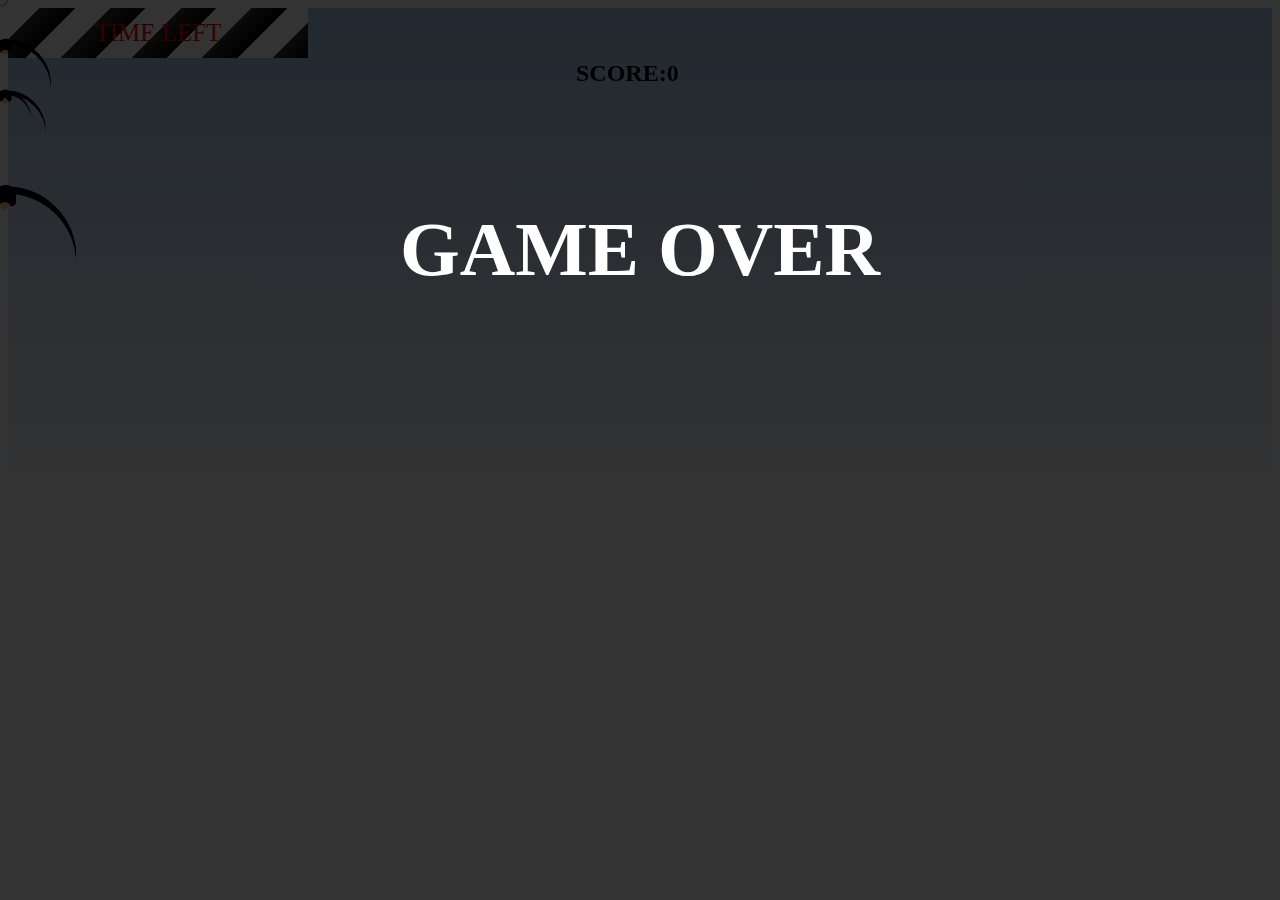
<file: games/game5.html>
<!DOCTYPE html>
<html lang="en">

<head>
    <meta charset="UTF-8">
    <meta http-equiv="X-UA-Compatible" content="IE=edge">
    <meta name="viewport" content="width=device-width, initial-scale=1.0">
    <title>shoot birds</title>
    <style>
        body {
            counter-reset: birds;
            -webkit-touch-callout: none;
            -webkit-user-select: none;
            -khtml-user-select: none;
            -moz-user-select: none;
            -ms-user-select: none;
            user-select: none;
            overflow: hidden;
        }

        /*hide checkbox*/
        input {
            position: fixed;
            left: -10px;
            top: -10px;
        }

        h1 {
            margin: 0;
            text-align: center;
        }

        h2 {
            position: fixed;
            right: 20px;
            bottom: 0;
            font-size: 18px;
            color: red;
        }

        /*play area*/
        .wrapper {
            height: 500px;
            background: -webkit-linear-gradient(top, hsla(210, 70%, 80%, 1) 0%, hsla(210, 50%, 100%, 1) 100%);
            position: relative;
            cursor: crosshair;
        }

        /*count dead birds*/
        .input-circle:checked {
            counter-increment: birds;
        }

        .sum {
            position: fixed;
            left: 45%;
            top: 60px;
            font-size: 24px;
            font-weight: bold;
        }

        /*print to screen dead birds*/
        .sum:after {
            content: counter(birds);
        }

        .input-circle~.pajaro {
            opacity: 0;
            transition: 0.3s cubic-bezier(0, .43, 1, 0);
            animation: move 8s infinite alternate;
        }

        .input-circle1:not(:checked)~.pajaro1,
        .input-circle2:not(:checked)~.pajaro2,
        .input-circle3:not(:checked)~.pajaro3,
        .input-circle4:not(:checked)~.pajaro4,
        .input-circle5:not(:checked)~.pajaro5,
        .input-circle6:not(:checked)~.pajaro6 {
            opacity: 1;
        }


        .input-circle1:checked~.pajaro1 span,
        .input-circle2:checked~.pajaro2 span,
        .input-circle3:checked~.pajaro3 span,
        .input-circle4:checked~.pajaro4 span,
        .input-circle5:checked~.pajaro5 span,
        .input-circle6:checked~.pajaro6 span {
            display: block;

        }

        .pajaro {
            position: absolute;
            left: 0;
            cursor: crosshair;
        }

        .pajaro>span {
            display: none;
            position: absolute;
            z-index: 2;
            left: -250%;
            bottom: -50%;
            background-color: white;
            border: solid 2px #000;
            width: 80px;
            height: 30px;
            padding: 10px;
            border-radius: 50%;
        }

        .pajaro>span:before {
            content: "I'm Dead!";
            color: red;
            font-weight: bold;
        }

        .pajaro1 {
            top: 50px;
            animation-delay: -2s !important;
            transform: scale(0.9);
        }

        .pajaro2 {
            top: 100px;
            animation-delay: -1s !important;
            transform: scale(0.8);
        }

        .pajaro3 {
            top: 200px;
            animation-delay: -3s !important;
            transform: scale(1.4);
        }

        .pajaro4 {
            top: 50px;
            animation-delay: -12s !important;
            transform: scale(0.9);
        }

        .pajaro5 {
            top: 100px;
            animation-delay: -16s !important;
            transform: scale(0.5);
        }

        .pajaro6 {
            top: 200px;
            animation-delay: -20s !important;
            transform: scale(1.4);
        }

        @keyframes move {
            0% {
                left: 0%;
            }

            20% {
                left: 20%;
                top: 50%;
            }

            40% {
                top: 30%;
                left: 60%;
            }

            60% {
                top: 80%;
                left: 80%;
            }

            80% {
                top: 10%;
                left: 20%;
            }

            100% {
                top: 30%;
                left: 20%;
            }
        }


        .timer {
            background-color: #333;
            width: 300px;
            height: 50px;
            position: fixed;
        }


        .timer span {
            display: block;
            background: repeating-linear-gradient(-45deg, #000, rgba(0, 0, 0, 0) 25px, #FFF 25px, #FFF 50px);
            width: 300px;
            height: 50px;
            animation: timer 20s linear;
        }

        .timer span:before {
            content: "TIME LEFT";
            display: block;
            position: absolute;
            z-index: 3;
            left: 0;
            right: 0;
            top: 0;
            bottom: 0;
            text-align: center;
            line-height: 50px;
            font-size: 25px;
            color: red;
        }

        @keyframes timer {
            0% {
                width: 10px;
            }

            100% {
                width: 300px;
                display: block;
            }
        }


        .gameover {
            position: fixed;
            z-index: 100000;
            left: 0;
            top: 0;
            bottom: 0;
            right: 0;
            background-color: rgba(0, 0, 0, 0.8);
            animation: gameover 20s linear forwards;
            color: white;
            font-size: 6vw;
            font-weight: bold;
            text-align: center;
            text-indent: 0;
            line-height: 500px;
        }

        @keyframes gameover {
            0% {
                left: -5000px;
                bottom: 100%;
            }

            97% {
                left: -5000px;
                bottom: 100%;
            }

            100% {
                left: 0px;
            }
        }

        footer {
            position: fixed;
            left: 0;
            bottom: 0;
            padding: 10px 20px;
        }

        footer svg {
            vertical-align: middle;
        }

        footer a {
            text-decoration: none;
            font-size: 20px;
            color: rgba(29, 161, 242, 1.00);
            vertical-align: middle;
        }

        .pajaro {
            background: black;
            border-radius: 50% 50% 20% 20%;
            color: white;
            line-height: 20px;
            letter-spacing: 2px;
            font-size: 0.8em;
            text-align: center;
            position: absolute;

            margin-top: -20px;
            margin-left: -10px;
            width: 15px;
            height: 15px;
            animation: planeo 0.8s linear infinite;
            z-index: 999;
        }

        .pajaro:after,
        .pajaro:before {
            content: "";
            position: absolute;
            top: 50%;
            left: 50%;
        }

        .pajaro:after {
            border-radius: 100% 100% 0 0;
            box-shadow: inset 0px 5px 0 black;
            width: 100px;
            height: 100px;
            margin-top: -7px;
            margin-left: -50px;
            transform-origin: 100% 0%;
            animation: alas 3s linear infinite;
        }

        .pajaro:before {
            background: #FFC37F;
            border-radius: 100% 0% 20% 0%;
            margin-top: 3px;
            margin-left: -4px;
            width: 6px;
            height: 6px;
            transform: rotateZ(45deg);
        }

        @keyframes alas {
            50% {
                transform: rotateX(-1440deg);
            }
        }

        @keyframes planeo {
            40% {
                transform: rotateZ(2deg) translateX(2px) translateY(10px) translateZ(0);
                line-height: 16px;
                font-size: 0.6em;
            }

            80% {
                transform: rotateZ(-2deg) translateX(5px) translateY(8px) translateZ(0);
            }
        }
    </style>
</head>

<body>
    <div class="wrapper">
        <div class="timer">
            <span></span>
        </div>
        <div class="gameover">GAME OVER</div>
        <input class="input-circle input-circle1" type="radio" id="circle1">
        <input class="input-circle input-circle2" type="radio" id="circle2">
        <input class="input-circle input-circle3" type="radio" id="circle3">
        <input class="input-circle input-circle4" type="radio" id="circle4">
        <input class="input-circle input-circle5" type="radio" id="circle5">
        <input class="input-circle input-circle6" type="radio" id="circle6">

        <label for="circle1" class="pajaro pajaro1"><span></span></label>
        <label for="circle2" class="pajaro pajaro2"><span></span></label>
        <label for="circle3" class="pajaro pajaro3"><span></span></label>
        <label for="circle4" class="pajaro pajaro4"><span></span></label>
        <label for="circle5" class="pajaro pajaro5"><span></span></label>
        <label for="circle6" class="pajaro pajaro6"><span></span></label>
        <div class="sum">SCORE:</div>

</body>
</html>
</file>
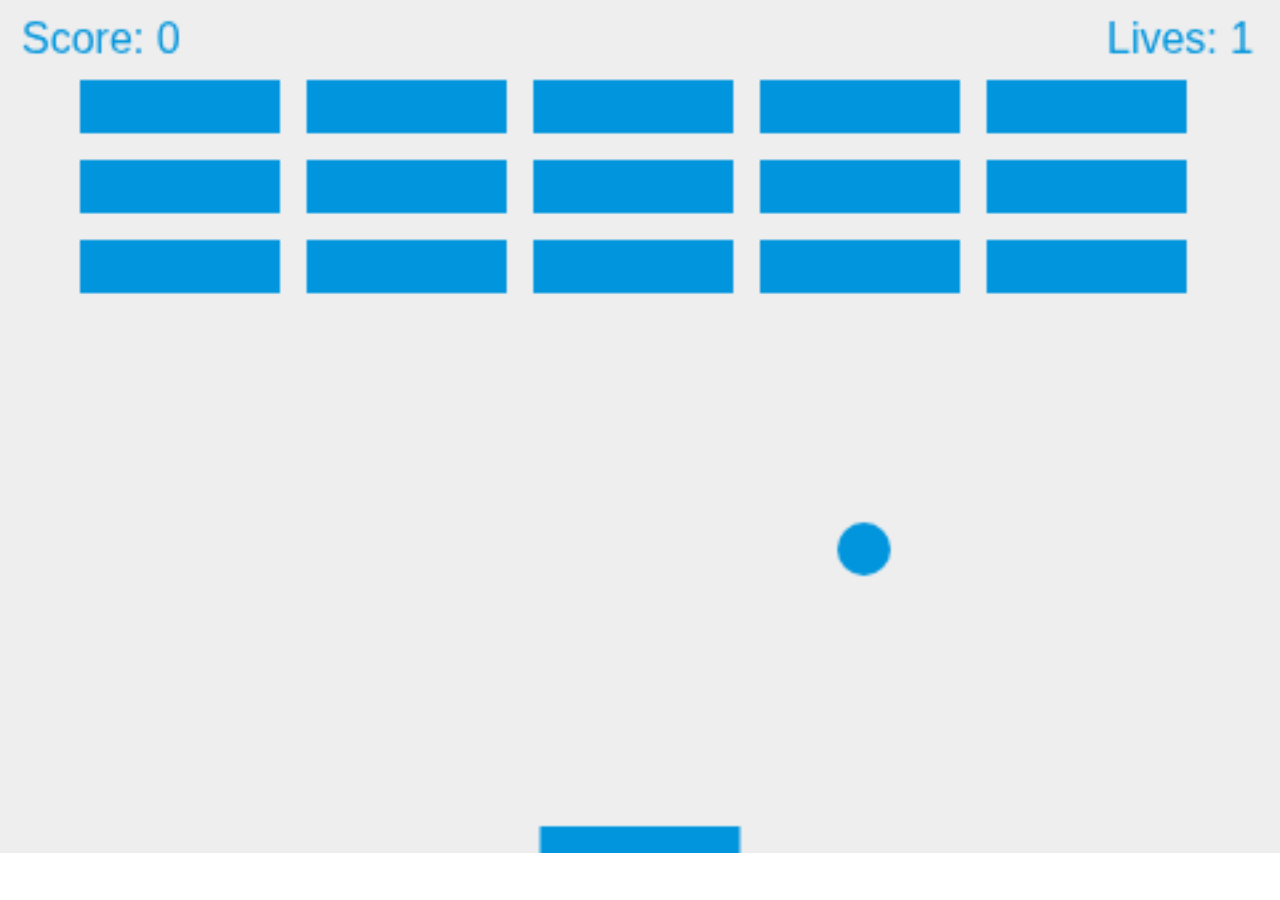
<file: games/game6.html>
<!DOCTYPE html>
<html lang="en">

<head>
    <meta charset="UTF-8">
    <meta http-equiv="X-UA-Compatible" content="IE=edge">
    <meta name="viewport" content="width=device-width, initial-scale=1.0">
    <title>breakOut</title>
    <style>
        * {
            padding: 0;
            margin: 0;
        }

        #myCanvas {
            display: block;
            width: 100%;
            background: #eee;
        }
    </style>
</head>

<body>
    <canvas id="myCanvas" width="480" height="320"></canvas>

    <script>
        var canvas = document.getElementById('myCanvas');
        var ctx = canvas.getContext('2d');

        var x = canvas.width / 2;
        var y = canvas.height - 30;

        var dx = 2;
        var dy = -2;
        var ballRadius = 10;
        var paddleHeight = 10;
        var paddleWidth = 75;
        var paddleX = (canvas.width - paddleWidth) / 2;
        var rightPressed = false;
        var leftPressed = false;
        var brickRowCount = 3;
        var brickColumnCount = 5;
        var brickWidth = 75;
        var brickHeight = 20;
        var brickPadding = 10;
        var brickOffsetTop = 30;
        var brickOffsetLeft = 30;
        var score = 0;
        var lives = 1;

        var bricks = [];
        for (c = 0; c < brickColumnCount; c++) {
            bricks[c] = [];
            for (r = 0; r < brickRowCount; r++) {
                bricks[c][r] = {
                    x: 0,
                    y: 0,
                    status: 1
                };
            }
        }

        document.addEventListener("keydown", keyDownHandler);
        document.addEventListener("keyup", keyUpHandler);

        function keyDownHandler(e) {
            if (e.keyCode === 39) {
                rightPressed = true;
            } else if (e.keyCode === 37) {
                leftPressed = true;
            }
        }

        function keyUpHandler(e) {
            if (e.keyCode === 39) {
                rightPressed = false;
            } else if (e.keyCode === 37) {
                leftPressed = false;
            }
        }

        function drawBricks() {
            for (c = 0; c < brickColumnCount; c++) {
                for (r = 0; r < brickRowCount; r++) {
                    if (bricks[c][r].status === 1) {
                        var brickX = (c * (brickWidth + brickPadding)) + brickOffsetLeft;
                        var brickY = (r * (brickHeight + brickPadding)) + brickOffsetTop;
                        bricks[c][r].x = brickX;
                        bricks[c][r].y = brickY;
                        ctx.beginPath();
                        ctx.rect(brickX, brickY, brickWidth, brickHeight);
                        ctx.fillStyle = "#0095DD";
                        ctx.fill();
                        ctx.closePath();
                    }
                }
            }
        }

        function drawBall() {
            ctx.beginPath();
            ctx.arc(x, y, ballRadius, 0, Math.PI * 2);
            ctx.fillStyle = "#0095DD";
            ctx.fill();
            ctx.closePath(); // ball is drawn
        }

        function drawPaddle() {
            ctx.beginPath();
            ctx.rect(paddleX, canvas.height - paddleHeight, paddleWidth, paddleHeight);
            ctx.fillStyle = "#0095DD";
            ctx.fill();
            ctx.closePath();
        }

        function collisionDetection() {
            for (c = 0; c < brickColumnCount; c++) {
                for (r = 0; r < brickRowCount; r++) {
                    var b = bricks[c][r];
                    if (b.status === 1) {
                        if (x > b.x && x < b.x + brickWidth && y > b.y && y < b.y + brickHeight) {
                            dy = -dy;
                            b.status = 0;
                            score++;
                            if (score === brickRowCount * brickColumnCount) {
                                alert("YOU WIN!");
                                document.location.reload();
                            }
                        }
                    }
                }
            }
        }

        function drawScore() {
            ctx.font = "16px Arial";
            ctx.fillStyle = "0095DD";
            ctx.fillText("Score: " + score, 8, 20);
        }

        function drawLives() {
            ctx.font = "16px Arial";
            ctx.fillStyle = "0095DD";
            ctx.fillText("Lives: " + lives, canvas.width - 65, 20);
        }

        function draw() {
            ctx.clearRect(0, 0, canvas.width, canvas.height);
            drawBricks();
            drawBall();
            drawPaddle();
            drawScore();
            drawLives();
            collisionDetection();

            if (y + dy < ballRadius) { //bouncing off top and bottom of canvas
                dy = -dy
            } else if (y + dy > canvas.height - ballRadius) {
                if (x > paddleX && x < paddleX + paddleWidth) {
                    dy = -dy;
                } else {
                    lives--;
                    if (!lives) {
                        alert("GAME OVER");
                        document.location.reload();
                    } else {
                        x = canvas.width / 2;
                        y = canvas.height - 30;
                        dx = 2;
                        dy = -2;
                        paddleX = (canvas.width - paddleWidth) / 2;
                    }
                }
            }
            if (x + dx > canvas.width - ballRadius || x + dx < ballRadius) {
                dx = -dx
            }

            if (rightPressed && paddleX < canvas.width - paddleWidth) {
                paddleX += 7;
            } else if (leftPressed && paddleX > 0) {
                paddleX -= 7;
            }

            x += dx;
            y += dy;
            requestAnimationFrame(draw);
        }
        document.addEventListener("mousemove", mouseMoveHandler);

        function mouseMoveHandler(e) {
            var relativeX = e.clientX - canvas.offsetLeft;
            if (relativeX > 0 + paddleWidth / 2 && relativeX < canvas.width - paddleWidth / 2) {
                paddleX = relativeX - paddleWidth / 2;
            }
        }
        draw();


    </script>
</body>
</html>
</file>
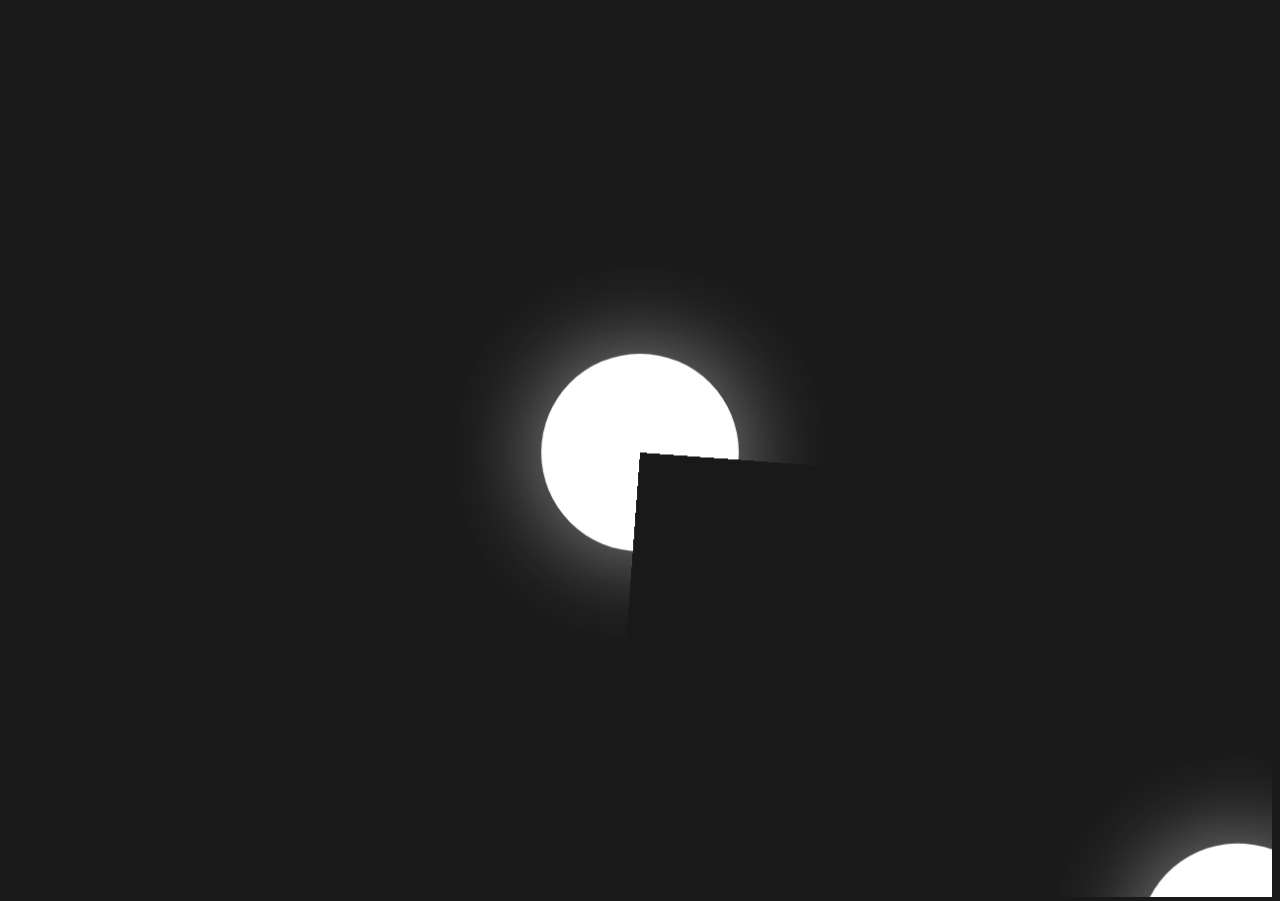
<file: games/game7.html>
<!DOCTYPE html>
<html lang="en">

<head>
    <meta charset="UTF-8">
    <meta http-equiv="X-UA-Compatible" content="IE=edge">
    <meta name="viewport" content="width=device-width, initial-scale=1.0">
    <title>planet shooting</title>
    <style>
        html {
            overflow: hidden;
            height: 100%;
            background: #191919;
            width: 100%;
        }

        #canvas {
            background: url('https://marclopezavila.github.io/planet-defense-game/img/space.jpg') no-repeat;
            width: 100%;
            height: 100%;
            background-size: cover;
        }

        #canvas.playing {
            cursor: url('https://marclopezavila.github.io/planet-defense-game/img/aim_red.png') 17.5 17.5, auto !important;
        }
    </style>
</head>

<body>
    <canvas id="canvas"></canvas>

    <script>
        window.addEventListener("DOMContentLoaded", game);

        //General sprite load
        var sprite = new Image();
        var spriteExplosion = new Image();
        sprite.src = 'https://marclopezavila.github.io/planet-defense-game/img/sprite.png';

        window.onload = function () {
            spriteExplosion.src = 'https://marclopezavila.github.io/planet-defense-game/img/explosion.png';
        };

        //Game
        function game() {

            //Canvas
            var canvas = document.getElementById('canvas'),
                ctx = canvas.getContext('2d'),
                cH = ctx.canvas.height = window.innerHeight,
                cW = ctx.canvas.width = window.innerWidth;

            //Game
            var bullets = [],
                asteroids = [],
                explosions = [],
                destroyed = 0,
                record = 0,
                count = 0,
                playing = false,
                gameOver = false,
                _planet = { deg: 0 };

            //Player
            var player = {
                posX: -35,
                posY: -(100 + 82),
                width: 70,
                height: 79,
                deg: 0
            };

            canvas.addEventListener('click', action);
            canvas.addEventListener('mousemove', action);
            window.addEventListener("resize", update);

            function update() {
                cH = ctx.canvas.height = window.innerHeight;
                cW = ctx.canvas.width = window.innerWidth;
            }

            function move(e) {
                player.deg = Math.atan2(e.offsetX - (cW / 2), -(e.offsetY - (cH / 2)));
            }

            function action(e) {
                e.preventDefault();
                if (playing) {
                    var bullet = {
                        x: -8,
                        y: -179,
                        sizeX: 2,
                        sizeY: 10,
                        realX: e.offsetX,
                        realY: e.offsetY,
                        dirX: e.offsetX,
                        dirY: e.offsetY,
                        deg: Math.atan2(e.offsetX - (cW / 2), -(e.offsetY - (cH / 2))),
                        destroyed: false
                    };

                    bullets.push(bullet);
                } else {
                    var dist;
                    if (gameOver) {
                        dist = Math.sqrt(((e.offsetX - cW / 2) * (e.offsetX - cW / 2)) + ((e.offsetY - (cH / 2 + 45 + 22)) * (e.offsetY - (cH / 2 + 45 + 22))));
                        if (dist < 27) {
                            if (e.type == 'click') {
                                gameOver = false;
                                count = 0;
                                bullets = [];
                                asteroids = [];
                                explosions = [];
                                destroyed = 0;
                                player.deg = 0;
                                canvas.removeEventListener('contextmenu', action);
                                canvas.removeEventListener('mousemove', move);
                                canvas.style.cursor = "default";
                            } else {
                                canvas.style.cursor = "pointer";
                            }
                        } else {
                            canvas.style.cursor = "default";
                        }
                    } else {
                        dist = Math.sqrt(((e.offsetX - cW / 2) * (e.offsetX - cW / 2)) + ((e.offsetY - cH / 2) * (e.offsetY - cH / 2)));

                        if (dist < 27) {
                            if (e.type == 'click') {
                                playing = true;
                                canvas.removeEventListener("mousemove", action);
                                canvas.addEventListener('contextmenu', action);
                                canvas.addEventListener('mousemove', move);
                                canvas.setAttribute("class", "playing");
                                canvas.style.cursor = "default";
                            } else {
                                canvas.style.cursor = "pointer";
                            }
                        } else {
                            canvas.style.cursor = "default";
                        }
                    }
                }
            }

            function fire() {
                var distance;

                for (var i = 0; i < bullets.length; i++) {
                    if (!bullets[i].destroyed) {
                        ctx.save();
                        ctx.translate(cW / 2, cH / 2);
                        ctx.rotate(bullets[i].deg);

                        ctx.drawImage(
                            sprite,
                            211,
                            100,
                            50,
                            75,
                            bullets[i].x,
                            bullets[i].y -= 20,
                            19,
                            30
                        );

                        ctx.restore();

                        //Real coords
                        bullets[i].realX = (0) - (bullets[i].y + 10) * Math.sin(bullets[i].deg);
                        bullets[i].realY = (0) + (bullets[i].y + 10) * Math.cos(bullets[i].deg);

                        bullets[i].realX += cW / 2;
                        bullets[i].realY += cH / 2;

                        //Collision
                        for (var j = 0; j < asteroids.length; j++) {
                            if (!asteroids[j].destroyed) {
                                distance = Math.sqrt(Math.pow(
                                    asteroids[j].realX - bullets[i].realX, 2) +
                                    Math.pow(asteroids[j].realY - bullets[i].realY, 2)
                                );

                                if (distance < (((asteroids[j].width / asteroids[j].size) / 2) - 4) + ((19 / 2) - 4)) {
                                    destroyed += 1;
                                    asteroids[j].destroyed = true;
                                    bullets[i].destroyed = true;
                                    explosions.push(asteroids[j]);
                                }
                            }
                        }
                    }
                }
            }

            function planet() {
                ctx.save();
                ctx.fillStyle = 'white';
                ctx.shadowBlur = 100;
                ctx.shadowOffsetX = 0;
                ctx.shadowOffsetY = 0;
                ctx.shadowColor = "#999";

                ctx.arc(
                    (cW / 2),
                    (cH / 2),
                    100,
                    0,
                    Math.PI * 2
                );
                ctx.fill();

                //Planet rotation
                ctx.translate(cW / 2, cH / 2);
                ctx.rotate((_planet.deg += 0.1) * (Math.PI / 180));
                ctx.drawImage(sprite, 0, 0, 200, 200, -100, -100, 200, 200);
                ctx.restore();
            }

            function _player() {

                ctx.save();
                ctx.translate(cW / 2, cH / 2);

                ctx.rotate(player.deg);
                ctx.drawImage(
                    sprite,
                    200,
                    0,
                    player.width,
                    player.height,
                    player.posX,
                    player.posY,
                    player.width,
                    player.height
                );

                ctx.restore();

                if (bullets.length - destroyed && playing) {
                    fire();
                }
            }

            function newAsteroid() {

                var type = random(1, 4),
                    coordsX,
                    coordsY;

                switch (type) {
                    case 1:
                        coordsX = random(0, cW);
                        coordsY = 0 - 150;
                        break;
                    case 2:
                        coordsX = cW + 150;
                        coordsY = random(0, cH);
                        break;
                    case 3:
                        coordsX = random(0, cW);
                        coordsY = cH + 150;
                        break;
                    case 4:
                        coordsX = 0 - 150;
                        coordsY = random(0, cH);
                        break;
                }

                var asteroid = {
                    x: 278,
                    y: 0,
                    state: 0,
                    stateX: 0,
                    width: 134,
                    height: 123,
                    realX: coordsX,
                    realY: coordsY,
                    moveY: 0,
                    coordsX: coordsX,
                    coordsY: coordsY,
                    size: random(1, 3),
                    deg: Math.atan2(coordsX - (cW / 2), -(coordsY - (cH / 2))),
                    destroyed: false
                };
                asteroids.push(asteroid);
            }

            function _asteroids() {
                var distance;

                for (var i = 0; i < asteroids.length; i++) {
                    if (!asteroids[i].destroyed) {
                        ctx.save();
                        ctx.translate(asteroids[i].coordsX, asteroids[i].coordsY);
                        ctx.rotate(asteroids[i].deg);

                        ctx.drawImage(
                            sprite,
                            asteroids[i].x,
                            asteroids[i].y,
                            asteroids[i].width,
                            asteroids[i].height,
                            -(asteroids[i].width / asteroids[i].size) / 2,
                            asteroids[i].moveY += 1 / (asteroids[i].size),
                            asteroids[i].width / asteroids[i].size,
                            asteroids[i].height / asteroids[i].size
                        );

                        ctx.restore();

                        //Real Coords
                        asteroids[i].realX = (0) - (asteroids[i].moveY + ((asteroids[i].height / asteroids[i].size) / 2)) * Math.sin(asteroids[i].deg);
                        asteroids[i].realY = (0) + (asteroids[i].moveY + ((asteroids[i].height / asteroids[i].size) / 2)) * Math.cos(asteroids[i].deg);

                        asteroids[i].realX += asteroids[i].coordsX;
                        asteroids[i].realY += asteroids[i].coordsY;

                        //Game over
                        distance = Math.sqrt(Math.pow(asteroids[i].realX - cW / 2, 2) + Math.pow(asteroids[i].realY - cH / 2, 2));
                        if (distance < (((asteroids[i].width / asteroids[i].size) / 2) - 4) + 100) {
                            gameOver = true;
                            playing = false;
                            canvas.addEventListener('mousemove', action);
                        }
                    } else if (!asteroids[i].extinct) {
                        explosion(asteroids[i]);
                    }
                }

                if (asteroids.length - destroyed < 10 + (Math.floor(destroyed / 6))) {
                    newAsteroid();
                }
            }

            function explosion(asteroid) {
                ctx.save();
                ctx.translate(asteroid.realX, asteroid.realY);
                ctx.rotate(asteroid.deg);

                var spriteY,
                    spriteX = 256;
                if (asteroid.state == 0) {
                    spriteY = 0;
                    spriteX = 0;
                } else if (asteroid.state < 8) {
                    spriteY = 0;
                } else if (asteroid.state < 16) {
                    spriteY = 256;
                } else if (asteroid.state < 24) {
                    spriteY = 512;
                } else {
                    spriteY = 768;
                }

                if (asteroid.state == 8 || asteroid.state == 16 || asteroid.state == 24) {
                    asteroid.stateX = 0;
                }

                ctx.drawImage(
                    spriteExplosion,
                    asteroid.stateX += spriteX,
                    spriteY,
                    256,
                    256,
                    - (asteroid.width / asteroid.size) / 2,
                    -(asteroid.height / asteroid.size) / 2,
                    asteroid.width / asteroid.size,
                    asteroid.height / asteroid.size
                );
                asteroid.state += 1;

                if (asteroid.state == 31) {
                    asteroid.extinct = true;
                }

                ctx.restore();
            }

            function start() {
                if (!gameOver) {
                    //Clear
                    ctx.clearRect(0, 0, cW, cH);
                    ctx.beginPath();

                    //Planet
                    planet();

                    //Player
                    _player();

                    if (playing) {
                        _asteroids();

                        ctx.font = "20px Verdana";
                        ctx.fillStyle = "white";
                        ctx.textBaseline = 'middle';
                        ctx.textAlign = "left";
                        ctx.fillText('Record: ' + record + '', 20, 30);

                        ctx.font = "40px Verdana";
                        ctx.fillStyle = "white";
                        ctx.strokeStyle = "black";
                        ctx.textAlign = "center";
                        ctx.textBaseline = 'middle';
                        ctx.strokeText('' + destroyed + '', cW / 2, cH / 2);
                        ctx.fillText('' + destroyed + '', cW / 2, cH / 2);

                    } else {
                        ctx.drawImage(sprite, 428, 12, 70, 70, cW / 2 - 35, cH / 2 - 35, 70, 70);
                    }
                } else if (count < 1) {
                    count = 1;
                    ctx.fillStyle = 'rgba(0,0,0,0.75)';
                    ctx.rect(0, 0, cW, cH);
                    ctx.fill();

                    ctx.font = "60px Verdana";
                    ctx.fillStyle = "white";
                    ctx.textAlign = "center";
                    ctx.fillText("GAME OVER", cW / 2, cH / 2 - 150);

                    ctx.font = "20px Verdana";
                    ctx.fillStyle = "white";
                    ctx.textAlign = "center";
                    ctx.fillText("Total destroyed: " + destroyed, cW / 2, cH / 2 + 140);

                    record = destroyed > record ? destroyed : record;

                    ctx.font = "20px Verdana";
                    ctx.fillStyle = "white";
                    ctx.textAlign = "center";
                    ctx.fillText("RECORD: " + record, cW / 2, cH / 2 + 185);

                    ctx.drawImage(sprite, 500, 18, 70, 70, cW / 2 - 35, cH / 2 + 40, 70, 70);

                    canvas.removeAttribute('class');
                }
            }

            function init() {
                window.requestAnimationFrame(init);
                start();
            }

            init();

            //Utils
            function random(from, to) {
                return Math.floor(Math.random() * (to - from + 1)) + from;
            }

            if (~window.location.href.indexOf('full')) {
                var full = document.getElementsByTagName('a');
                full[0].setAttribute('style', 'display: none');
            }
        }
    </script>
</body>

</html>
</file>
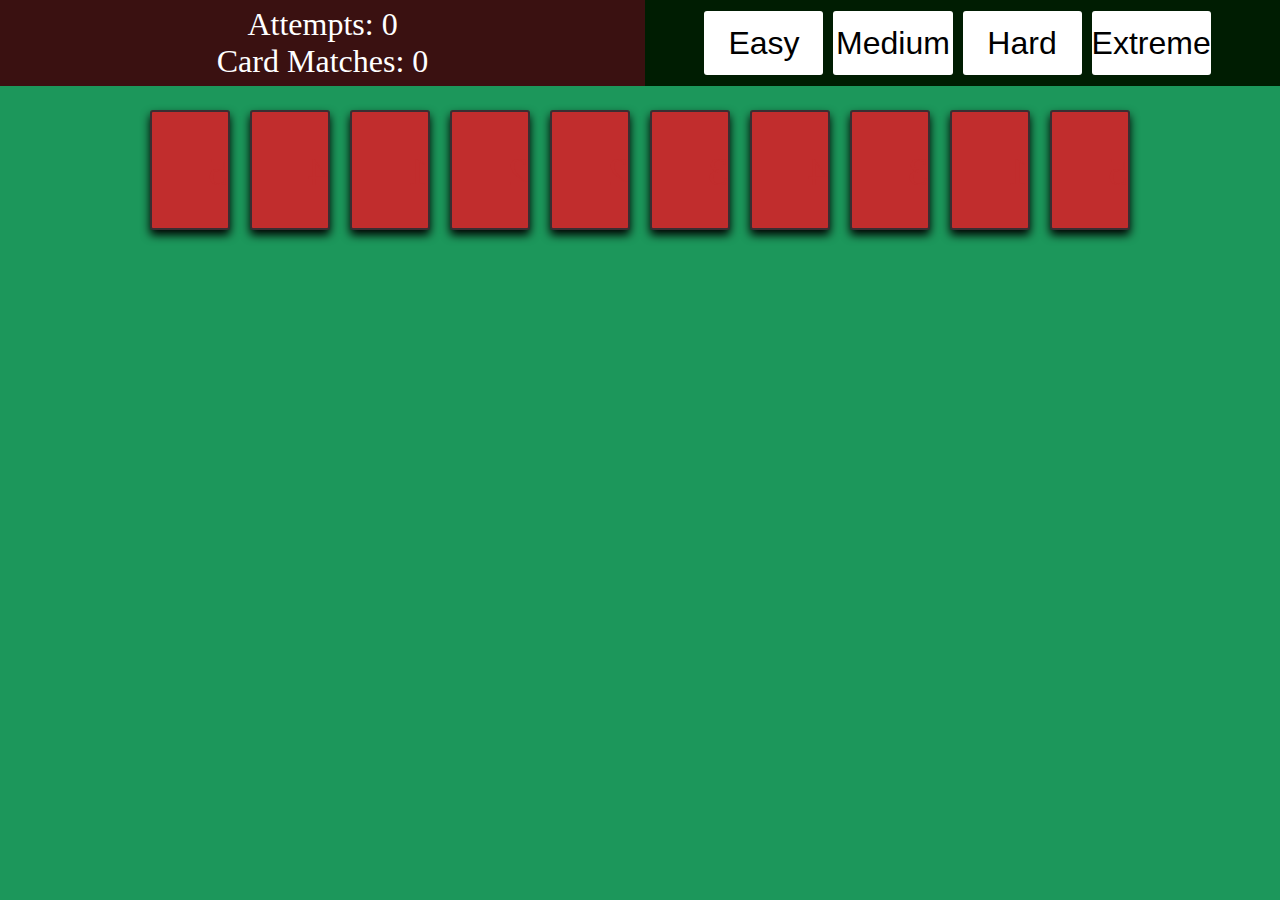
<file: games/game8.html>
<!DOCTYPE html>
<html lang="en">
<head>
    <meta charset="UTF-8">
    <meta http-equiv="X-UA-Compatible" content="IE=edge">
    <meta name="viewport" content="width=device-width, initial-scale=1.0">
    <title>memory card game</title>
    <style>
        ::selection{
            background-color: transparent;
        }
        * {
            padding: 0;
            margin: 0;
            box-sizing: border-box;
        }

        body {
            background-color: #1c975b;
            box-sizing: border-box;
        }

        .active {
            background-color: #fff !important;
            background-image: none !important;
            text-align: center !important;
            color: #000 !important;
            transform: rotateY(360deg) !important;
        }

        .matched {
            opacity: 0 !important;
            visibility: hidden;
        }

        .easy {
            margin: 200px auto;
        }

        .medium {
            margin: 150px auto;
        }

        .hard {
            margin: 110px auto;
        }

        .extreme {
            margin: 100px auto;
        }

        #card {
            width: 80px;
            height: 120px;
            color: #c12d2d;
            margin: 10px;
            float: left;
            font-size: 40px;
            text-align: center;
            line-height: 120px;
            border-radius: 3px;
            border: 2px solid #3a2e32;
            text-align: left;
            box-shadow: 0 5px 10px #000;
            perspective: 1500px;
            -moz-perspective: 1500px;
            transform: rotateY(180deg);
            cursor: pointer;
            background-color: #c12d2d;
        }
        
        #card:hover{
            color: #a32626;
            background-color: #a32626;
        }

        #game-board {
            display: flex;
            flex-wrap: wrap;
            justify-content: center;
            margin: 100px auto;
        }

        .menuBar{
            display: flex;
            justify-content: space-between;
            position: absolute;
            top: 0;
            left: 0;
            right: 0;
            width: 100%;
        }

        #settings-box {
            display: flex;
            justify-content: center;
            text-align: center;
            align-items: center;
            width: 100%;
            line-height: 50px;
            background-color: #001d02;
        }
        #settings-box > *{
            margin-right: 10px;
        }

        button {
            &:hover {
                background-color: #1c975b;
                cursor: pointer;
            }

            &-active {
                background-color: #1d744a;
            }
        }

        .btn {
            width: 9.3vw;
            height: 5vw;
            border: none;
            border-radius: 3px;
            font-size: 2.5vw;
            background-color: #fff;
        }

        #info-box {
            display: flex;
            flex-direction: column;
            justify-content: center;
            align-items: center;
            padding: 10px;
            font-family: "Bebas Neue", cursive;
            font-size: 2.5vw;
            width: 100%;
            color: #fff;
            text-align: center;
            background-color: #3a1111;
        }

        button:hover {
            background-color: #d7d7d7;
            cursor: pointer;
        }

        @media (min-width: 1000px){
            .menuBar{
                height: 86px!important;
            }
        }
    </style>
</head>

<body>
    <div id="game-board" class="easy"></div>

    <section class="menuBar">
        <div id="info-box"></div>
        <div id="settings-box">
            <button id="easy" class="btn">Easy</button>
            <button id="medium" class="btn">Medium</button>
            <button id="hard" class="btn">Hard</button>
            <button id="extreme" class="btn">Extreme</button>
        </div>
    </section>
    

    

    <script>
        const gameBoard = document.getElementById('game-board');
        let cardArr = [];
        const cardArrEasy = [1, 1, 2, 2, 3, 3, 4, 4, 5, 5];
        const cardArrMed = [1, 1, 2, 2, 3, 3, 4, 4, 5, 5, 6, 6, 7, 7, 8, 8, 9, 9, 10, 10];
        const cardArrHard = [1, 1, 2, 2, 3, 3, 4, 4, 5, 5, 6, 6, 7, 7, 8, 8, 9, 9, 10, 10, 11, 11, 12, 12, 13, 13, 14, 14, 15, 15];
        const cardArrExtreme = [1, 1, 2, 2, 3, 3, 4, 4, 5, 5, 6, 6, 7, 7, 8, 8, 9, 9, 10, 10, 11, 11, 12, 12, 13, 13, 14, 14, 15, 15, 16, 16, 17, 17, 18, 18, 19, 19, 20, 20];

        let clickedArr = [];
        let itemArr = [];
        let itemClass = [];
        let cardMatches = 0;
        const infoBox = document.getElementById('info-box');
        let attempts = 0;
        let difficulty = "easy";
        let extreme = false;
        let matchesNeeded;

        function shuffleArray(array) {
            for (let i = array.length - 1; i > 0; i--) {
                const j = Math.floor(Math.random() * (i + 1));
                [array[i], array[j]] = [array[j], array[i]];
            }
        }

        function updateInfoBox() {
            infoBox.innerHTML = `<p>Attempts: ${attempts}</p>
    <p>Card Matches: ${cardMatches}</p>`;
        }
        function setupGame() {
            selectDifficulty();
            gameBoard.innerHTML = "";
            shuffleArray(cardArr);
            setupCards();
            updateInfoBox();
            attempts = 0;
            cardMatches = 0;
            updateInfoBox();
        }

        function setupCards() {
            cardArr.forEach((a, b) => {
                return gameBoard.innerHTML +=
                    `<div id='card' class='card${b}'>
            ${a}
        </div>`
            });

        }

        function removeClasses() {
            gameBoard.classList.remove('easy');
            gameBoard.classList.remove('medium');
            gameBoard.classList.remove('hard');
            gameBoard.classList.remove('extreme');
        }

        function resetClicks() {
            clickedArr = [];
            itemArr = [];
            itemClass = [];
        }

        function removeClass() {
            itemArr.map(a => { a.classList.remove('active') });
            resetClicks();
        }

        function selectDifficulty() {
            if (difficulty == "easy") {
                cardArr = cardArrEasy;
                extreme = false;
                removeClasses();
                gameBoard.classList.add('easy');
            } else if (difficulty == "medium") {
                cardArr = cardArrMed;
                extreme = false;
                removeClasses();
                gameBoard.classList.add('medium');
            } else if (difficulty == "hard") {
                cardArr = cardArrHard;
                extreme = false;
                removeClasses();
                gameBoard.classList.add('hard');
            } else if (difficulty == "extreme") {
                cardArr = cardArrExtreme;
                extreme = true;
                removeClasses();
                gameBoard.classList.add('extreme');
            }
            matchesNeeded = (cardArr.length / 2);
        }

        function checkClick() {
            let classList = event.srcElement.className.split(/\s+/);

            if (itemArr.length <= 1 && itemClass[0] !== classList[0]) {

                itemClass.push(event.target.classList[0]);
                itemArr.push(event.target);

                if (clickedArr.length <= 2) {
                    clickedArr.push(event.target.innerHTML);
                    event.target.classList.add('active');
                }
            }

            if (clickedArr.length === 2) {
                if (clickedArr[0] === clickedArr[1]) {
                    setTimeout(function () { itemArr.map(a => { a.classList.remove('active'); a.classList.add('matched'); }) }, 800);
                    cardMatches++;
                }
                attempts++;
                setTimeout(function () { removeClass() }, 800);

            }

            if (cardMatches >= matchesNeeded) {
                setTimeout(function () { infoBox.innerHTML = `<p>You Win! Attempts: ${attempts}</p> <button id='reset' onClick='setupGame()' class="btn">Reset</button>`; }, 500);
            }
            if (extreme == true && attempts >= 70) {
                setTimeout(function () {
                    infoBox.innerHTML =
                    `<p>You Lose! Attempts: ${attempts}</p> <button id='reset' onClick='setupGame()' class="btn">Reset</button>`;
                    gameBoard.innerHTML = "";
                }, 100);
                gameBoard.innerHTML = "";
            }
        }


        setupGame();


        document.addEventListener('click', function (event) {
            // If the clicked element doesn't have the right selector, bail
            if (event.target.matches('#easy')) { difficulty = "easy"; setupGame() }
            if (event.target.matches('#medium')) { difficulty = "medium"; setupGame() }
            if (event.target.matches('#hard')) { difficulty = "hard"; setupGame() }
            if (event.target.matches('#extreme')) { difficulty = "extreme"; setupGame() }

            if (!event.target.matches('#card')) { return };


            checkClick();
            updateInfoBox();

        }, false);
    </script>
</body>

</html>
</file>
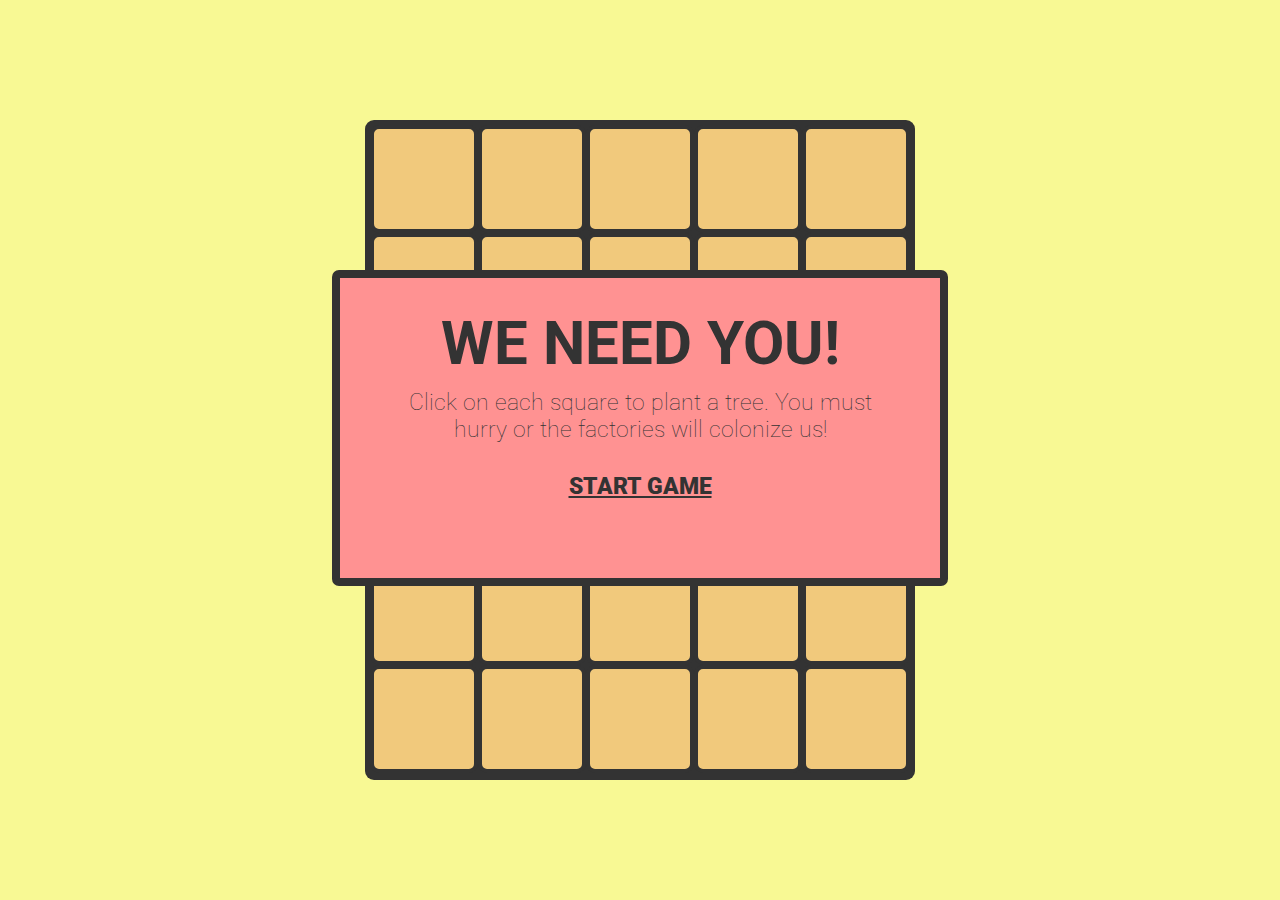
<file: games/game9.html>
<!DOCTYPE html>
<html lang="en">

<head>
    <meta charset="UTF-8">
    <meta http-equiv="X-UA-Compatible" content="IE=edge">
    <meta name="viewport" content="width=device-width, initial-scale=1.0">
    <title>save the world</title>
    <style>
        @import url('https://fonts.googleapis.com/css?family=Roboto');

        :root {
            --green: #9ff1a5;
            --red: #ff9292;
            --dim: 62px;
        }

        body {
            margin: 0;
            padding: 0;
            height: 100vh;
            background-color: #f8f994;
        }

        h1,
        h2 {
            font-family: 'Roboto', sans-serif;
            font-weight: bold;
            color: #333;
            margin: 10px;
        }

        h1 {
            font-size: 60px;
        }

        h2 {
            font-size: 37px;
        }

        p {
            font-family: 'Roboto', sans-serif;
            font-size: 23px;
            font-weight: 100;
            color: #333;
            margin: 10px;
        }

        .bold {
            font-weight: 900;
        }

        .center {
            position: relative;
            top: 20%;
            margin: 0;
        }

        .center1 {
            position: relative;
            margin: 30px;
        }

        .container {
            height: 100%;
            position: relative;
        }

        .game {
            position: absolute;
            left: 0;
            right: 0;
            top: 0;
            bottom: 0;
            margin: auto;
            width: 540px;
            height: 650px;
            border-radius: 9px;
            background-color: #333;
            padding: 5px;

        }

        .box {
            height: 100px;
            width: 100px;
            float: left;
            margin: 0;
            padding: 0px;
            text-align: center;
            border-radius: 9px;
            border: 4px solid #333;
            background-color: #f1c97c;

            background-position: center;
            background-size: 70%;
            background-repeat: no-repeat;

        }

        .green {
            background-color: var(--green);
            animation-name: getIn;
            animation-duration: .3s;
            animation-timing-function: cubic-bezier(0.68, -0.55, 0.265, 1.55);
        }

        .tree {
            background-image: url('[data-uri]');
        }

        .red {
            background-color: var(--red);
            animation-name: getIn1;
            animation-duration: .3s;
            animation-timing-function: cubic-bezier(0.68, -0.55, 0.265, 1.55);
        }

        .factory {
            background-image: url('[data-uri]');
        }

        .won,
        .init {
            z-index: 999;
            position: fixed;
            left: 0;
            right: 0;
            margin: auto;
            text-align: center;
            border: 8px solid #333;
            border-radius: 7px;
        }

        .won {
            background-color: var(--green);
            top: 100%;
            width: 600px;
            height: 300px;
        }

        .init {
            background-color: var(--red);
            top: 30%;
            width: 600px;
            height: 300px;
        }

        .floating {
            position: relative;
            animation-name: floating;
            animation-iteration-count: infinite;
            animation-duration: 1.5s;
            animation-timing-function: ease-in-out;
            cursor: pointer;
            text-decoration: underline;
            text-decoration-color: #333;
            margin-top: 30px;
        }

        .levelUp {
            animation: levelUp 2.5s ease-in-out;
            animation-delay: 2s;
        }

        .hidden {
            visibility: hidden;
        }

        @keyframes won {
            from {
                top: 100%;
                transform: rotate(180deg);
            }

            to {
                top: 30%;
                transform: rotate(0deg);
            }
        }

        @keyframes start {
            from {
                top: 30%;
                transform: rotate(0deg);
            }

            to {
                top: 100%;
                transform: rotate(180deg);
            }
        }

        @keyframes floating {
            0% {
                top: 0px;
                transform: rotate(0deg);
            }

            25% {
                top: 5px;
                transform: rotate(3deg);
            }

            50% {
                top: -5px;
                transform: rotate(-3deg);
            }

            100% {
                top: 0px;
                transform: rotate(0deg);
            }
        }

        @keyframes getIn {
            from {
                background-size: 0%;
            }

            to {
                background-size: 70%;
            }
        }

        @keyframes getIn1 {
            from {
                background-size: 0%;
            }

            to {
                background-size: 70%;
            }
        }

        @keyframes levelUp {
            0% {
                opacity: 0;
                visibility: visible;
            }

            50% {
                opacity: 1;
            }

            100% {
                opacity: 0;
                visibility: hidden;
            }
        }

        @media (max-width: 500px) {
            h1 {
                font-size: 37px;
            }

            .game {
                width: 331px;
                height: 396px;
            }

            .box {
                width: var(--dim);
                height: var(--dim);
                border: 2.1px solid #333;
            }

            .won,
            .init {
                width: 300px;
                height: 400px;
            }

            .init {
                top: 10%;
            }
        }
    </style>
</head>

<body>
    <div class="init">
        <div class="center1">
            <h1>WE NEED YOU!</h1>
            <p>Click on each square to plant a tree. You must hurry or the factories will colonize us!</p>
            <p class="floating bold">START GAME</p>
        </div>
    </div>
    <div class="won">
        <div class="center">
            <h1>YOU WON!</h1>
            <p class="floating replay bold">save the World again</p>
        </div>
    </div>
    <div class="init hidden">
        <h1 class="center">INCREASED VELOCITY!</h1>
    </div>
    <!-- <h2 class="counter">Level: 1</h2> -->
    <div class="container">
        <div class="game"></div>
    </div>

    <script>
        const game = document.querySelector('.game');
        var arrFactory = [];
        var arrTree = [];
        var newFactory;
        var interval = 800;
        //var counter = 1;

        function createGame() {
            for (let i = 0; i < 30; i++) {
                let a = document.querySelector('.game');
                let b = document.createElement('div');
                b.classList.add('box');
                b.setAttribute('data-value', i);
                a.appendChild(b);
            }

        }

        function replay() {
            var replay = document.querySelector('.replay');
            replay.addEventListener('click', function () {
                box.forEach(function (box) {
                    box.classList.remove('green');
                    box.classList.remove('tree');

                });
                //counter += 1;
                //document.querySelector('.counter').innerHTML = 'Level: ' + counter;
                document.querySelector('.hidden').classList.add('levelUp')
                let bang = document.querySelector('.won');
                newFactory = setInterval(randomFactory, 600);
                bang.style.animation = 'start .6s ease-in-out';
                bang.style.top = '100%';
            });
        }

        function addTree(e) {
            let c = e.target;

            if (arrTree.indexOf(c.dataset.value) == -1) {
                arrTree.push(c.dataset.value);
                if (arrTree.length == 30) {
                    clearInterval(newFactory);

                    document.querySelector('.hidden').classList.remove('levelUp');
                    let bang = document.querySelector('.won');
                    bang.style.animation = 'won .6s ease-in-out';
                    bang.style.top = '30%';
                    replay();
                }
            }


            if (arrFactory.indexOf(c.dataset.value) != -1) {
                arrFactory.splice(arrFactory.indexOf(c.dataset.value), 1);
            }
            c.classList.remove('red');
            c.classList.remove('factory');
            c.classList.add('green');
            c.classList.add('tree');
            console.log(arrTree);
        }

        function randomFactory() {
            let e = Math.random() * 30;
            let g = Math.floor(e);

            if (arrFactory.indexOf(box[g].dataset.value) == -1) {
                arrFactory.push(box[g].dataset.value);
                box[g].classList.add('red');
                box[g].classList.remove('green');
                box[g].classList.add('factory');
                if (arrFactory.length == 30) {
                    clearInterval(newFactory);
                }
            }

            if (arrTree.indexOf(box[g].dataset.value) != -1) {
                arrTree.splice(arrTree.indexOf(box[g].dataset.value), 1);
            }
            console.log(arrFactory);
        }

        var yol = document.querySelector('.yolo');

        createGame();

        var box = document.querySelectorAll('.box');
        // console.log(box);
        var start = document.querySelector('.floating');
        start.addEventListener('click', function () {
            let init = document.querySelector('.init');
            init.style.animation = 'start .5s ease-in';
            init.style.top = '100%';
            newFactory = setInterval(randomFactory, interval);
        });

        box.forEach(function (box) {
            box.addEventListener('click', addTree, false);
        }, false);

        function fire(e) {
            console.log(e.target);
            let trg = e.target;

            const itemDim = this.getBoundingClientRect(),
                itemSize = {
                    x: itemDim.right - itemDim.left,
                    y: itemDim.bottom - itemDim.top,
                };

            let burst = new mojs.Burst({
                left: itemDim.left + (itemSize.x / 2),
                top: itemDim.top + (itemSize.y / 1.7),
                count: 9,
                radius: { 50: 90 },
            });
            burst.play();
        };


        box.forEach(function (box) {
            box.addEventListener('click', fire);
        });
    </script>
</body>

</html>
</file>
<file: css/style.css>
@import url("font-awesome.min.css");

html {
  scroll-behavior: smooth;
}

::selection {
  color: #fff;
  background-color: #1900a7;
}

* {
  list-style: none;
  box-sizing: border-box;
  font-family: Arial, Helvetica, sans-serif;
}

body {
  color: #eee;
  margin: 0;
  background-color: #0a0a0a;
}

a {
  color: #eee;
  text-decoration: none;
  transition: color .3s ease-in-out;
}

a:hover {
  color: #412bc4;
}

.cursor-pointer{
  cursor: pointer;
}

header {
  position: relative;
  display: grid;
  grid-template-columns: 50px 1fr 50px;
  grid-template-rows: 50px;
  justify-content: center;
  align-items: center;
  width: 1200px;
  max-width: 90%;
  margin: auto;
  z-index: 100;
}

header .logo {
  font-weight: bold;
}

header .menu {
  padding: 0;
  margin: 0;
  list-style: none;
  display: flex;
  justify-content: center;
  gap: 20px;
  font-weight: 500;
  z-index: 10000;
}

header .menu-burger-icon {
  display: none;
  position: fixed;
  right: 10%;
  font-size: 20px;
  cursor: pointer;
  transition: color .3s ease-in-out;
  z-index: 100000;
}

header .menu-burger-icon:hover{
  color: #bbb;
}

.search-container{
  display: flex;
  justify-content: end;
  position: absolute;
  right: 1%;
  width: 150px;
  z-index: 1000000000;
  border-radius: 15px;
}

.search{
  color: #aeaeae;
  width: 31px;
  height: 32px;
  padding: 5px 10px;
  outline: none;
  border: none;
  border: 1px solid #333;
  font-size: 18px;
  border-radius: 100%;
  transform: translateX(31px);
  transition: all .3s ease-in-out;
  background-color: #0a0a0a;
}

.search::placeholder{
  color: #aeaeae;
}

.search-btn{
  color: #5941e4;
  width: 31px;
  height: 32px;
  padding: 4px;
  font-size: 18px;
  outline: none;
  border: 1px solid #333;
  border-radius: 100%;
  cursor: pointer;
  z-index: 1000000;
  background-color: #0a0a0a;
}

.searchResult{
  position: fixed;
  top: 0px;
  bottom: 0px;
  right: 0px;
  left: 0px;
  background-color: #0a0a0a;
  z-index: 10000000;
  overflow: auto;
}

.searchResMenu{
  width: 60%;
  margin: auto;
}

.searchResMenu li{
  position: relative;
  width: 100%;
  height: 60px;
  margin-bottom: 10px;
  border-radius: 10px;
  background-color: rgba(35, 35, 35, 0.685);
  transform: translateX(-5px);
  cursor: pointer;
  transition: background-color .3s ease-in-out;
}

.searchResMenu li:hover{
  background-color: rgba(35, 35, 35, 0.884);
}

.searchResMenu li img{
  position: absolute;
  left: 0;
  top: 0;
  bottom: 0;
  width: 65px;
  padding: 7px 9px;
  border-radius: 15px;
}

.searchResMenu li h3{
  position: absolute;
  right: 0;
  top: 0;
  color: #fff;
  margin: 0;
  padding: 7px 9px;
}

.searchResMenu li p{
  position: absolute;
  right: 0;
  bottom: 0;
  color: rgba(197, 197, 197, 0.863);
  margin: 0;
  padding: 7px 9px;
}

@media (max-width: 600px){
  .searchResMenu{
    width: 90%!important;
  }
  .searchResMenu li{
    transform: translateX(-18px);
  }
}

@keyframes moveMenu {
  0%{right: -130%;}
  100%{right: 0px;}
}

@keyframes fadeMenu {
  0%{right: 0px}
  100%{right: -130%;}
}

.fade{
  animation: fadeMenu .6s linear;
}

.show{
  animation: moveMenu .3s linear;
}

@media (max-width: 800px){
  header .menu{
    position: fixed;
    top: 0;
    bottom: 0;
    right: -130%;
    display: flex;
    flex-direction: column;
    justify-content: start;
    padding: 50px 20px 20px 20px;
    background-color: #422bc4c5;
    backdrop-filter: blur(10px);
  }
  header .menu li{
    display: block;
    width: 100%;
    padding-bottom: 7px;
    text-align: right;
    z-index: 10000;
    border-bottom: 2px solid #2b1c81;
  }
  header .menu li a:hover{
    color: #bbb;
  }
  header .menu-burger-icon{
    display: block;
  }
}

/* css slider */
.slider {
  height: 100vh;
  margin-top: -50px;
  position: relative;
}

.slider .list .item {
  position: absolute;
  inset: 0 0 0 0;
  overflow: hidden;
  opacity: 0;
  transition: 0.5s;
}

.slider .list .item img {
  width: 100%;
  height: 100vh;
  object-fit: cover;
}

.slider .list .item::after {
  content: "";
  width: 100%;
  height: 100vh;
  position: absolute;
  left: 0;
  bottom: 0;
  background-image: linear-gradient(to top, #0a0a0a 40%, #00092285);
}

.slider .list .item:nth-of-type(3) img{
  height: 62vh!important;
}

.slider .list .item .content {
  position: absolute;
  left: 10%;
  top: 8%;
  width: 500px;
  max-width: 80%;
  z-index: 1;
}

.slider .list .item .content p:nth-child(1) {
  text-transform: uppercase;
  letter-spacing: 10px;
}

.slider .list .item .content h2 {
  margin: 0;
  font-size: 100px;
}

.slider .list .item.active {
  opacity: 1;
  z-index: 10;
}

@keyframes showContent {
  to {
    transform: translateY(0);
    filter: blur(0);
    opacity: 1;
  }
}

.slider .list .item.active p:nth-child(1),
.slider .list .item.active h2,
.slider .list .item.active p:nth-child(3) {
  transform: translateY(30px);
  filter: blur(20px);
  opacity: 0;
  animation: showContent 0.5s 0.7s ease-in-out 1 forwards;
}

.slider .list .item.active h2 {
  animation-delay: 1s;
}

.slider .list .item.active p:nth-child(3) {
  animation-duration: 1.3s;
}

.arrows {
  position: absolute;
  top: 30%;
  right: 50px;
  z-index: 10;
}

.arrows button {
  background-color: #eee5;
  border: none;
  font-family: monospace;
  width: 40px;
  height: 40px;
  border-radius: 5px;
  font-size: x-large;
  color: #eee;
  transition: 0.1s;
  cursor: pointer;
}

.arrows button:active {
  background-color: #2000d4;
}

.thumbnail {
  display: flex;
  justify-content: center;
  position: absolute;
  bottom: 40px;
  z-index: 11;
  gap: 10px;
  width: 100%;
  height: 200px;
  padding: 0 50px;
}

.thumbnail::-webkit-scrollbar {
  width: 0;
}

.thumbnail .item {
  width: 150px;
  height: 97%;
  filter: brightness(0.5);
  transition: 0.5s;
  flex-shrink: 0;
  cursor: pointer;
}

.thumbnail .item img {
  width: 100%;
  height: 100%;
  object-fit: cover;
  border-radius: 10px;
}

.thumbnail .item.active {
  filter: brightness(1.5);
}

.thumbnail .item .content {
  position: absolute;
  inset: auto 10px 10px 10px;
}

@media screen and (max-width: 678px) {
  .thumbnail {
    justify-content: start;
  }

  .slider .list .item .content h2 {
    font-size: 60px;
  }

  .arrows {
    top: 10%;
  }
}

@media (max-width: 790px){
  .thumbnail{
    overflow: auto;
    padding: 0!important;
  }
}

/* Offer style */
.offer {
  width: 100%;
  padding: 10px;
}

.offer .title {
  width: 100%;
  display: flex;
  justify-content: space-between;
  padding: 0 60px;
}

.offer .title span {
  color: #969696;
}

.offer .offerBanners {
  width: 100%;
  display: grid;
  grid-template-columns: repeat(4, 1fr);
  grid-auto-rows: minmax(200px, auto);
  gap: 10px;
  grid-template-areas:
    "leftBanner topBanner topBanner rightBanner"
    "leftBanner bottomBanner1 bottomBanner2 rightBanner";
  padding: 20px 60px;
}

.offer .offerBanners .banner {
  position: relative;
  border-radius: 10px;
  transition: 0.3s;
  cursor: pointer;
  background-color: #ffffff;
  background-repeat: no-repeat;
  background-position: center center;
  background-size: cover;
}

.offer .offerBanners .banner::after{
  content: "";
  position: absolute;
  top: 0;
  left: 0;
  right: 0;
  bottom: 0;
  width: 100%;
  border-radius: 10px;
  z-index: 10;
  background-blend-mode: multiply;
  background: linear-gradient(to top, #000713f1 0%, #2222223b 100%);
}

.offer .offerBanners .banner:hover {
  filter: brightness(0.7);
  transform: scale(1.01);
}

.offer .offerBanners .banner:nth-child(1) {
  grid-area: leftBanner;
  background-image: url("../img/4a-offer.jpg");
}

.offer .offerBanners .banner:nth-child(2) {
  grid-area: topBanner;
  background-image: url("../img/travelo-offer.png");
}

.offer .offerBanners .banner:nth-child(3) {
  grid-area: bottomBanner1;
  background-image: url("../img/newsBit-offer.jpg");
}

.offer .offerBanners .banner:nth-child(4) {
  grid-area: bottomBanner2;
  background-image: url("../img/hitler-offer.jpg");
}

.offer .offerBanners .banner:nth-child(5) {
  grid-area: rightBanner;
  background-image: url("../img/chat-offer.png");
}

/* Offer Responsive */

@media screen and (max-width: 678px) {

  .offer .offerBanners .banner:nth-child(5),
  .offer .offerBanners .banner:nth-child(1) {
    display: none;
  }

  .offer .offerBanners {
    grid-template-areas:
      "topBanner topBanner topBanner topBanner"
      "bottomBanner1 bottomBanner1 bottomBanner2 bottomBanner2";
    grid-template-columns: repeat(4, 1fr);
    grid-auto-rows: minmax(120px, auto);
    padding: 20px 0;
  }

  .offer .title {
    padding: 0 0;
  }
}

/* Games style */

.gameList {
  width: 100%;
  display: flex;
  flex-direction: column;
  align-items: start;
  padding: 10px 100px;
  gap: 10px 0;
  overflow: auto;
}

.gameList::-webkit-scrollbar,
.gameRow::-webkit-scrollbar {
  width: 0;
}

.gameList .gameRow {
  width: 100%;
  height: 240px;
  display: flex;
  flex-direction: row;
  justify-content: center;
  align-items: center;
  gap: 10px 15px;
  overflow: auto;
}

.gameList .gameRow .game {
  width: 150px;
  height: 200px;
  display: flex;
  flex-direction: column;
  justify-content: space-between;
  align-items: flex-start;
  flex-shrink: 0;
  background-color: #111111;
  border-radius: 10px;
  padding: 10px;
  transition: 0.3s;
  cursor: pointer;
  box-shadow: 0px 0px 5px rgba(0, 219, 255, 0.38);
}

.gameList .gameRow .game:hover {
  box-shadow: 0px 0px 9px rgba(0, 183, 255, 0.55);
  transform: scale(1.02);
  filter: brightness(1.3);
}

.gameList .gameRow .game img {
  width: 100%;
  height: 120px;
  object-fit: cover;
  border-radius: 10px;
}

.gameList .gameRow .game .dis {
  display: flex;
  flex-direction: column;
}

.gameList .gameRow .game .dis span:nth-child(1) {
  font-size: large;
}

.gameList .gameRow .game .dis span:nth-child(2) {
  color: #969696;
  font-size: medium;
}

.gameList .gameRow .game .dis span:nth-child(3) {
  font-weight: 700;
}

/* Games Responsive */

@media screen and (max-width: 1155px) {
  .gameList {
    padding: 10px 10px;
  }
}
@media screen and (max-width: 1000px) {
  .gameList .gameRow {
    justify-content: start;
  }
}


/* Games Discription Style */

.disSection {
  width: 100%;
  display: flex;
  justify-content: center;
  align-items: center;
  padding: 20px 10px;
}

.disSection .disContainer {
  position: relative;
  width: 90%;
  background-color: #111111;
  border-radius: 10px;
  padding: 30px;
  display: flex;
  flex-direction: row;
  justify-content: space-evenly;
  align-items: center;
}

.disSection .disContainer .dicriptions .disTitle {
  display: flex;
  gap: 0 15px;
}

.disSection .disContainer .dicriptions .disTitle img {
  width: 80px;
  height: 80px;
  object-fit: cover;
}

.disSection .disContainer .dicriptions p {
  max-width: 80%;
  min-width: 280px;
}

.disSection .disContainer .dicriptions button {
  width: 300px;
  padding: 10px;
  outline: none;
  border: none;
  background-color: #2000d4;
  color: #eee;
  cursor: pointer;
  font-weight: 700;
  border-radius: 50px;
}

.disSection .disContainer .dicriptions button:active {
  background-color: #1900a7;
}

.disSection .disContainer .dicriptions .lists {
  display: flex;
  flex-direction: row;
}

.disSection .disContainer .dicriptions .lists ul {
  padding: 0;
  margin: 20px 60px 0 0;
}

.disSection .disContainer .disImages {
  width: 300px;
  height: 300px;
  position: relative;
}

.disSection .disContainer .disImages img {
  width: 130px;
  height: 130px;
  border-radius: 35px;
  object-fit: cover;
  position: absolute;
}

.disSection .disContainer .disImages img:nth-child(1) {
  top: 10px;
  right: 10px;
}

.disSection .disContainer .disImages img:nth-child(2) {
  top: 80px;
  right: 80px;
  z-index: 2;
}

.disSection .disContainer .disImages img:nth-child(3) {
  top: 150px;
  right: 150px;
}

.lists ul li:first-child{
  font-size: 18px;
  font-weight: bold;
}

/* Games Discription Responsive */
@media screen and (max-width: 900px) {
  .disSection .disContainer {
    flex-direction: column;
    justify-content: flex-start;
  }

  .disSection .disContainer .dicriptions {
    width: 100%;
  }

  .disSection .disContainer .dicriptions button {
    position: absolute;
    bottom: 10px;
    right: 10px;
    left: 10px;
    width: 93.5%!important;
    margin: 0 auto!important;
  }

  .disSection .disContainer .dicriptions ul {
    display: none;
  }

  .disSection .disContainer .disImages img {
    width: 110px;
    height: 110px;
  }

  .disSection .disContainer .disImages img:nth-child(1) {
    top: 20px;
    right: 20px;
  }

  .disSection .disContainer .disImages img:nth-child(3) {
    top: 140px;
    right: 140px;
  }
}

@media (max-width: 365.98px){
  .disSection .disContainer {
    width: 99%!important;
  }
  .disSection .disContainer .dicriptions p{
    margin: auto;
    font-size: 14px;
    text-align: center;
    min-width: 200px!important;
  }
}

/* Footer Style */
footer {
  display: flex;
  width: 100%;
  height: 40vh;
  justify-content: space-between;
  padding: 20px 40px;
  align-items: center;
  border-top-right-radius: 20px;
  border-top-left-radius: 20px;
  background-color: #3a1ce6fb;
  margin-top: 20px;
}

footer .leftSide {
  height: 50%;
  display: flex;
  flex-direction: column;
  justify-content: space-between;
  align-items: center;
}

footer .leftSide img {
  width: 100px;
  height: 100px;
  object-fit: cover;
  margin-bottom: 20px;
}

footer .leftSide .medias {
  display: flex;
  justify-content: space-between;
  align-items: center;
}

footer .leftSide .medias i {
  color: #2000d4;
  font-size: 26px;
  margin-right: 4px;
  padding: 7px;
  border-radius: 50px;
  cursor: pointer;
  background-color: #eee;
}

footer .rightSide {
  width: 60%;
  display: flex;
  justify-content: space-evenly;
}

footer .rightSide ul h2 {
  margin-bottom: 20px;
}

footer .rightSide ul li {
  flex-shrink: 0;
}

footer .rightSide ul > *{
  text-align: center;
}

/* Footer Responsive */
@media screen and (max-width: 600px) {
  footer {
    flex-direction: column;
    height: 100%;
  }

  footer .rightSide {
    flex-direction: column;
  }
  footer .rightSide ul{
    padding: 0!important;
  }
}

/* Gaming CSS */
#gamingContainer{
  display: none;
}

#gamingContainer {
  position: fixed;
  top: 0px;
  bottom: 0px;
  left: 0px;
  right: 0px;
  background-color: #222;
  z-index: 1000000000;
  overflow: auto;
}

#gamingContainer button {
  position: absolute;
  top: 15px;
  right: 2%;
  color: #fff;
  font-size: 30px;
  text-align: right;
  outline: none;
  border: none;
  cursor: pointer;
  transition: color .3s ease-in-out;
  background-color: transparent;
}

#gamingContainer button:hover {
  color: #969696;
}

#gamingContainer h3{
  text-align: center;
  font-size: 30px;
  margin: 55px 0 10px 0;
}

#gamingContainer p{
  text-align: center;
  font-size: 12px;
  margin: 0 0 5 0;
}

#gamingContainer object{
  display: block;
  margin: auto;
  width: 80%;
  height: 750px;
}
</file>
